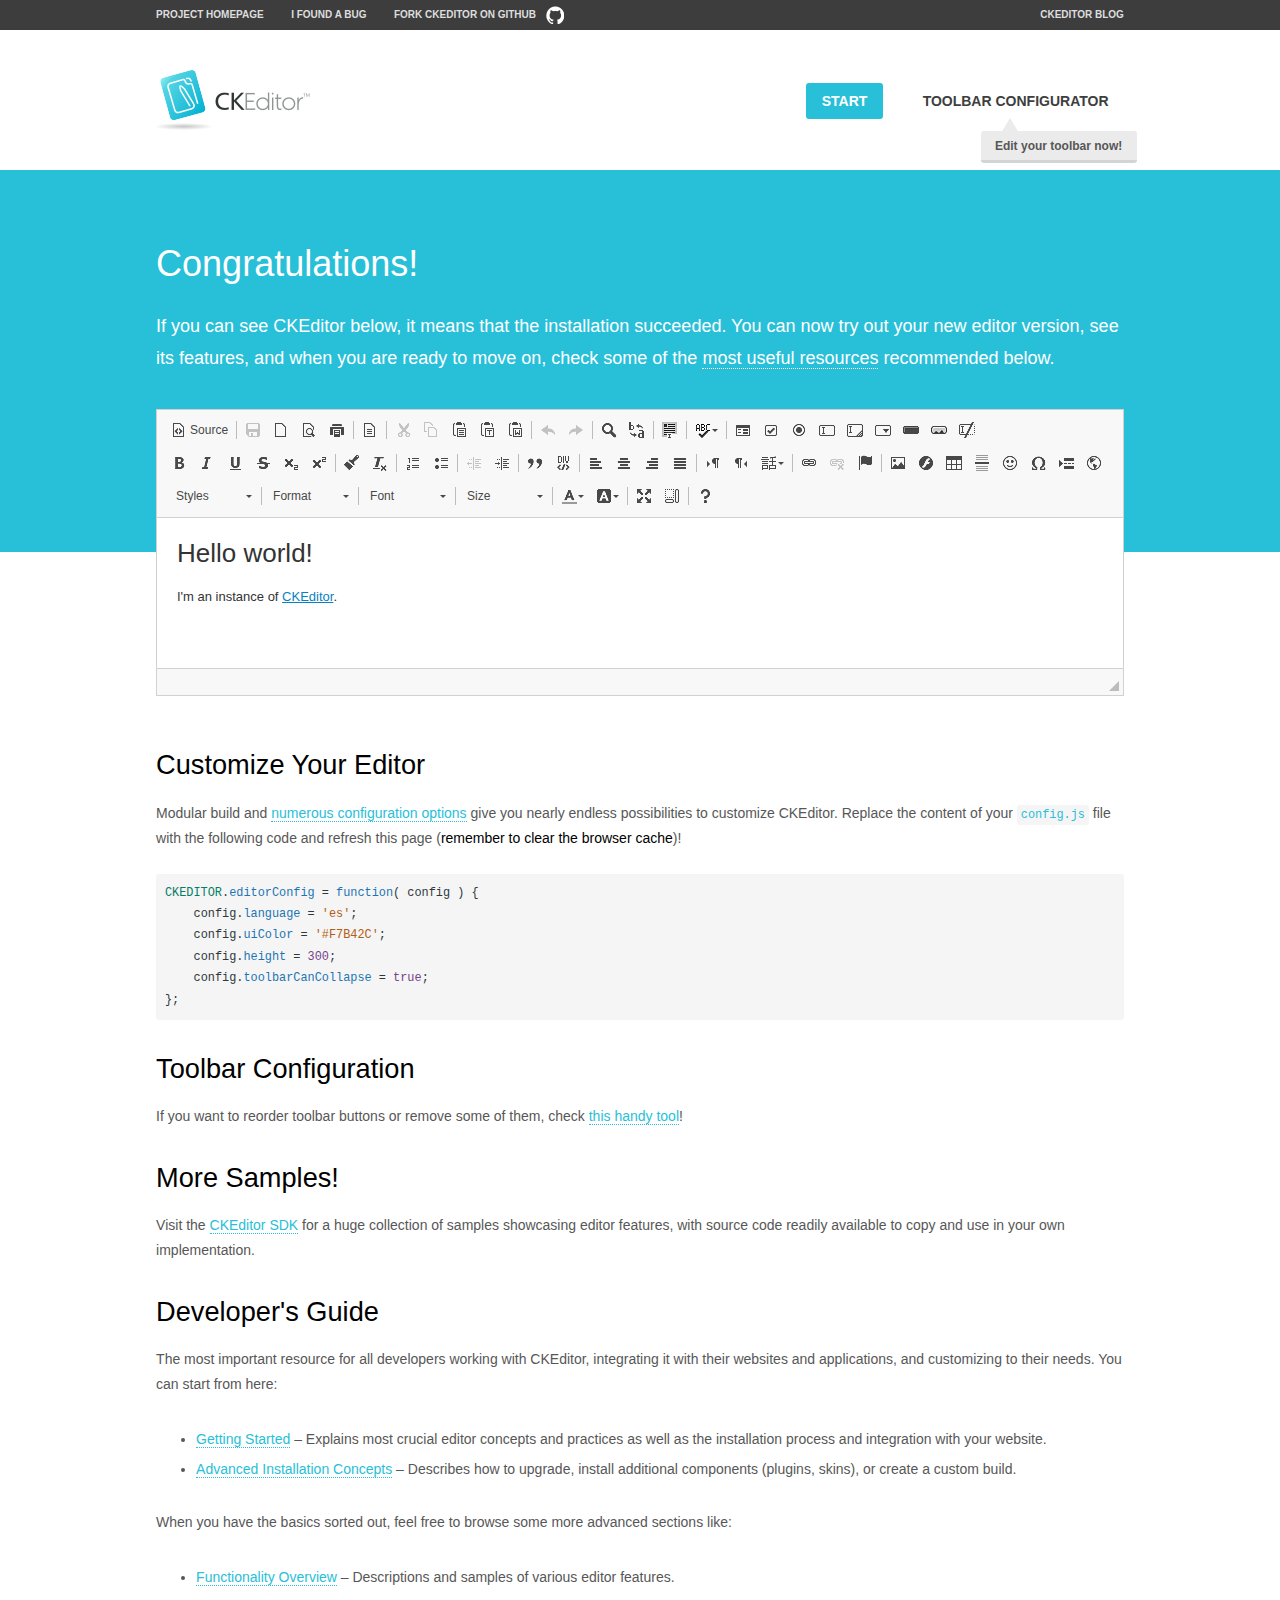
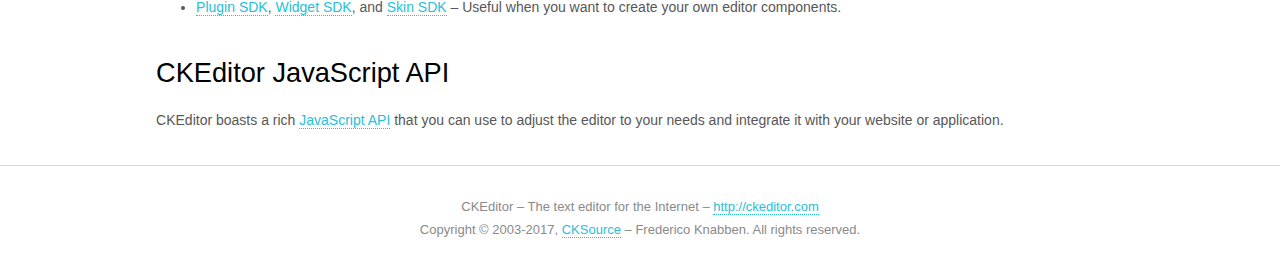
<file: ckeditor/samples/index.html>
<!DOCTYPE html>
<!--
Copyright (c) 2003-2017, CKSource - Frederico Knabben. All rights reserved.
For licensing, see LICENSE.md or http://ckeditor.com/license
-->
<html>
<head>
	<meta charset="utf-8">
	<title>CKEditor Sample</title>
	<script src="../ckeditor.js"></script>
	<script src="js/sample.js"></script>
	<link rel="stylesheet" href="css/samples.css">
	<link rel="stylesheet" href="toolbarconfigurator/lib/codemirror/neo.css">
</head>
<body id="main">

<nav class="navigation-a">
	<div class="grid-container">
		<ul class="navigation-a-left grid-width-70">
			<li><a href="http://ckeditor.com">Project Homepage</a></li>
			<li><a href="http://dev.ckeditor.com/">I found a bug</a></li>
			<li><a href="http://github.com/ckeditor/ckeditor-dev" class="icon-pos-right icon-navigation-a-github">Fork CKEditor on GitHub</a></li>
		</ul>
		<ul class="navigation-a-right grid-width-30">
			<li><a href="http://ckeditor.com/blog-list">CKEditor Blog</a></li>
		</ul>
	</div>
</nav>

<header class="header-a">
	<div class="grid-container">
		<h1 class="header-a-logo grid-width-30">
			<a href="index.html"><img src="img/logo.png" alt="CKEditor Sample"></a>
		</h1>

		<nav class="navigation-b grid-width-70">
			<ul>
				<li><a href="index.html" class="button-a button-a-background">Start</a></li>
				<li><a href="toolbarconfigurator/index.html" class="button-a">Toolbar configurator <span class="balloon-a balloon-a-nw">Edit your toolbar now!</span></a></li>
			</ul>
		</nav>
	</div>
</header>

<main>
	<div class="adjoined-top">
		<div class="grid-container">
			<div class="content grid-width-100">
				<h1>Congratulations!</h1>
				<p>
					If you can see CKEditor below, it means that the installation succeeded.
					You can now try out your new editor version, see its features, and when you are ready to move on, check some of the <a href="#sample-customize">most useful resources</a> recommended below.
				</p>
			</div>
		</div>
	</div>
	<div class="adjoined-bottom">
		<div class="grid-container">
			<div class="grid-width-100">
				<div id="editor">
					<h1>Hello world!</h1>
					<p>I'm an instance of <a href="http://ckeditor.com">CKEditor</a>.</p>
				</div>
			</div>
		</div>
	</div>

	<div class="grid-container">
		<div class="content grid-width-100">
			<section id="sample-customize">
				<h2>Customize Your Editor</h2>
				<p>Modular build and <a href="http://docs.ckeditor.com/#!/guide/dev_configuration">numerous configuration options</a> give you nearly endless possibilities to customize CKEditor. Replace the content of your <code><a href="../config.js">config.js</a></code> file with the following code and refresh this page (<strong>remember to clear the browser cache</strong>)!</p>
		<pre class="cm-s-neo CodeMirror"><code><span style="padding-right: 0.1px;"><span class="cm-variable">CKEDITOR</span>.<span class="cm-property">editorConfig</span> <span class="cm-operator">=</span> <span class="cm-keyword">function</span>( <span class="cm-def">config</span> ) {</span>
<span style="padding-right: 0.1px;"><span class="cm-tab">	</span><span class="cm-variable-2">config</span>.<span class="cm-property">language</span> <span class="cm-operator">=</span> <span class="cm-string">'es'</span>;</span>
<span style="padding-right: 0.1px;"><span class="cm-tab">	</span><span class="cm-variable-2">config</span>.<span class="cm-property">uiColor</span> <span class="cm-operator">=</span> <span class="cm-string">'#F7B42C'</span>;</span>
<span style="padding-right: 0.1px;"><span class="cm-tab">	</span><span class="cm-variable-2">config</span>.<span class="cm-property">height</span> <span class="cm-operator">=</span> <span class="cm-number">300</span>;</span>
<span style="padding-right: 0.1px;"><span class="cm-tab">	</span><span class="cm-variable-2">config</span>.<span class="cm-property">toolbarCanCollapse</span> <span class="cm-operator">=</span> <span class="cm-atom">true</span>;</span>
<span style="padding-right: 0.1px;">};</span></code></pre>
			</section>

			<section>
				<h2>Toolbar Configuration</h2>
				<p>If you want to reorder toolbar buttons or remove some of them, check <a href="toolbarconfigurator/index.html">this handy tool</a>!</p>
			</section>

			<section>
				<h2>More Samples!</h2>
				<p>Visit the <a href="http://sdk.ckeditor.com">CKEditor SDK</a> for a huge collection of samples showcasing editor features, with source code readily available to copy and use in your own implementation.</p>
			</section>

			<section>
				<h2>Developer's Guide</h2>
				<p>The most important resource for all developers working with CKEditor, integrating it with their websites and applications, and customizing to their needs. You can start from here:</p>
				<ul>
					<li><a href="http://docs.ckeditor.com/#!/guide/dev_installation">Getting Started</a> &ndash; Explains most crucial editor concepts and practices as well as the installation process and integration with your website.</li>
					<li><a href="http://docs.ckeditor.com/#!/guide/dev_advanced_installation">Advanced Installation Concepts</a> &ndash; Describes how to upgrade, install additional components (plugins, skins), or create a custom build.</li>
				</ul>
					<p>When you have the basics sorted out, feel free to browse some more advanced sections like:</p>
				<ul>
					<li><a href="http://docs.ckeditor.com/#!/guide/dev_features">Functionality Overview</a> &ndash; Descriptions and samples of various editor features.</li>
					<li><a href="http://docs.ckeditor.com/#!/guide/plugin_sdk_intro">Plugin SDK</a>, <a href="http://docs.ckeditor.com/#!/guide/widget_sdk_intro">Widget SDK</a>, and <a href="http://docs.ckeditor.com/#!/guide/skin_sdk_intro">Skin SDK</a> &ndash; Useful when you want to create your own editor components.</li>
				</ul>
			</section>

			<section>
				<h2>CKEditor JavaScript API</h2>
				<p>CKEditor boasts a rich <a href="http://docs.ckeditor.com/#!/api">JavaScript API</a> that you can use to adjust the editor to your needs and integrate it with your website or application.</p>
			</section>
		</div>
	</div>
</main>

<footer class="footer-a grid-container">
	<div class="grid-container">
		<p class="grid-width-100">
			CKEditor &ndash; The text editor for the Internet &ndash; <a class="samples" href="http://ckeditor.com/">http://ckeditor.com</a>
		</p>
		<p class="grid-width-100" id="copy">
			Copyright &copy; 2003-2017, <a class="samples" href="http://cksource.com/">CKSource</a> &ndash; Frederico Knabben. All rights reserved.
		</p>
	</div>
</footer>
<script>
	initSample();
</script>

</body>
</html>
</file>
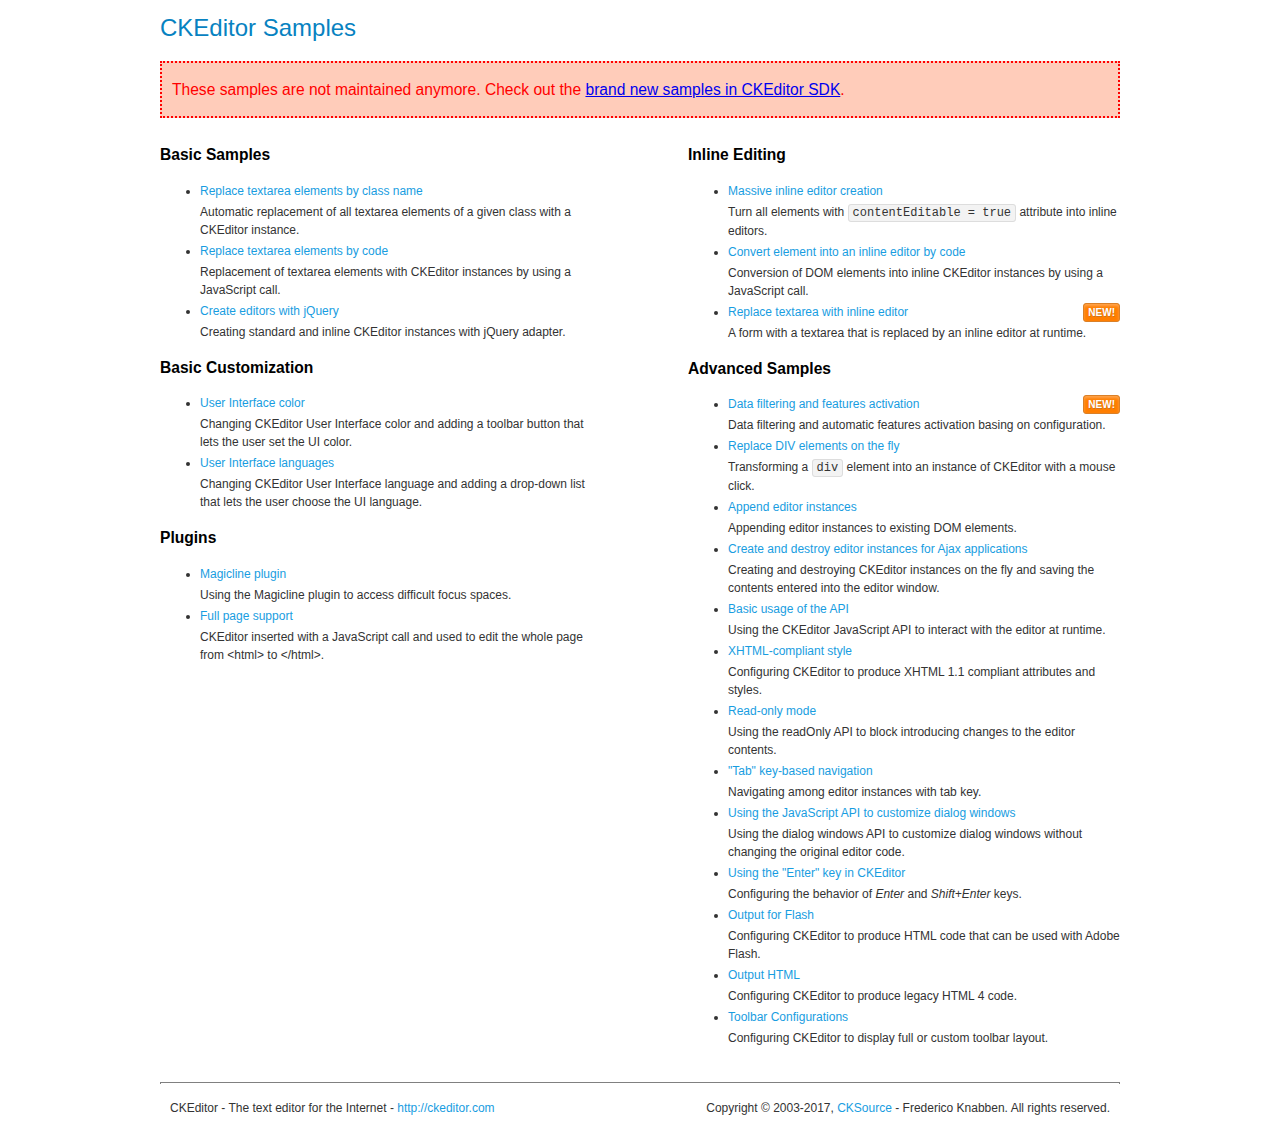
<file: ckeditor/samples/old/index.html>
<!DOCTYPE html>
<!--
Copyright (c) 2003-2017, CKSource - Frederico Knabben. All rights reserved.
For licensing, see LICENSE.md or http://ckeditor.com/license
-->
<html>
<head>
	<meta charset="utf-8">
	<title>CKEditor Samples</title>
	<link rel="stylesheet" href="sample.css">
</head>
<body>
	<h1 class="samples">
		CKEditor Samples
	</h1>
	<div class="warning deprecated">
		These samples are not maintained anymore. Check out the <a href="http://sdk.ckeditor.com/">brand new samples in CKEditor SDK</a>.
	</div>
	<div class="twoColumns">
		<div class="twoColumnsLeft">
			<h2 class="samples">
				Basic Samples
			</h2>
			<dl class="samples">
				<dt><a class="samples" href="replacebyclass.html">Replace textarea elements by class name</a></dt>
				<dd>Automatic replacement of all textarea elements of a given class with a CKEditor instance.</dd>

				<dt><a class="samples" href="replacebycode.html">Replace textarea elements by code</a></dt>
				<dd>Replacement of textarea elements with CKEditor instances by using a JavaScript call.</dd>

				<dt><a class="samples" href="jquery.html">Create editors with jQuery</a></dt>
				<dd>Creating standard and inline CKEditor instances with jQuery adapter.</dd>
			</dl>

			<h2 class="samples">
				Basic Customization
			</h2>
			<dl class="samples">
				<dt><a class="samples" href="uicolor.html">User Interface color</a></dt>
				<dd>Changing CKEditor User Interface color and adding a toolbar button that lets the user set the UI color.</dd>

				<dt><a class="samples" href="uilanguages.html">User Interface languages</a></dt>
				<dd>Changing CKEditor User Interface language and adding a drop-down list that lets the user choose the UI language.</dd>
			</dl>


			<h2 class="samples">Plugins</h2>
<dl class="samples">
<dt><a class="samples" href="magicline/magicline.html">Magicline plugin</a></dt>
<dd>Using the Magicline plugin to access difficult focus spaces.</dd>

<dt><a class="samples" href="wysiwygarea/fullpage.html">Full page support</a></dt>
<dd>CKEditor inserted with a JavaScript call and used to edit the whole page from &lt;html&gt; to &lt;/html&gt;.</dd>
</dl>
		</div>
		<div class="twoColumnsRight">
			<h2 class="samples">
				Inline Editing
			</h2>
			<dl class="samples">
				<dt><a class="samples" href="inlineall.html">Massive inline editor creation</a></dt>
				<dd>Turn all elements with <code>contentEditable = true</code> attribute into inline editors.</dd>

				<dt><a class="samples" href="inlinebycode.html">Convert element into an inline editor by code</a></dt>
				<dd>Conversion of DOM elements into inline CKEditor instances by using a JavaScript call.</dd>

				<dt><a class="samples" href="inlinetextarea.html">Replace textarea with inline editor</a> <span class="new">New!</span></dt>
				<dd>A form with a textarea that is replaced by an inline editor at runtime.</dd>

				
			</dl>

			<h2 class="samples">
				Advanced Samples
			</h2>
			<dl class="samples">
				<dt><a class="samples" href="datafiltering.html">Data filtering and features activation</a> <span class="new">New!</span></dt>
				<dd>Data filtering and automatic features activation basing on configuration.</dd>

				<dt><a class="samples" href="divreplace.html">Replace DIV elements on the fly</a></dt>
				<dd>Transforming a <code>div</code> element into an instance of CKEditor with a mouse click.</dd>

				<dt><a class="samples" href="appendto.html">Append editor instances</a></dt>
				<dd>Appending editor instances to existing DOM elements.</dd>

				<dt><a class="samples" href="ajax.html">Create and destroy editor instances for Ajax applications</a></dt>
				<dd>Creating and destroying CKEditor instances on the fly and saving the contents entered into the editor window.</dd>

				<dt><a class="samples" href="api.html">Basic usage of the API</a></dt>
				<dd>Using the CKEditor JavaScript API to interact with the editor at runtime.</dd>

				<dt><a class="samples" href="xhtmlstyle.html">XHTML-compliant style</a></dt>
				<dd>Configuring CKEditor to produce XHTML 1.1 compliant attributes and styles.</dd>

				<dt><a class="samples" href="readonly.html">Read-only mode</a></dt>
				<dd>Using the readOnly API to block introducing changes to the editor contents.</dd>

				<dt><a class="samples" href="tabindex.html">"Tab" key-based navigation</a></dt>
				<dd>Navigating among editor instances with tab key.</dd>


				
<dt><a class="samples" href="dialog/dialog.html">Using the JavaScript API to customize dialog windows</a></dt>
<dd>Using the dialog windows API to customize dialog windows without changing the original editor code.</dd>

<dt><a class="samples" href="enterkey/enterkey.html">Using the &quot;Enter&quot; key in CKEditor</a></dt>
<dd>Configuring the behavior of <em>Enter</em> and <em>Shift+Enter</em> keys.</dd>

<dt><a class="samples" href="htmlwriter/outputforflash.html">Output for Flash</a></dt>
<dd>Configuring CKEditor to produce HTML code that can be used with Adobe Flash.</dd>

<dt><a class="samples" href="htmlwriter/outputhtml.html">Output HTML</a></dt>
<dd>Configuring CKEditor to produce legacy HTML 4 code.</dd>

<dt><a class="samples" href="toolbar/toolbar.html">Toolbar Configurations</a></dt>
<dd>Configuring CKEditor to display full or custom toolbar layout.</dd>

			</dl>
		</div>
	</div>
	<div id="footer">
		<hr>
		<p>
			CKEditor - The text editor for the Internet - <a class="samples" href="http://ckeditor.com/">http://ckeditor.com</a>
		</p>
		<p id="copy">
			Copyright &copy; 2003-2017, <a class="samples" href="http://cksource.com/">CKSource</a> - Frederico Knabben. All rights reserved.
		</p>
	</div>
</body>
</html>
</file>
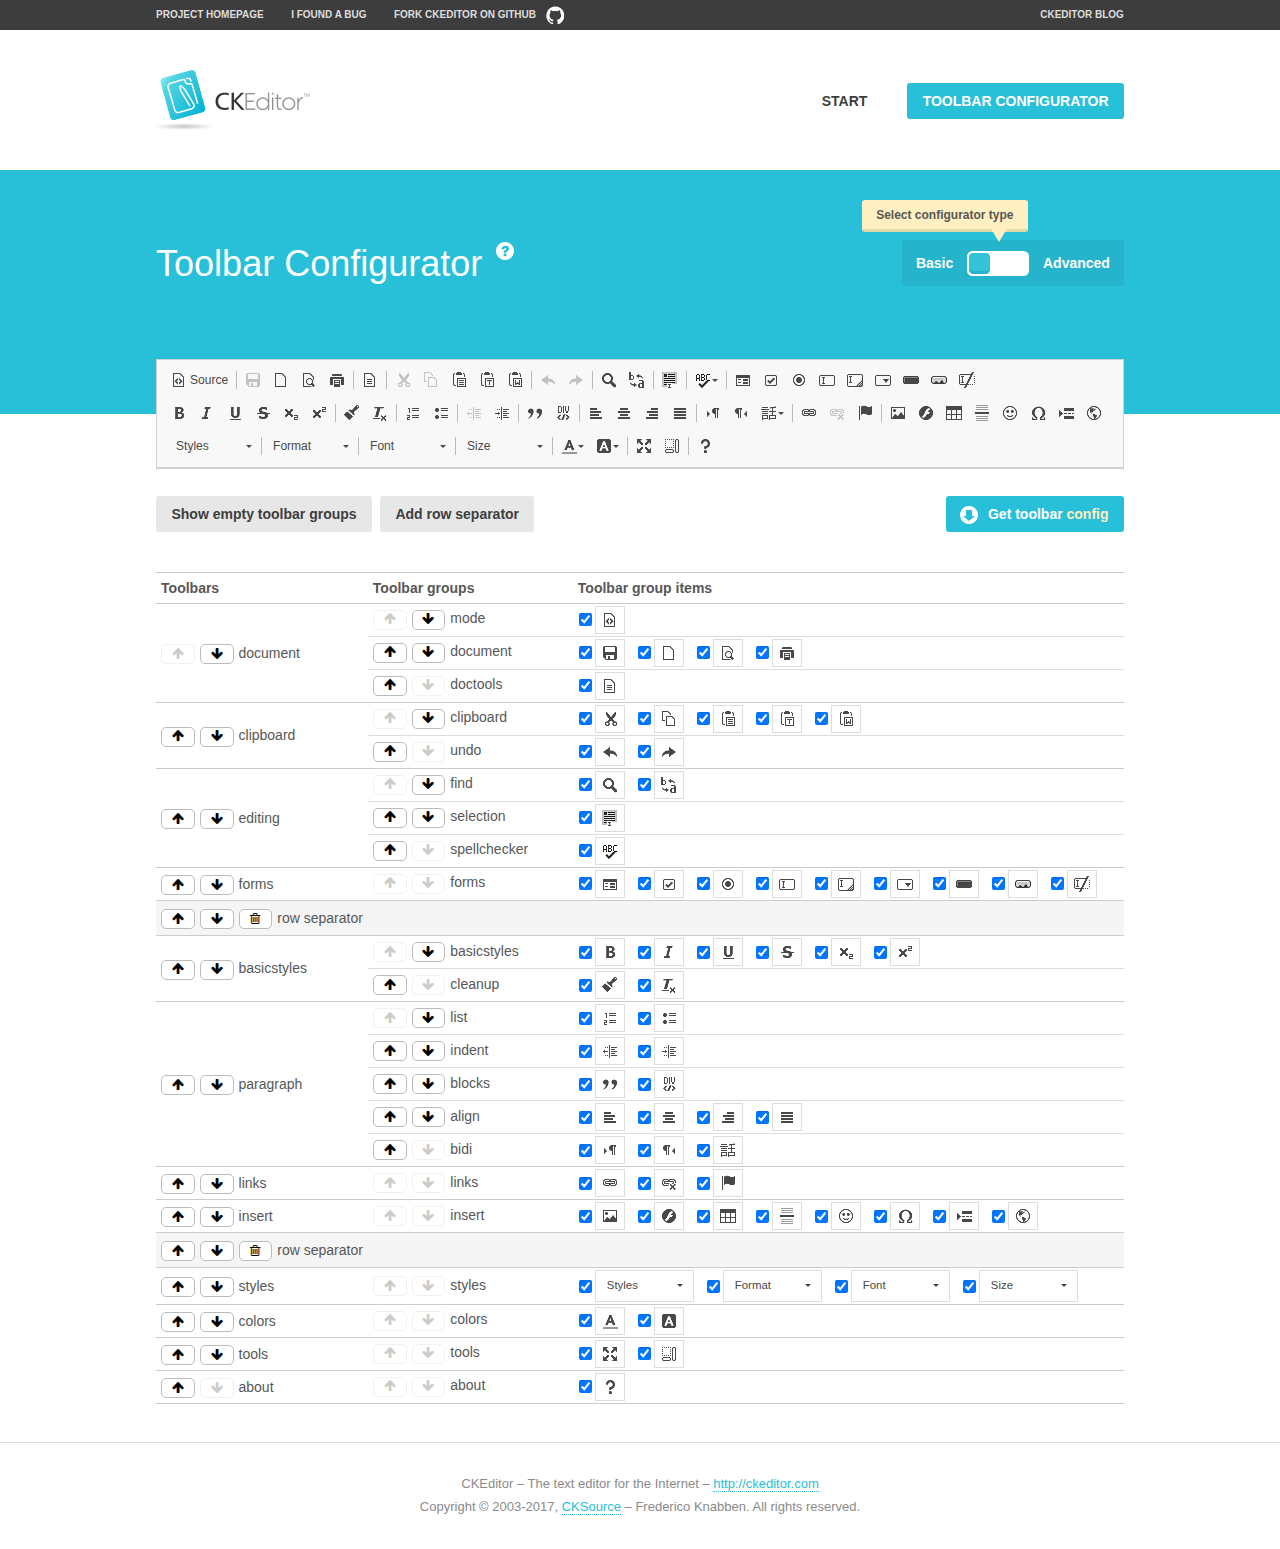
<file: ckeditor/samples/toolbarconfigurator/index.html>
<!DOCTYPE html>
<!--
Copyright (c) 2003-2017, CKSource - Frederico Knabben. All rights reserved.
For licensing, see LICENSE.md or http://ckeditor.com/license
-->
<!--[if IE 8]><html class="ie8"><![endif]-->
<!--[if gt IE 8]><html><![endif]-->
<!--[if !IE]><!--><html><!--<![endif]-->
<head>
	<meta charset="utf-8">
	<title>Toolbar Configurator</title>
	<script src="../../ckeditor.js"></script>
	<script>
		if ( CKEDITOR.env.ie && CKEDITOR.env.version < 9 )
			CKEDITOR.tools.enableHtml5Elements( document );
	</script>
	<link rel="stylesheet" href="lib/codemirror/codemirror.css">
	<link rel="stylesheet" href="lib/codemirror/show-hint.css">
	<link rel="stylesheet" href="lib/codemirror/neo.css">
	<link rel="stylesheet" href="css/fontello.css">
	<link rel="stylesheet" href="../css/samples.css">
</head>
<body id="toolbar">

<nav class="navigation-a">
	<div class="grid-container">
		<ul class="navigation-a-left grid-width-70">
			<li><a href="http://ckeditor.com">Project Homepage</a></li>
			<li><a href="http://dev.ckeditor.com/">I found a bug</a></li>
			<li><a href="http://github.com/ckeditor/ckeditor-dev" class="icon-pos-right icon-navigation-a-github">Fork CKEditor on GitHub</a></li>
		</ul>
		<ul class="navigation-a-right grid-width-30">
			<li><a href="http://ckeditor.com/blog-list">CKEditor Blog</a></li>
		</ul>
	</div>
</nav>

<header class="header-a">
	<div class="grid-container">
		<h1 class="header-a-logo grid-width-30">
			<a href="../index.html"><img src="../img/logo.png" alt="CKEditor Logo"></a>
		</h1>
		<nav class="navigation-b grid-width-70">
			<ul>
				<li><a href="../index.html"  class="button-a">Start</a></li>
				<li><a href="index.html"  class="button-a button-a-background">Toolbar configurator</a></li>
			</ul>
		</nav>
	</div>
</header>

<main>
	<div class="adjoined-top">
		<div class="grid-container">
			<div class="content grid-width-100">
				<div class="grid-container-nested">
					<h1 class="grid-width-60">
						Toolbar Configurator
						<a href="#help-content" type="button" title="Configurator help" id="help" class="button-a button-a-background button-a-no-text icon-pos-left icon-question-mark">Help</a>
					</h1>

					<div class="grid-width-40 grid-switch-magic">
						<div class="switch">
							<span class="balloon-a balloon-a-se">Select configurator type</span>
							<input type="radio" name="radio" data-num="1" id="radio-basic" />
							<input type="radio" name="radio" data-num="2" id="radio-advanced" />
							<label data-for="1" for="radio-basic">Basic</label>
							<span class="switch-inner">
								<span class="handler"></span>
							</span>
							<label data-for="2" for="radio-advanced">Advanced</label>
						</div>
					</div>
				</div>
			</div>
		</div>
	</div>
	<div class="adjoined-bottom">
		<div class="grid-container">
			<div class="grid-width-100">
				<div class="editors-container">
					<div id="editor-basic"></div>
					<div id="editor-advanced"></div>
				</div>
			</div>
		</div>
	</div>

	<div class="grid-container configurator">
		<div class="content grid-width-100">
			<div class="configurator">
				<div>
					<div id="toolbarModifierWrapper"></div>
				</div>
			</div>
		</div>
	</div>

	<div id="help-content">
		<div class="grid-container">
			<div class="grid-width-100">
				<h2>What Am I Doing Here?</h2>

				<div class="grid-container grid-container-nested">
					<div class="basic">
						<div class="grid-width-50">
							<p>Arrange <a href="http://docs.ckeditor.com/#!/api/CKEDITOR.config-cfg-toolbarGroups">toolbar groups</a>, toggle <a href="http://docs.ckeditor.com/#!/api/CKEDITOR.config-cfg-removeButtons">button visibility</a> according to your needs and get your toolbar configuration.</p>
							<p>You can replace the content of the <a href="../../config.js"><code>config.js</code></a> file with the generated configuration. If you already set some configuration options you will need to merge both configurations.</p>
						</div>
						<div class="grid-width-50">
							<p>Read more about different ways of <a href="http://docs.ckeditor.com/#!/guide/dev_configuration">setting configuration</a> and do not forget about <strong>clearing browser cache</strong>.</p>
							<p>Arranging toolbar groups is the recommended way of configuring the toolbar, but if you need more freedom you can use the <a href="#advanced">advanced configurator</a>.</p>
						</div>
					</div>
					<div class="advanced" style="display: none;">
						<div class="grid-width-50">
							<p>With this code editor you can edit your <a href="http://docs.ckeditor.com/#!/api/CKEDITOR.config-cfg-toolbar">toolbar configuration</a> live.</p>
							<p>You can replace the content of the <a href="../../config.js"><code>config.js</code></a> file with the generated configuration. If you already set some configuration options you will need to merge both configurations.</p>
						</div>
						<div class="grid-width-50">
							<p>Read more about different ways of <a href="http://docs.ckeditor.com/#!/guide/dev_configuration">setting configuration</a> and do not forget about <strong>clearing browser cache</strong>.</p>
						</div>
					</div>
				</div>

				<p class="grid-container grid-container-nested">
					<button type="button" class="help-content-close grid-width-100 button-a button-a-background">Got it. Let's play!</button>
				</p>
			</div>
		</div>
	</div>
</main>

<footer class="footer-a grid-container">
	<p class="grid-width-100">
		CKEditor &ndash; The text editor for the Internet &ndash; <a class="samples" href="http://ckeditor.com/">http://ckeditor.com</a>
	</p>
	<p class="grid-width-100" id="copy">
		Copyright &copy; 2003-2017, <a class="samples" href="http://cksource.com/">CKSource</a> &ndash; Frederico Knabben. All rights reserved.
	</p>
</footer>

<script src="lib/codemirror/codemirror.js"></script>
<script src="lib/codemirror/javascript.js"></script>
<script src="lib/codemirror/show-hint.js"></script>

<script src="js/fulltoolbareditor.js"></script>
<script src="js/abstracttoolbarmodifier.js"></script>
<script src="js/toolbarmodifier.js"></script>
<script src="js/toolbartextmodifier.js"></script>
<script src="../js/sf.js"></script>

<script>
	( function() {
		'use strict';

		var mode = ( window.location.hash.substr( 1 ) === 'advanced' ) ? 'advanced' : 'basic',
			configuratorSection = CKEDITOR.document.findOne( 'main > .grid-container.configurator' ),
			basicInstruction = CKEDITOR.document.findOne( '#help-content .basic' ),
			advancedInstruction = CKEDITOR.document.findOne( '#help-content .advanced' ),

			// Configurator mode switcher.
			modeSwitchBasic = CKEDITOR.document.getById( 'radio-basic' ),
			modeSwitchAdvanced = CKEDITOR.document.getById( 'radio-advanced' );

		// Initial setup
		function updateSwitcher() {
			if ( mode === 'advanced' ) {
				modeSwitchAdvanced.$.checked = true;
			} else {
				modeSwitchBasic.$.checked = true;
			}
		}

		updateSwitcher();

		CKEDITOR.document.getWindow().on( 'hashchange', function( e ) {
			var hash = window.location.hash.substr( 1 );
			if ( !( hash === 'advanced' || hash === 'basic' ) ) {
				return;
			}
			mode = hash;
			onToolbarsDone( mode );
		} );

		CKEDITOR.document.getWindow().on( 'resize', function() {
			updateToolbar( ( mode === 'basic' ? toolbarModifier : toolbarTextModifier )[ 'editorInstance' ] );
		} );

		function onRefresh( modifier ) {
			modifier = modifier || this;

			if ( mode === 'basic' && modifier instanceof ToolbarConfigurator.ToolbarTextModifier ) {
				return;
			}

			// CodeMirror container becomes visible, so we need to refresh and to avoid rendering problems.
			if ( mode === 'advanced' && modifier instanceof ToolbarConfigurator.ToolbarTextModifier ) {
				modifier.codeContainer.refresh();
			}

			updateToolbar( modifier.editorInstance );
		}

		function updateToolbar( editor ) {
			var editorContainer = editor.container;

			// Not always editor is loaded.
			if ( !editorContainer ) {
				return;
			}

			var displayStyle = editorContainer.getStyle( 'display' );

			editorContainer.setStyle( 'display', 'block' );

			var newHeight = editorContainer.getSize( 'height' );

			var newMarginTop = parseInt( editorContainer.getComputedStyle( 'margin-top' ), 10 );
			newMarginTop = ( isNaN( newMarginTop ) ? 0 : Number( newMarginTop ) );

			var newMarginBottom = parseInt( editorContainer.getComputedStyle( 'margin-bottom' ), 10 );
			newMarginBottom = ( isNaN( newMarginBottom ) ? 0 : Number( newMarginBottom ) );

			var result = newHeight + newMarginTop + newMarginBottom;

			editorContainer.setStyle( 'display', displayStyle );

			editor.container.getAscendant( 'div' ).setStyle( 'height', result + 'px' );
		}

		var toolbarModifier = new ToolbarConfigurator.ToolbarModifier( 'editor-basic' );

		var done = 0;
		toolbarModifier.init( onToolbarInit );
		toolbarModifier.onRefresh = onRefresh;

		CKEDITOR.document.getById( 'toolbarModifierWrapper' ).append( toolbarModifier.mainContainer );

		var toolbarTextModifier = new ToolbarConfigurator.ToolbarTextModifier( 'editor-advanced' );
		toolbarTextModifier.init( onToolbarInit );
		toolbarTextModifier.onRefresh = onRefresh;

		function onToolbarInit() {
			if ( ++done === 2 ) {
				onToolbarsDone();

				positionSticky.watch( CKEDITOR.document.findOne( '.toolbar' ), function() {
					return mode === 'advanced';
				} );
			}
		}

		function onToolbarsDone() {
			if ( mode === 'basic' ) {
				toggleModeBasic( false );
			} else {
				toggleModeAdvanced( false );
			}

			updateSwitcher();

			setTimeout( function() {
				CKEDITOR.document.findOne( '.editors-container' ).addClass( 'active' );
				CKEDITOR.document.findOne( '#toolbarModifierWrapper' ).addClass( 'active' );
			}, 200 );
		}

		CKEDITOR.document.getById( 'toolbarModifierWrapper' ).append( toolbarTextModifier.mainContainer );

		function toogleModeSwitch( onElement, offElement, onModifier, offModifier ) {
			onElement.addClass( 'fancy-button-active' );
			offElement.removeClass( 'fancy-button-active' );

			onModifier.showUI();
			offModifier.hideUI();
		}

		function toggleModeBasic( callOnRefresh ) {
			callOnRefresh = ( callOnRefresh !== false );
			mode = 'basic';
			window.location.hash = '#basic';
			toogleModeSwitch( modeSwitchBasic, modeSwitchAdvanced, toolbarModifier, toolbarTextModifier );

			configuratorSection.removeClass( 'freed-width' );
			basicInstruction.show();
			advancedInstruction.hide();

			callOnRefresh && onRefresh( toolbarModifier );
		}

		function toggleModeAdvanced( callOnRefresh ) {
			callOnRefresh = ( callOnRefresh !== false );
			mode = 'advanced';
			window.location.hash = '#advanced';
			toogleModeSwitch( modeSwitchAdvanced, modeSwitchBasic, toolbarTextModifier, toolbarModifier );

			configuratorSection.addClass( 'freed-width' );
			advancedInstruction.show();
			basicInstruction.hide();

			callOnRefresh && onRefresh( toolbarTextModifier );
		}

		modeSwitchBasic.on( 'click', toggleModeBasic );
		modeSwitchAdvanced.on( 'click', toggleModeAdvanced );

		//
		// Position:sticky for the toolbar.
		//

		// Will make elements behave like they were styled with position:sticky.
		var positionSticky = {
			// Store object: {
			// 		element: CKEDITOR.dom.element, // Element which will float.
			// 		placeholder: CKEDITOR.dom.element, // Placeholder which is place to prevent page bounce.
			// 		isFixed: boolean // Whether element float now.
			// }
			watched: [],

			active: [],

			staticContainer: null,

			init: function() {
				var element = CKEDITOR.dom.element.createFromHtml(
					'<div class="staticContainer">' +
						'<div class="grid-container" >' +
							'<div class="grid-width-100">' +
								'<div class="inner"></div>' +
							'</div>' +
						'</div>' +
					'</div>' );

				this.staticContainer = element.findOne( '.inner' );

				CKEDITOR.document.getBody().append( element );
			},

			watch: function( element, preventFunc ) {
				this.watched.push( {
					element: element,
					placeholder: new CKEDITOR.dom.element( 'div' ),
					isFixed: false,
					preventFunc: preventFunc
				} );
			},

			checkAll: function() {
				for ( var i = 0; i < this.watched.length; i++ ) {
					this.check( this.watched[ i ] );
				}
			},

			check: function( element ) {
				var isFixed = element.isFixed;
				var shouldBeFixed = this.shouldBeFixed( element );

				// Nothing to be done.
				if ( isFixed === shouldBeFixed ) {
					return;
				}

				var placeholder = element.placeholder;

				if ( isFixed ) {
					// Unfixing.

					element.element.insertBefore( placeholder );
					placeholder.remove();

					element.element.removeStyle( 'margin' );

					this.active.splice( CKEDITOR.tools.indexOf( this.active, element ), 1 );

				} else {
					// Fixing.
					placeholder.setStyle( 'width', element.element.getSize( 'width' ) + 'px' );
					placeholder.setStyle( 'height', element.element.getSize( 'height' ) + 'px' );
					placeholder.setStyle( 'margin-bottom', element.element.getComputedStyle( 'margin-bottom' ) );
					placeholder.setStyle( 'display', element.element.getComputedStyle( 'display' ) );
					placeholder.insertAfter( element.element );

					this.staticContainer.append( element.element );

					this.active.push( element );
				}

				element.isFixed = !element.isFixed;
			},

			shouldBeFixed: function( element ) {
				if ( element.preventFunc && element.preventFunc() ) {
					return false;
				}

				// If element is already fixed we are checking it's placeholder.
				var related = ( element.isFixed ? element.placeholder : element.element ),
					clientRect = related.$.getBoundingClientRect(),
					staticHeight = this.staticContainer.getSize('height' ),
					elemHeight = element.element.getSize( 'height' );

				if ( element.isFixed ) {
					return ( clientRect.top + elemHeight < staticHeight );
				} else {
					return ( clientRect.top < staticHeight );
				}
			}
		};

		positionSticky.init();

		CKEDITOR.document.getWindow().on( 'scroll',
			new CKEDITOR.tools.eventsBuffer( 100, positionSticky.checkAll, positionSticky ).input
		);

		// Make the toolbar sticky.
		positionSticky.watch( CKEDITOR.document.findOne( '.editors-container' ) );

		// Help button and help-content.
		( function() {
			var helpButton = CKEDITOR.document.getById( 'help' ),
				helpContent = CKEDITOR.document.getById( 'help-content' );

			// Don't show help button on IE8 because it's unsupported by Pico Modal.
			if ( CKEDITOR.env.ie && CKEDITOR.env.version == 8 ) {
				helpButton.hide();
			} else {
				// Display help modal when the button is clicked.
				helpButton.on( 'click', function( evt ) {
					SF.modal( {
						// Clone modal content from DOM.
						content: helpContent.getHtml(),

						afterCreate: function( modal ) {
							// Enable modal content button to close the modal.
							new CKEDITOR.dom.element( modal.modalElem() ).findOne( '.help-content-close' ).once( 'click', modal.close );
						}
					} ).show();
				} );
			}
		} )();
	} )();
</script>
</body>
</html>
</file>
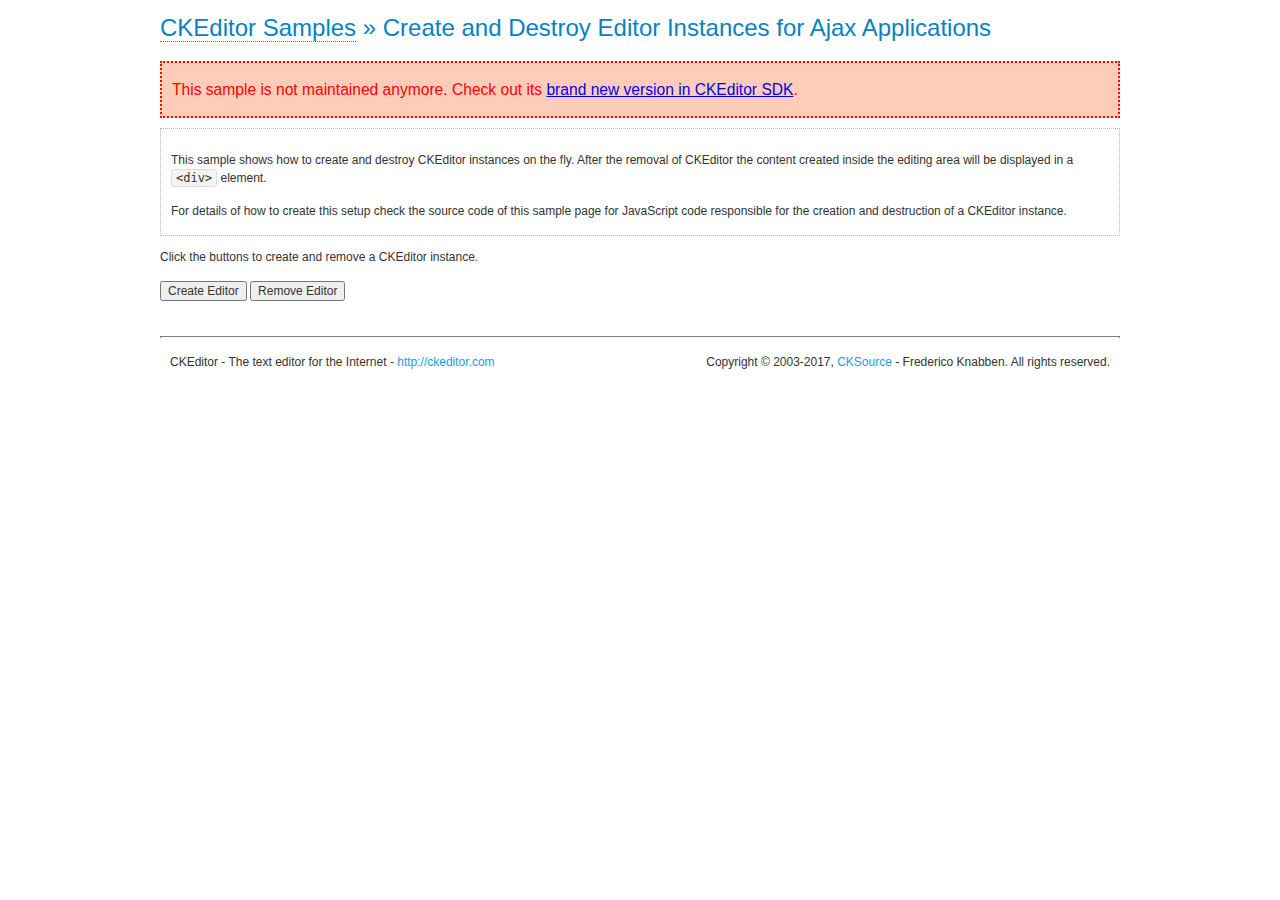
<file: ckeditor/samples/old/ajax.html>
<!DOCTYPE html>
<!--
Copyright (c) 2003-2017, CKSource - Frederico Knabben. All rights reserved.
For licensing, see LICENSE.md or http://ckeditor.com/license
-->
<html>
<head>
	<meta charset="utf-8">
	<title>Ajax &mdash; CKEditor Sample</title>
	<script src="../../ckeditor.js"></script>
	<link rel="stylesheet" href="sample.css">
	<script>

		var editor, html = '';

		function createEditor() {
			if ( editor )
				return;

			// Create a new editor inside the <div id="editor">, setting its value to html
			var config = {};
			editor = CKEDITOR.appendTo( 'editor', config, html );
		}

		function removeEditor() {
			if ( !editor )
				return;

			// Retrieve the editor contents. In an Ajax application, this data would be
			// sent to the server or used in any other way.
			document.getElementById( 'editorcontents' ).innerHTML = html = editor.getData();
			document.getElementById( 'contents' ).style.display = '';

			// Destroy the editor.
			editor.destroy();
			editor = null;
		}

	</script>
</head>
<body>
	<h1 class="samples">
		<a href="index.html">CKEditor Samples</a> &raquo; Create and Destroy Editor Instances for Ajax Applications
	</h1>
	<div class="warning deprecated">
		This sample is not maintained anymore. Check out its <a href="http://sdk.ckeditor.com/samples/saveajax.html">brand new version in CKEditor SDK</a>.
	</div>
	<div class="description">
		<p>
			This sample shows how to create and destroy CKEditor instances on the fly. After the removal of CKEditor the content created inside the editing
			area will be displayed in a <code>&lt;div&gt;</code> element.
		</p>
		<p>
			For details of how to create this setup check the source code of this sample page
			for JavaScript code responsible for the creation and destruction of a CKEditor instance.
		</p>
	</div>
	<p>Click the buttons to create and remove a CKEditor instance.</p>
	<p>
		<input onclick="createEditor();" type="button" value="Create Editor">
		<input onclick="removeEditor();" type="button" value="Remove Editor">
	</p>
	<!-- This div will hold the editor. -->
	<div id="editor">
	</div>
	<div id="contents" style="display: none">
		<p>
			Edited Contents:
		</p>
		<!-- This div will be used to display the editor contents. -->
		<div id="editorcontents">
		</div>
	</div>
	<div id="footer">
		<hr>
		<p>
			CKEditor - The text editor for the Internet - <a class="samples" href="http://ckeditor.com/">http://ckeditor.com</a>
		</p>
		<p id="copy">
			Copyright &copy; 2003-2017, <a class="samples" href="http://cksource.com/">CKSource</a> - Frederico
			Knabben. All rights reserved.
		</p>
	</div>
</body>
</html>
</file>
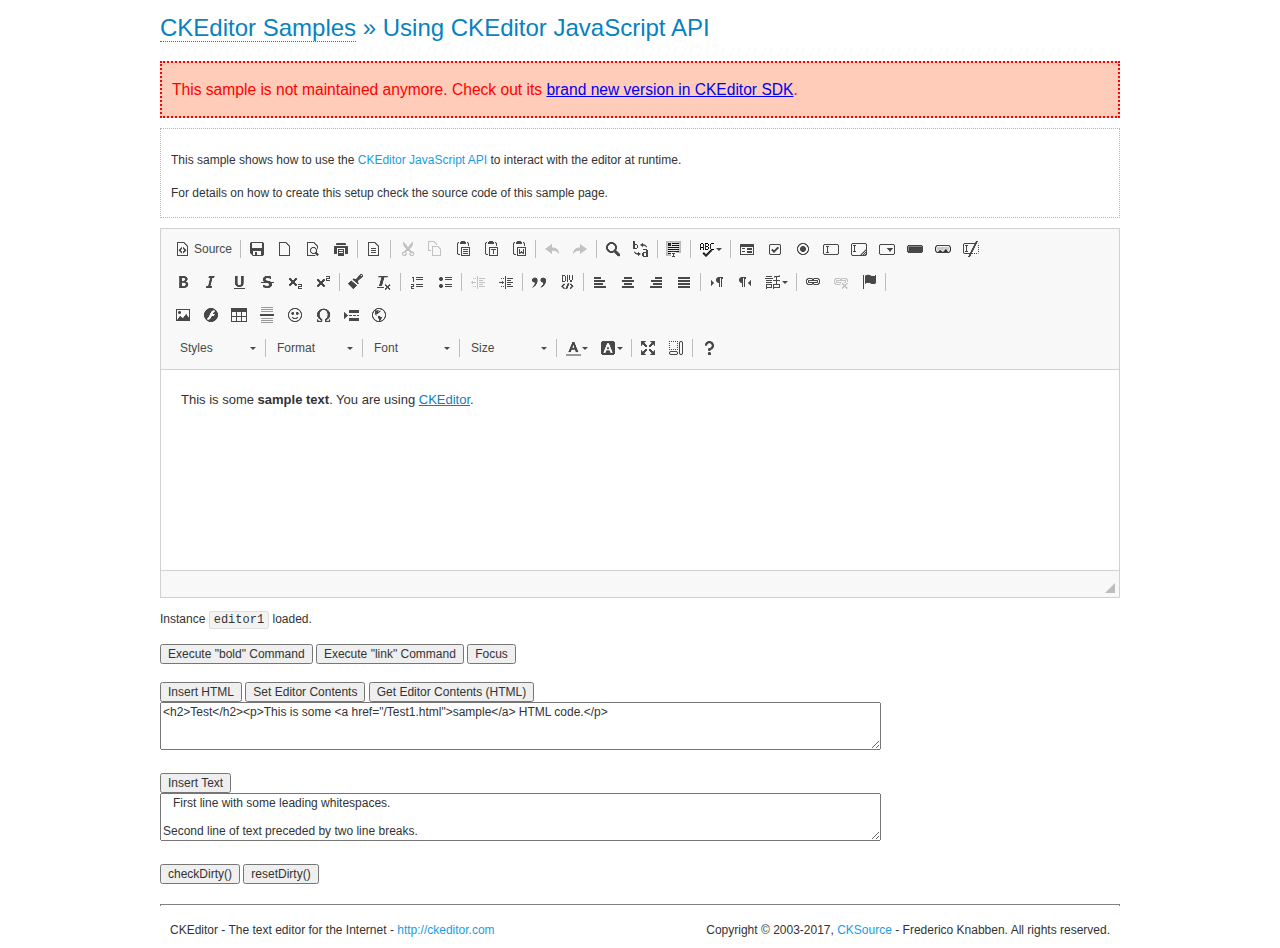
<file: ckeditor/samples/old/api.html>
<!DOCTYPE html>
<!--
Copyright (c) 2003-2017, CKSource - Frederico Knabben. All rights reserved.
For licensing, see LICENSE.md or http://ckeditor.com/license
-->
<html>
<head>
	<meta charset="utf-8">
	<title>API Usage &mdash; CKEditor Sample</title>
	<script src="../../ckeditor.js"></script>
	<link href="sample.css" rel="stylesheet">
	<script>

// The instanceReady event is fired, when an instance of CKEditor has finished
// its initialization.
CKEDITOR.on( 'instanceReady', function( ev ) {
	// Show the editor name and description in the browser status bar.
	document.getElementById( 'eMessage' ).innerHTML = 'Instance <code>' + ev.editor.name + '<\/code> loaded.';

	// Show this sample buttons.
	document.getElementById( 'eButtons' ).style.display = 'block';
});

function InsertHTML() {
	// Get the editor instance that we want to interact with.
	var editor = CKEDITOR.instances.editor1;
	var value = document.getElementById( 'htmlArea' ).value;

	// Check the active editing mode.
	if ( editor.mode == 'wysiwyg' )
	{
		// Insert HTML code.
		// http://docs.ckeditor.com/#!/api/CKEDITOR.editor-method-insertHtml
		editor.insertHtml( value );
	}
	else
		alert( 'You must be in WYSIWYG mode!' );
}

function InsertText() {
	// Get the editor instance that we want to interact with.
	var editor = CKEDITOR.instances.editor1;
	var value = document.getElementById( 'txtArea' ).value;

	// Check the active editing mode.
	if ( editor.mode == 'wysiwyg' )
	{
		// Insert as plain text.
		// http://docs.ckeditor.com/#!/api/CKEDITOR.editor-method-insertText
		editor.insertText( value );
	}
	else
		alert( 'You must be in WYSIWYG mode!' );
}

function SetContents() {
	// Get the editor instance that we want to interact with.
	var editor = CKEDITOR.instances.editor1;
	var value = document.getElementById( 'htmlArea' ).value;

	// Set editor contents (replace current contents).
	// http://docs.ckeditor.com/#!/api/CKEDITOR.editor-method-setData
	editor.setData( value );
}

function GetContents() {
	// Get the editor instance that you want to interact with.
	var editor = CKEDITOR.instances.editor1;

	// Get editor contents
	// http://docs.ckeditor.com/#!/api/CKEDITOR.editor-method-getData
	alert( editor.getData() );
}

function ExecuteCommand( commandName ) {
	// Get the editor instance that we want to interact with.
	var editor = CKEDITOR.instances.editor1;

	// Check the active editing mode.
	if ( editor.mode == 'wysiwyg' )
	{
		// Execute the command.
		// http://docs.ckeditor.com/#!/api/CKEDITOR.editor-method-execCommand
		editor.execCommand( commandName );
	}
	else
		alert( 'You must be in WYSIWYG mode!' );
}

function CheckDirty() {
	// Get the editor instance that we want to interact with.
	var editor = CKEDITOR.instances.editor1;
	// Checks whether the current editor contents present changes when compared
	// to the contents loaded into the editor at startup
	// http://docs.ckeditor.com/#!/api/CKEDITOR.editor-method-checkDirty
	alert( editor.checkDirty() );
}

function ResetDirty() {
	// Get the editor instance that we want to interact with.
	var editor = CKEDITOR.instances.editor1;
	// Resets the "dirty state" of the editor (see CheckDirty())
	// http://docs.ckeditor.com/#!/api/CKEDITOR.editor-method-resetDirty
	editor.resetDirty();
	alert( 'The "IsDirty" status has been reset' );
}

function Focus() {
	CKEDITOR.instances.editor1.focus();
}

function onFocus() {
	document.getElementById( 'eMessage' ).innerHTML = '<b>' + this.name + ' is focused </b>';
}

function onBlur() {
	document.getElementById( 'eMessage' ).innerHTML = this.name + ' lost focus';
}

	</script>

</head>
<body>
	<h1 class="samples">
		<a href="index.html">CKEditor Samples</a> &raquo; Using CKEditor JavaScript API
	</h1>
	<div class="warning deprecated">
		This sample is not maintained anymore. Check out its <a href="http://sdk.ckeditor.com/samples/api.html">brand new version in CKEditor SDK</a>.
	</div>
	<div class="description">
	<p>
		This sample shows how to use the
		<a class="samples" href="http://docs.ckeditor.com/#!/api/CKEDITOR.editor">CKEditor JavaScript API</a>
		to interact with the editor at runtime.
	</p>
	<p>
		For details on how to create this setup check the source code of this sample page.
	</p>
	</div>

	<!-- This <div> holds alert messages to be display in the sample page. -->
	<div id="alerts">
		<noscript>
			<p>
				<strong>CKEditor requires JavaScript to run</strong>. In a browser with no JavaScript
				support, like yours, you should still see the contents (HTML data) and you should
				be able to edit it normally, without a rich editor interface.
			</p>
		</noscript>
	</div>
	<form action="../../../samples/sample_posteddata.php" method="post">
		<textarea cols="100" id="editor1" name="editor1" rows="10">&lt;p&gt;This is some &lt;strong&gt;sample text&lt;/strong&gt;. You are using &lt;a href="http://ckeditor.com/"&gt;CKEditor&lt;/a&gt;.&lt;/p&gt;</textarea>

		<script>
			// Replace the <textarea id="editor1"> with an CKEditor instance.
			CKEDITOR.replace( 'editor1', {
				on: {
					focus: onFocus,
					blur: onBlur,

					// Check for availability of corresponding plugins.
					pluginsLoaded: function( evt ) {
						var doc = CKEDITOR.document, ed = evt.editor;
						if ( !ed.getCommand( 'bold' ) )
							doc.getById( 'exec-bold' ).hide();
						if ( !ed.getCommand( 'link' ) )
							doc.getById( 'exec-link' ).hide();
					}
				}
			});
		</script>

		<p id="eMessage">
		</p>

		<div id="eButtons" style="display: none">
			<input id="exec-bold" onclick="ExecuteCommand('bold');" type="button" value="Execute &quot;bold&quot; Command">
			<input id="exec-link" onclick="ExecuteCommand('link');" type="button" value="Execute &quot;link&quot; Command">
			<input onclick="Focus();" type="button" value="Focus">
			<br><br>
			<input onclick="InsertHTML();" type="button" value="Insert HTML">
			<input onclick="SetContents();" type="button" value="Set Editor Contents">
			<input onclick="GetContents();" type="button" value="Get Editor Contents (HTML)">
			<br>
			<textarea cols="100" id="htmlArea" rows="3">&lt;h2&gt;Test&lt;/h2&gt;&lt;p&gt;This is some &lt;a href="/Test1.html"&gt;sample&lt;/a&gt; HTML code.&lt;/p&gt;</textarea>
			<br>
			<br>
			<input onclick="InsertText();" type="button" value="Insert Text">
			<br>
			<textarea cols="100" id="txtArea" rows="3">   First line with some leading whitespaces.

Second line of text preceded by two line breaks.</textarea>
			<br>
			<br>
			<input onclick="CheckDirty();" type="button" value="checkDirty()">
			<input onclick="ResetDirty();" type="button" value="resetDirty()">
		</div>
	</form>
	<div id="footer">
		<hr>
		<p>
			CKEditor - The text editor for the Internet - <a class="samples" href="http://ckeditor.com/">http://ckeditor.com</a>
		</p>
		<p id="copy">
			Copyright &copy; 2003-2017, <a class="samples" href="http://cksource.com/">CKSource</a> - Frederico
			Knabben. All rights reserved.
		</p>
	</div>
</body>
</html>
</file>
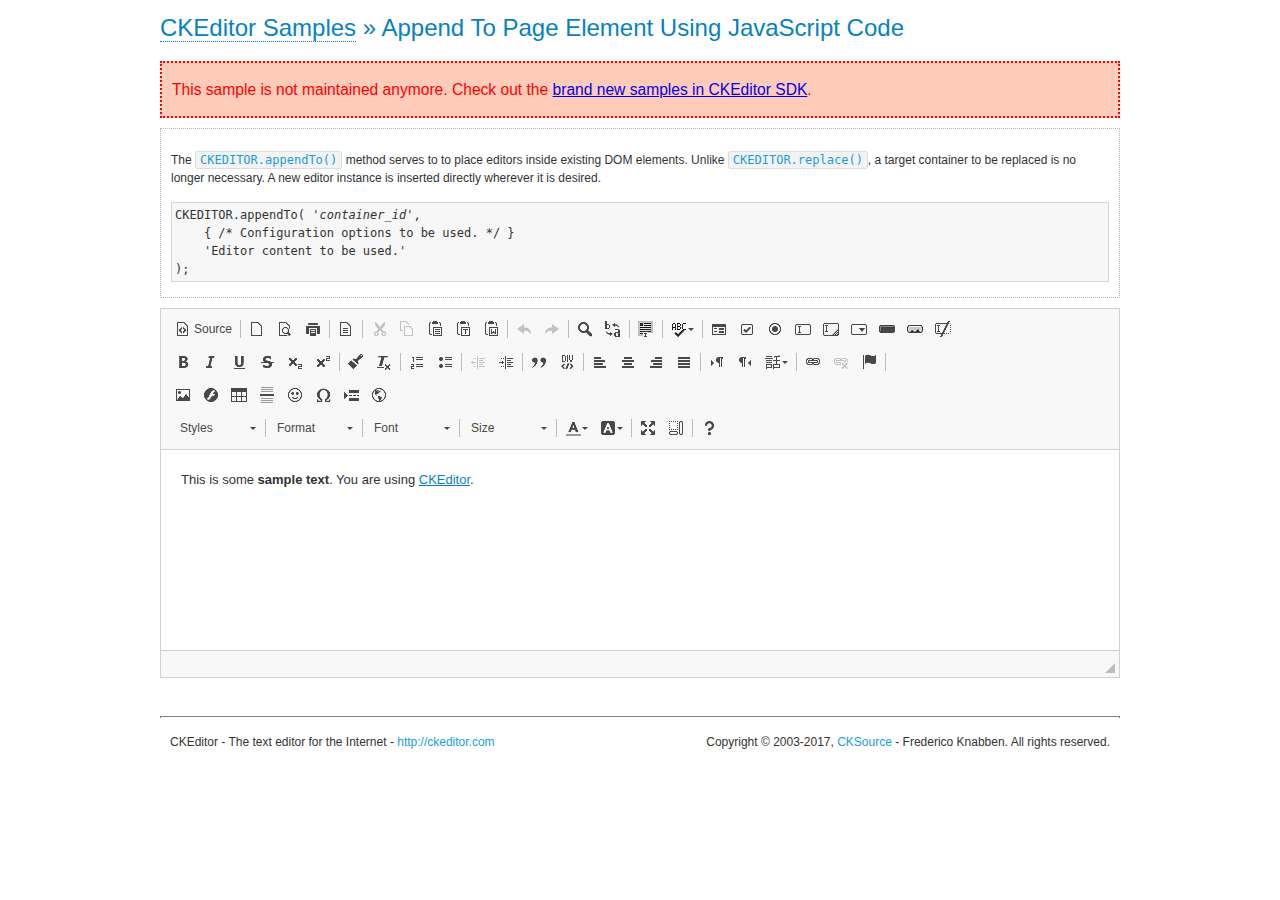
<file: ckeditor/samples/old/appendto.html>
<!DOCTYPE html>
<!--
Copyright (c) 2003-2017, CKSource - Frederico Knabben. All rights reserved.
For licensing, see LICENSE.md or http://ckeditor.com/license
-->
<html>
<head>
	<meta charset="utf-8">
	<title>Append To Page Element Using JavaScript Code &mdash; CKEditor Sample</title>
	<script src="../../ckeditor.js"></script>
	<link rel="stylesheet" href="sample.css">
</head>
<body>
	<h1 class="samples">
		<a href="index.html">CKEditor Samples</a> &raquo; Append To Page Element Using JavaScript Code
	</h1>
	<div class="warning deprecated">
		This sample is not maintained anymore. Check out the <a href="http://sdk.ckeditor.com/">brand new samples in CKEditor SDK</a>.
	</div>
	<div id="section1">
		<div class="description">
			<p>
				The <code><a class="samples" href="http://docs.ckeditor.com/#!/api/CKEDITOR-method-appendTo">CKEDITOR.appendTo()</a></code> method serves to to place editors inside existing DOM elements. Unlike <code><a class="samples" href="http://docs.ckeditor.com/#!/api/CKEDITOR-method-replace">CKEDITOR.replace()</a></code>,
				a target container to be replaced is no longer necessary. A new editor
				instance is inserted directly wherever it is desired.
			</p>
<pre class="samples">CKEDITOR.appendTo( '<em>container_id</em>',
	{ /* Configuration options to be used. */ }
	'Editor content to be used.'
);</pre>
		</div>
		<script>

			// This call can be placed at any point after the
			// DOM element to append CKEditor to or inside the <head><script>
			// in a window.onload event handler.

			// Append a CKEditor instance using the default configuration and the
			// provided content to the <div> element of ID "section1".
			CKEDITOR.appendTo( 'section1',
				null,
				'<p>This is some <strong>sample text</strong>. You are using <a href="http://ckeditor.com/">CKEditor</a>.</p>'
			);

		</script>
	</div>
	<br>
	<div id="footer">
		<hr>
		<p>
			CKEditor - The text editor for the Internet - <a class="samples" href="http://ckeditor.com/">http://ckeditor.com</a>
		</p>
		<p id="copy">
			Copyright &copy; 2003-2017, <a class="samples" href="http://cksource.com/">CKSource</a> - Frederico
			Knabben. All rights reserved.
		</p>
	</div>
</body>
</html>
</file>
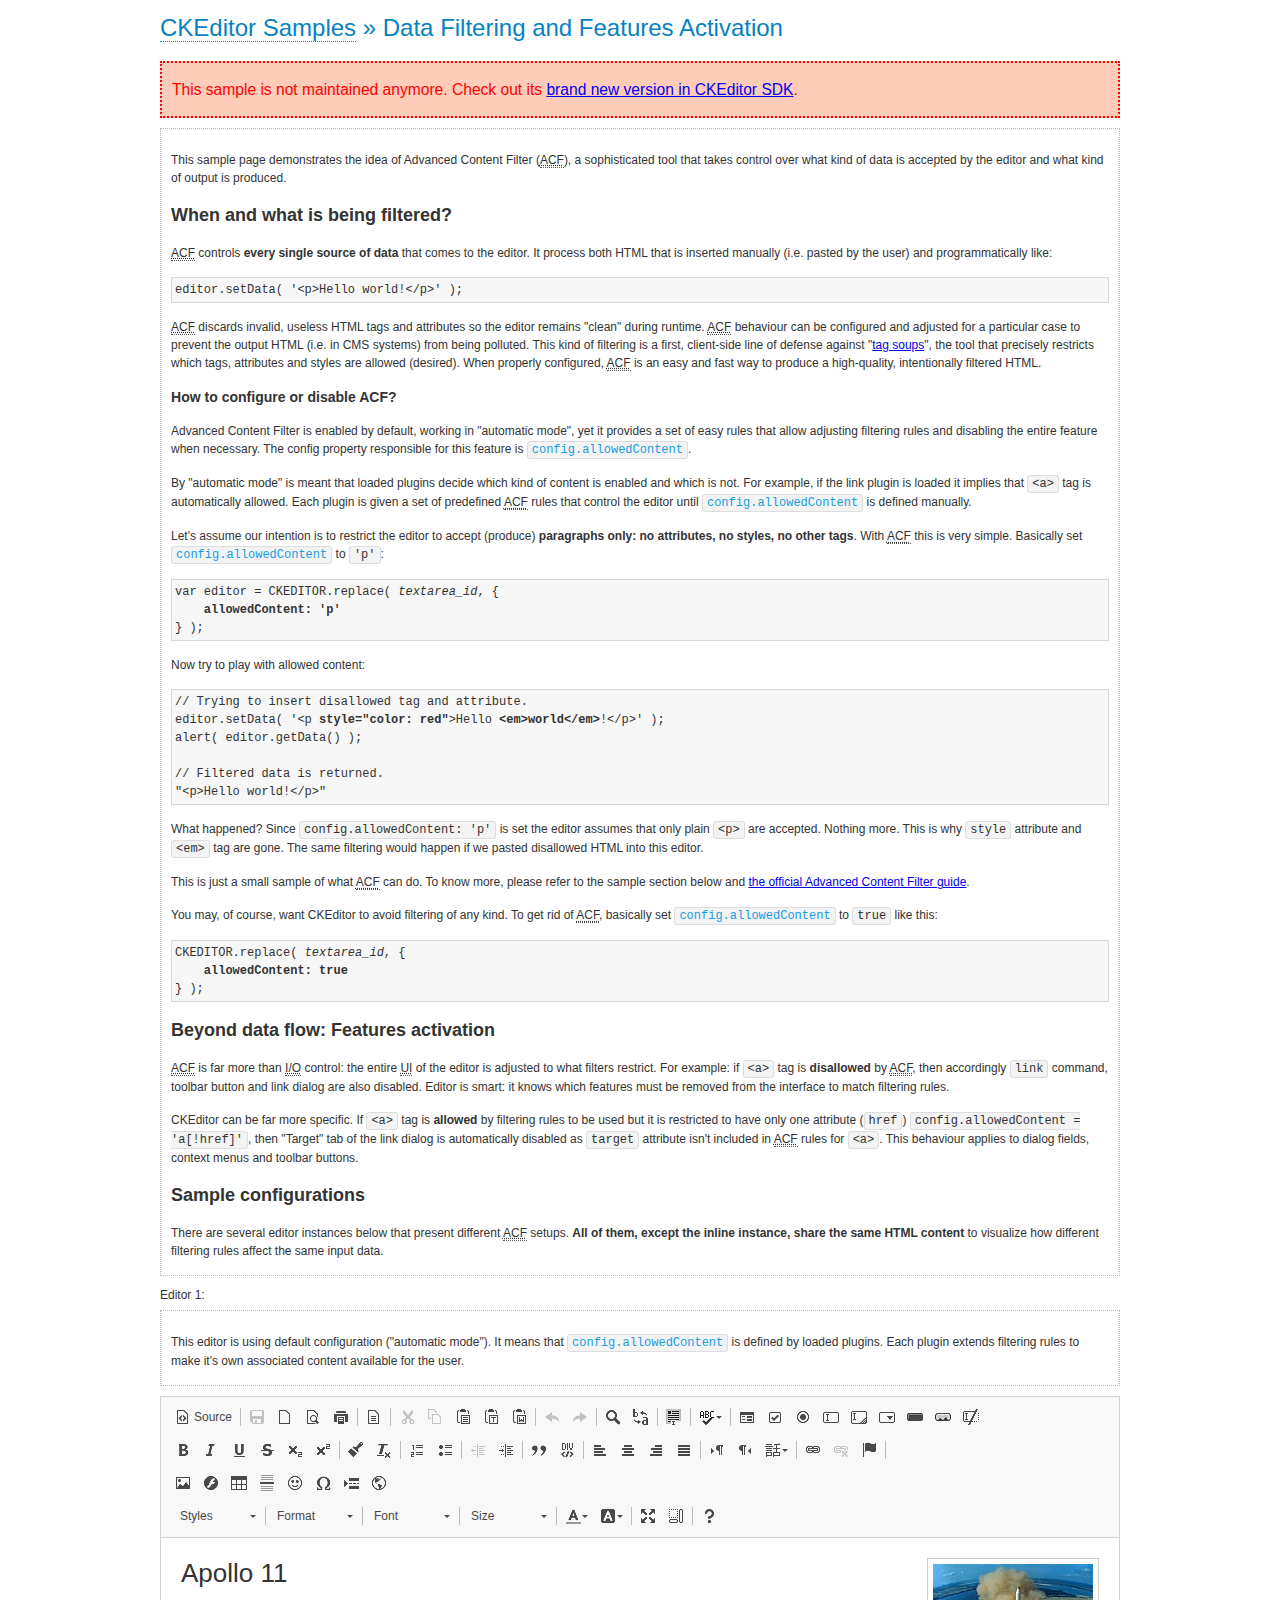
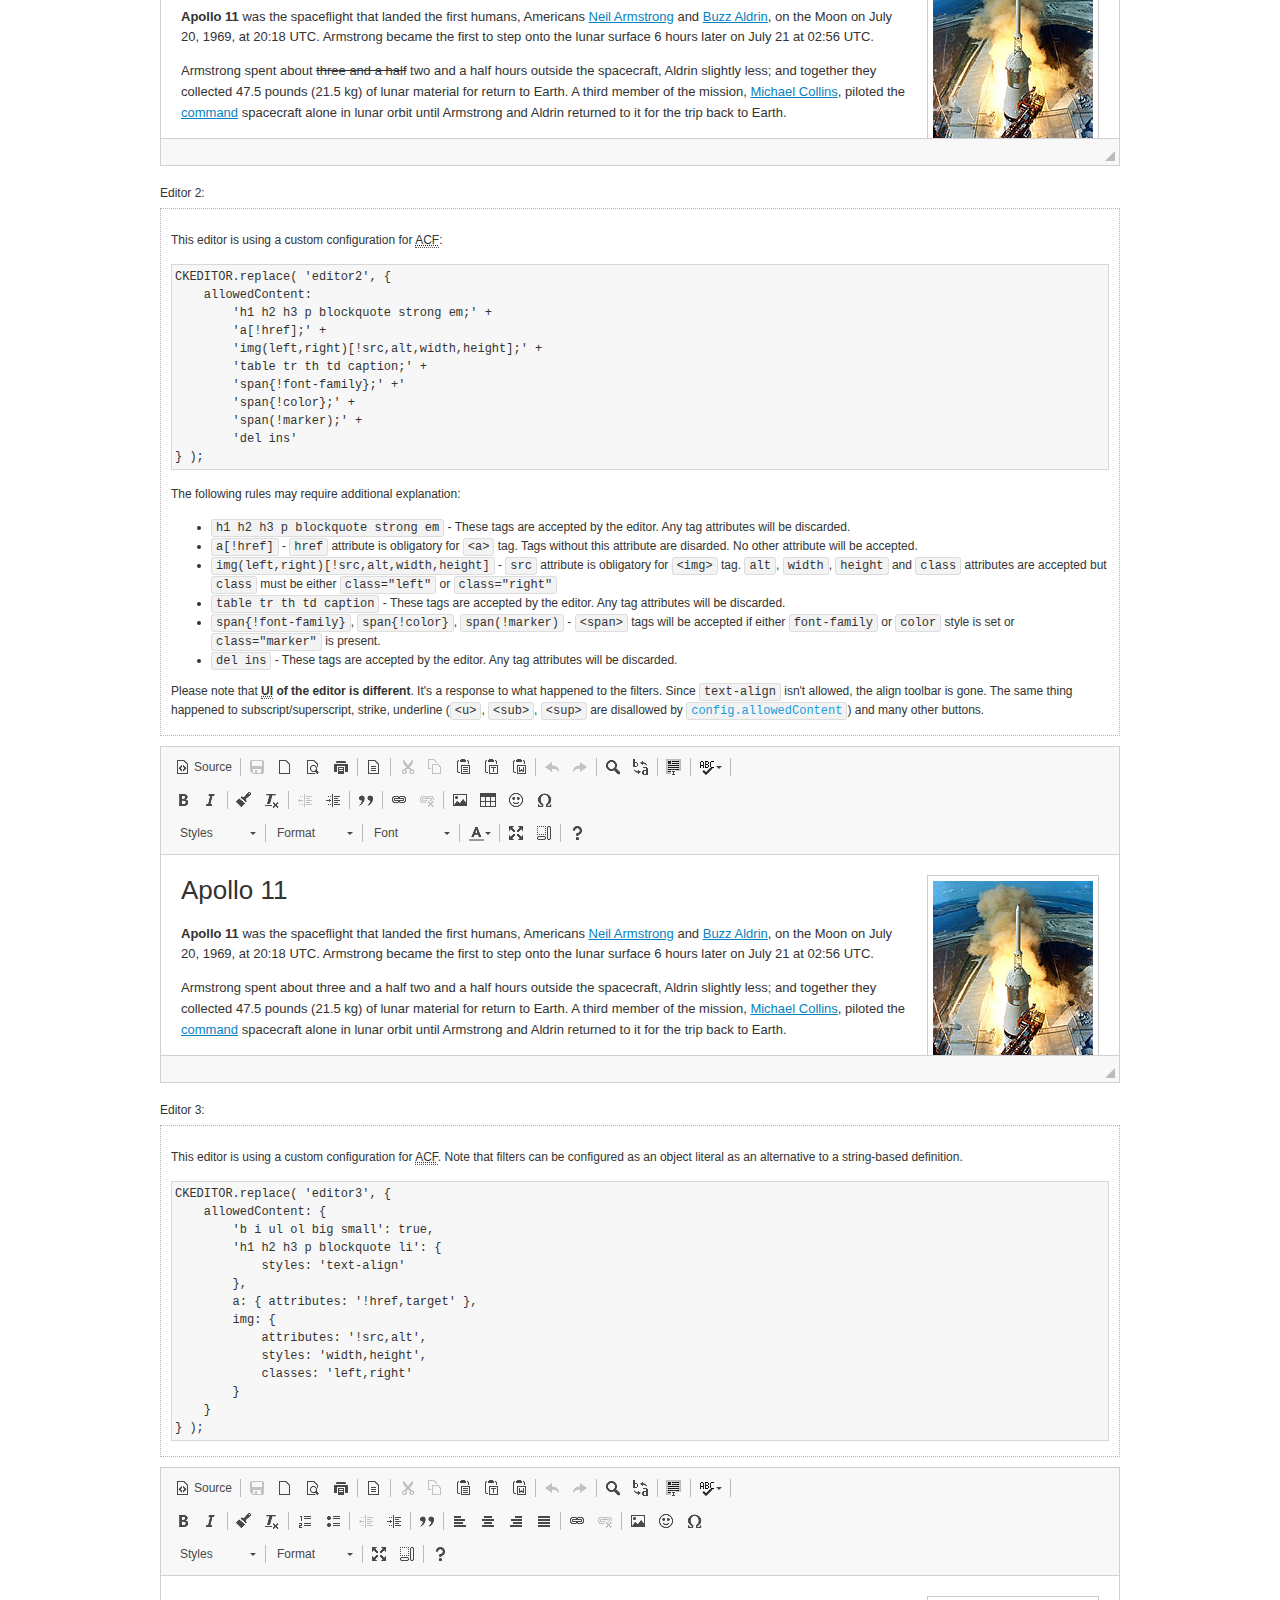
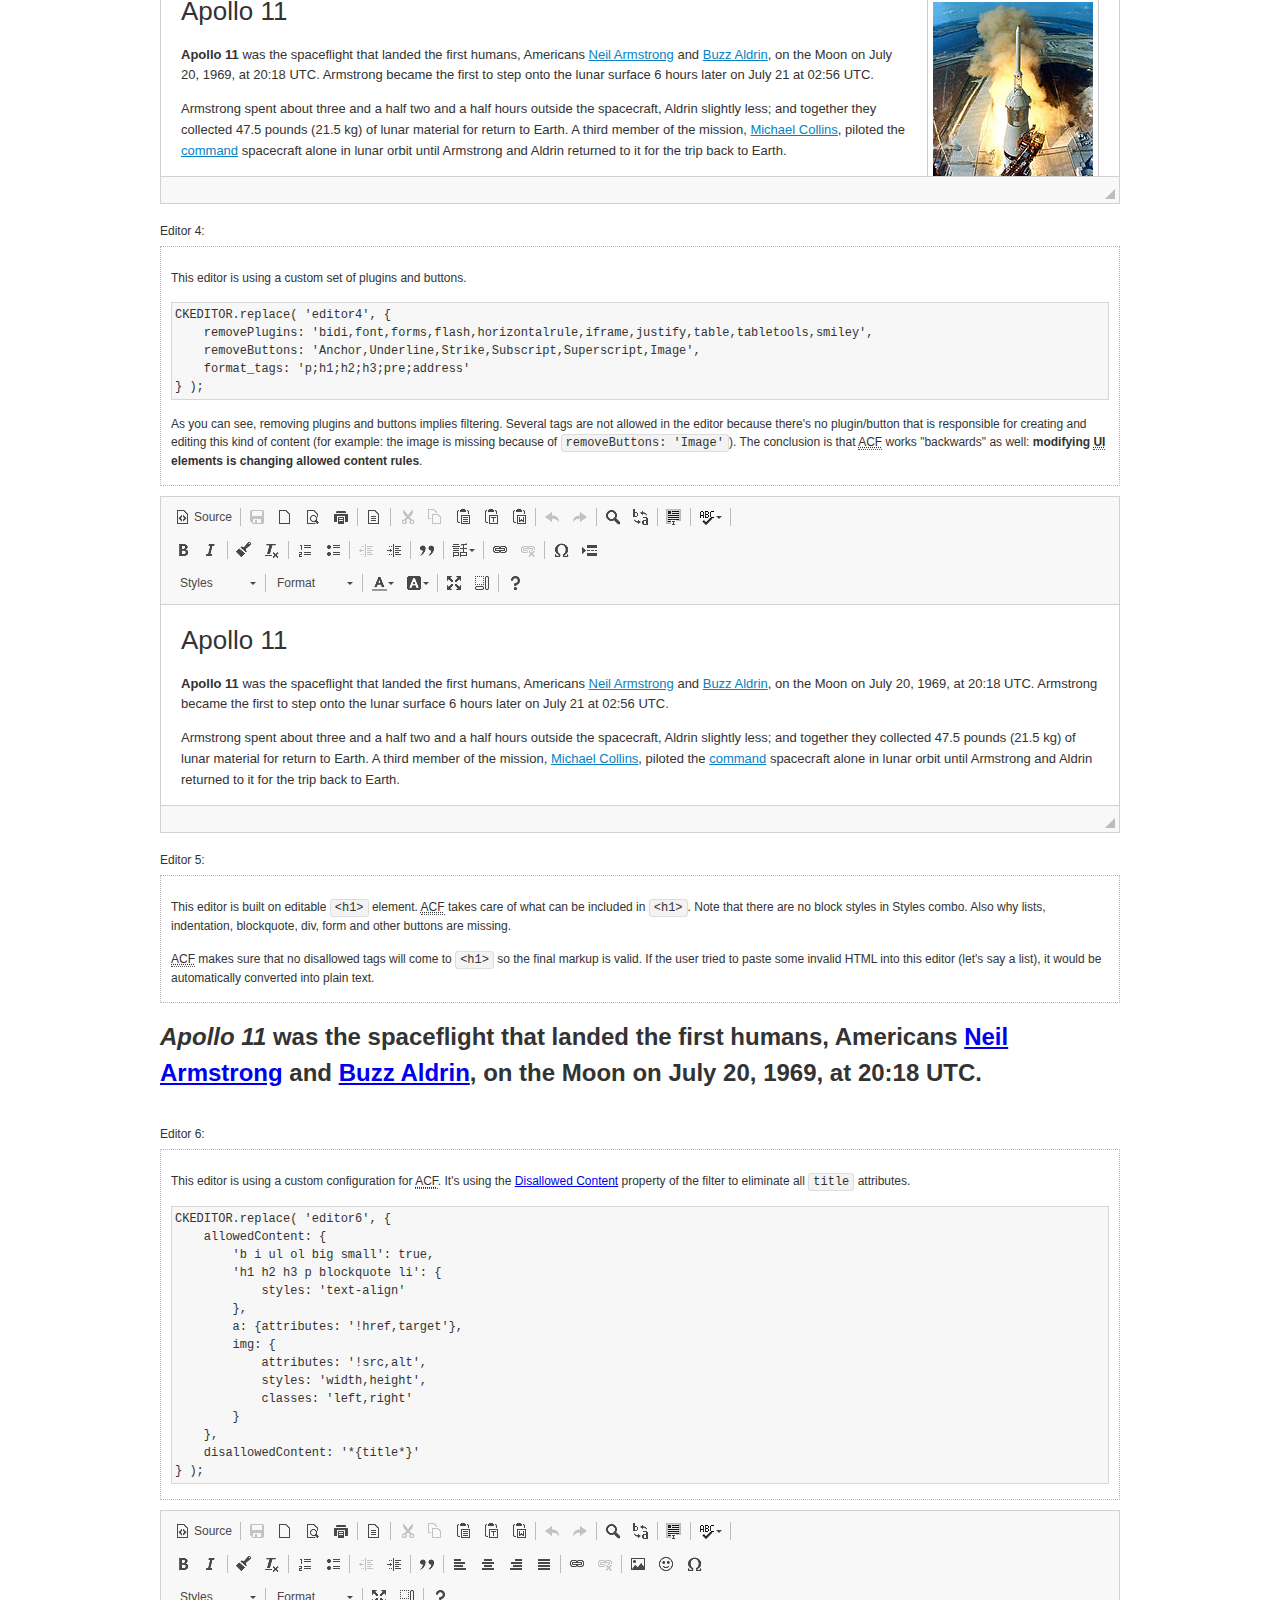
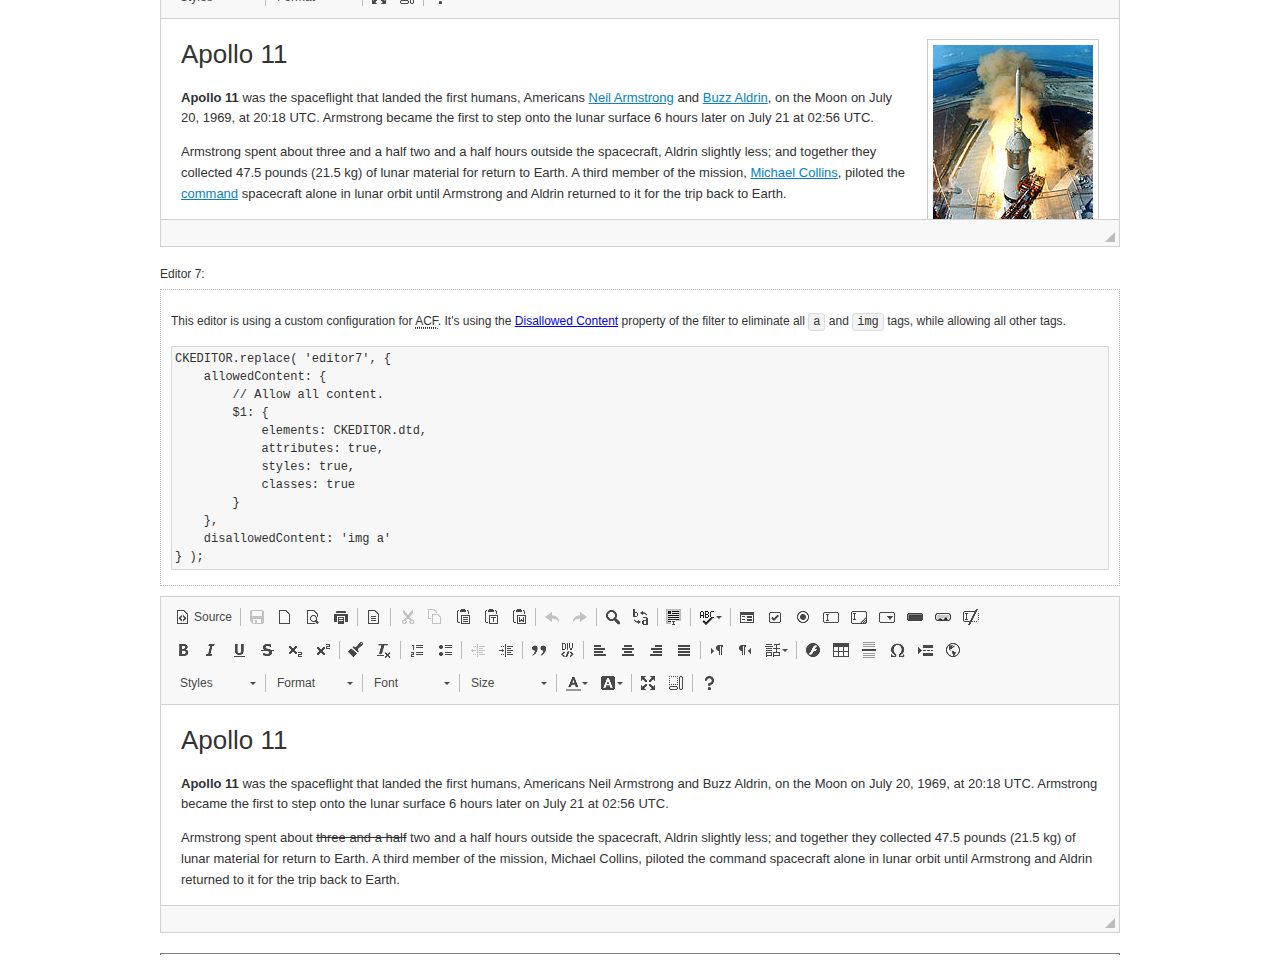
<file: ckeditor/samples/old/datafiltering.html>
<!DOCTYPE html>
<!--
Copyright (c) 2003-2017, CKSource - Frederico Knabben. All rights reserved.
For licensing, see LICENSE.md or http://ckeditor.com/license
-->
<html>
<head>
	<meta charset="utf-8">
	<title>Data Filtering &mdash; CKEditor Sample</title>
	<script src="../../ckeditor.js"></script>
	<link rel="stylesheet" href="sample.css">
	<script>
		// Remove advanced tabs for all editors.
		CKEDITOR.config.removeDialogTabs = 'image:advanced;link:advanced;flash:advanced;creatediv:advanced;editdiv:advanced';
	</script>
</head>
<body>
	<h1 class="samples">
		<a href="index.html">CKEditor Samples</a> &raquo; Data Filtering and Features Activation
	</h1>
	<div class="warning deprecated">
		This sample is not maintained anymore. Check out its <a href="http://sdk.ckeditor.com/samples/acf.html">brand new version in CKEditor SDK</a>.
	</div>
	<div class="description">
		<p>
			This sample page demonstrates the idea of Advanced Content Filter
			(<abbr title="Advanced Content Filter">ACF</abbr>), a sophisticated
			tool that takes control over what kind of data is accepted by the editor and what
			kind of output is produced.
		</p>
		<h2>When and what is being filtered?</h2>
		<p>
			<abbr title="Advanced Content Filter">ACF</abbr> controls
			<strong>every single source of data</strong> that comes to the editor.
			It process both HTML that is inserted manually (i.e. pasted by the user)
			and programmatically like:
		</p>
<pre class="samples">
editor.setData( '&lt;p&gt;Hello world!&lt;/p&gt;' );
</pre>
		<p>
			<abbr title="Advanced Content Filter">ACF</abbr> discards invalid,
			useless HTML tags and attributes so the editor remains "clean" during
			runtime. <abbr title="Advanced Content Filter">ACF</abbr> behaviour
			can be configured and adjusted for a particular case to prevent the
			output HTML (i.e. in CMS systems) from being polluted.

			This kind of filtering is a first, client-side line of defense
			against "<a href="http://en.wikipedia.org/wiki/Tag_soup">tag soups</a>",
			the tool that precisely restricts which tags, attributes and styles
			are allowed (desired). When properly configured, <abbr title="Advanced Content Filter">ACF</abbr>
			is an easy and fast way to produce a high-quality, intentionally filtered HTML.
		</p>

		<h3>How to configure or disable ACF?</h3>
		<p>
			Advanced Content Filter is enabled by default, working in "automatic mode", yet
			it provides a set of easy rules that allow adjusting filtering rules
			and disabling the entire feature when necessary. The config property
			responsible for this feature is <code><a class="samples"
			href="http://docs.ckeditor.com/#!/api/CKEDITOR.config-cfg-allowedContent">config.allowedContent</a></code>.
		</p>
		<p>
			By "automatic mode" is meant that loaded plugins decide which kind
			of content is enabled and which is not. For example, if the link
			plugin is loaded it implies that <code>&lt;a&gt;</code> tag is
			automatically allowed. Each plugin is given a set
			of predefined <abbr title="Advanced Content Filter">ACF</abbr> rules
			that control the editor until <code><a class="samples"
			href="http://docs.ckeditor.com/#!/api/CKEDITOR.config-cfg-allowedContent">
			config.allowedContent</a></code>
			is defined manually.
		</p>
		<p>
			Let's assume our intention is to restrict the editor to accept (produce) <strong>paragraphs
			only: no attributes, no styles, no other tags</strong>.
			With <abbr title="Advanced Content Filter">ACF</abbr>
			this is very simple. Basically set <code><a class="samples"
			href="http://docs.ckeditor.com/#!/api/CKEDITOR.config-cfg-allowedContent">
			config.allowedContent</a></code> to <code>'p'</code>:
		</p>
<pre class="samples">
var editor = CKEDITOR.replace( <em>textarea_id</em>, {
	<strong>allowedContent: 'p'</strong>
} );
</pre>
		<p>
			Now try to play with allowed content:
		</p>
<pre class="samples">
// Trying to insert disallowed tag and attribute.
editor.setData( '&lt;p <strong>style="color: red"</strong>&gt;Hello <strong>&lt;em&gt;world&lt;/em&gt;</strong>!&lt;/p&gt;' );
alert( editor.getData() );

// Filtered data is returned.
"&lt;p&gt;Hello world!&lt;/p&gt;"
</pre>
		<p>
			What happened? Since <code>config.allowedContent: 'p'</code> is set the editor assumes
			that only plain <code>&lt;p&gt;</code> are accepted. Nothing more. This is why
			<code>style</code> attribute and <code>&lt;em&gt;</code> tag are gone. The same
			filtering would happen if we pasted disallowed HTML into this editor.
		</p>
		<p>
			This is just a small sample of what <abbr title="Advanced Content Filter">ACF</abbr>
			can do. To know more, please refer to the sample section below and
			<a href="http://docs.ckeditor.com/#!/guide/dev_advanced_content_filter">the official Advanced Content Filter guide</a>.
		</p>
		<p>
			You may, of course, want CKEditor to avoid filtering of any kind.
			To get rid of <abbr title="Advanced Content Filter">ACF</abbr>,
			basically set <code><a class="samples"
			href="http://docs.ckeditor.com/#!/api/CKEDITOR.config-cfg-allowedContent">
			config.allowedContent</a></code> to <code>true</code> like this:
		</p>
<pre class="samples">
CKEDITOR.replace( <em>textarea_id</em>, {
	<strong>allowedContent: true</strong>
} );
</pre>

		<h2>Beyond data flow: Features activation</h2>
		<p>
			<abbr title="Advanced Content Filter">ACF</abbr> is far more than
			<abbr title="Input/Output">I/O</abbr> control: the entire
			<abbr title="User Interface">UI</abbr> of the editor is adjusted to what
			filters restrict. For example: if <code>&lt;a&gt;</code> tag is
			<strong>disallowed</strong>
			by <abbr title="Advanced Content Filter">ACF</abbr>,
			then accordingly <code>link</code> command, toolbar button and link dialog
			are also disabled. Editor is smart: it knows which features must be
			removed from the interface to match filtering rules.
		</p>
		<p>
			CKEditor can be far more specific. If <code>&lt;a&gt;</code> tag is
			<strong>allowed</strong> by filtering rules to be used but it is restricted
			to have only one attribute (<code>href</code>)
			<code>config.allowedContent = 'a[!href]'</code>, then
			"Target" tab of the link dialog is automatically disabled as <code>target</code>
			attribute isn't included in <abbr title="Advanced Content Filter">ACF</abbr> rules
			for <code>&lt;a&gt;</code>. This behaviour applies to dialog fields, context
			menus and toolbar buttons.
		</p>

		<h2>Sample configurations</h2>
		<p>
			There are several editor instances below that present different
			<abbr title="Advanced Content Filter">ACF</abbr> setups. <strong>All of them,
			except the inline instance, share the same HTML content</strong> to visualize
			how different filtering rules affect the same input data.
		</p>
	</div>

	<div>
		<label for="editor1">
			Editor 1:
		</label>
		<div class="description">
			<p>
				This editor is using default configuration ("automatic mode"). It means that
				<code><a class="samples"
				href="http://docs.ckeditor.com/#!/api/CKEDITOR.config-cfg-allowedContent">
				config.allowedContent</a></code> is defined by loaded plugins.
				Each plugin extends filtering rules to make it's own associated content
				available for the user.
			</p>
		</div>
		<textarea cols="80" id="editor1" name="editor1" rows="10">
			&lt;h1&gt;&lt;img alt=&quot;Saturn V carrying Apollo 11&quot; class=&quot;right&quot; src=&quot;assets/sample.jpg&quot;/&gt; Apollo 11&lt;/h1&gt; &lt;p&gt;&lt;b&gt;Apollo 11&lt;/b&gt; was the spaceflight that landed the first humans, Americans &lt;a href=&quot;http://en.wikipedia.org/wiki/Neil_Armstrong&quot; title=&quot;Neil Armstrong&quot;&gt;Neil Armstrong&lt;/a&gt; and &lt;a href=&quot;http://en.wikipedia.org/wiki/Buzz_Aldrin&quot; title=&quot;Buzz Aldrin&quot;&gt;Buzz Aldrin&lt;/a&gt;, on the Moon on July 20, 1969, at 20:18 UTC. Armstrong became the first to step onto the lunar surface 6 hours later on July 21 at 02:56 UTC.&lt;/p&gt; &lt;p&gt;Armstrong spent about &lt;s&gt;three and a half&lt;/s&gt; two and a half hours outside the spacecraft, Aldrin slightly less; and together they collected 47.5 pounds (21.5&amp;nbsp;kg) of lunar material for return to Earth. A third member of the mission, &lt;a href=&quot;http://en.wikipedia.org/wiki/Michael_Collins_(astronaut)&quot; title=&quot;Michael Collins (astronaut)&quot;&gt;Michael Collins&lt;/a&gt;, piloted the &lt;a href=&quot;http://en.wikipedia.org/wiki/Apollo_Command/Service_Module&quot; title=&quot;Apollo Command/Service Module&quot;&gt;command&lt;/a&gt; spacecraft alone in lunar orbit until Armstrong and Aldrin returned to it for the trip back to Earth.&lt;/p&gt; &lt;h2&gt;Broadcasting and &lt;em&gt;quotes&lt;/em&gt; &lt;a id=&quot;quotes&quot; name=&quot;quotes&quot;&gt;&lt;/a&gt;&lt;/h2&gt; &lt;p&gt;Broadcast on live TV to a world-wide audience, Armstrong stepped onto the lunar surface and described the event as:&lt;/p&gt; &lt;blockquote&gt;&lt;p&gt;One small step for [a] man, one giant leap for mankind.&lt;/p&gt;&lt;/blockquote&gt; &lt;p&gt;Apollo 11 effectively ended the &lt;a href=&quot;http://en.wikipedia.org/wiki/Space_Race&quot; title=&quot;Space Race&quot;&gt;Space Race&lt;/a&gt; and fulfilled a national goal proposed in 1961 by the late U.S. President &lt;a href=&quot;http://en.wikipedia.org/wiki/John_F._Kennedy&quot; title=&quot;John F. Kennedy&quot;&gt;John F. Kennedy&lt;/a&gt; in a speech before the United States Congress:&lt;/p&gt; &lt;blockquote&gt;&lt;p&gt;[...] before this decade is out, of landing a man on the Moon and returning him safely to the Earth.&lt;/p&gt;&lt;/blockquote&gt; &lt;h2&gt;Technical details &lt;a id=&quot;tech-details&quot; name=&quot;tech-details&quot;&gt;&lt;/a&gt;&lt;/h2&gt; &lt;table align=&quot;right&quot; border=&quot;1&quot; bordercolor=&quot;#ccc&quot; cellpadding=&quot;5&quot; cellspacing=&quot;0&quot; style=&quot;border-collapse:collapse;margin:10px 0 10px 15px;&quot;&gt; &lt;caption&gt;&lt;strong&gt;Mission crew&lt;/strong&gt;&lt;/caption&gt; &lt;thead&gt; &lt;tr&gt; &lt;th scope=&quot;col&quot;&gt;Position&lt;/th&gt; &lt;th scope=&quot;col&quot;&gt;Astronaut&lt;/th&gt; &lt;/tr&gt; &lt;/thead&gt; &lt;tbody&gt; &lt;tr&gt; &lt;td&gt;Commander&lt;/td&gt; &lt;td&gt;Neil A. Armstrong&lt;/td&gt; &lt;/tr&gt; &lt;tr&gt; &lt;td&gt;Command Module Pilot&lt;/td&gt; &lt;td&gt;Michael Collins&lt;/td&gt; &lt;/tr&gt; &lt;tr&gt; &lt;td&gt;Lunar Module Pilot&lt;/td&gt; &lt;td&gt;Edwin &amp;quot;Buzz&amp;quot; E. Aldrin, Jr.&lt;/td&gt; &lt;/tr&gt; &lt;/tbody&gt; &lt;/table&gt; &lt;p&gt;Launched by a &lt;strong&gt;Saturn V&lt;/strong&gt; rocket from &lt;a href=&quot;http://en.wikipedia.org/wiki/Kennedy_Space_Center&quot; title=&quot;Kennedy Space Center&quot;&gt;Kennedy Space Center&lt;/a&gt; in Merritt Island, Florida on July 16, Apollo 11 was the fifth manned mission of &lt;a href=&quot;http://en.wikipedia.org/wiki/NASA&quot; title=&quot;NASA&quot;&gt;NASA&lt;/a&gt;&amp;#39;s Apollo program. The Apollo spacecraft had three parts:&lt;/p&gt; &lt;ol&gt; &lt;li&gt;&lt;strong&gt;Command Module&lt;/strong&gt; with a cabin for the three astronauts which was the only part which landed back on Earth&lt;/li&gt; &lt;li&gt;&lt;strong&gt;Service Module&lt;/strong&gt; which supported the Command Module with propulsion, electrical power, oxygen and water&lt;/li&gt; &lt;li&gt;&lt;strong&gt;Lunar Module&lt;/strong&gt; for landing on the Moon.&lt;/li&gt; &lt;/ol&gt; &lt;p&gt;After being sent to the Moon by the Saturn V&amp;#39;s upper stage, the astronauts separated the spacecraft from it and travelled for three days until they entered into lunar orbit. Armstrong and Aldrin then moved into the Lunar Module and landed in the &lt;a href=&quot;http://en.wikipedia.org/wiki/Mare_Tranquillitatis&quot; title=&quot;Mare Tranquillitatis&quot;&gt;Sea of Tranquility&lt;/a&gt;. They stayed a total of about 21 and a half hours on the lunar surface. After lifting off in the upper part of the Lunar Module and rejoining Collins in the Command Module, they returned to Earth and landed in the &lt;a href=&quot;http://en.wikipedia.org/wiki/Pacific_Ocean&quot; title=&quot;Pacific Ocean&quot;&gt;Pacific Ocean&lt;/a&gt; on July 24.&lt;/p&gt; &lt;hr/&gt; &lt;p style=&quot;text-align: right;&quot;&gt;&lt;small&gt;Source: &lt;a href=&quot;http://en.wikipedia.org/wiki/Apollo_11&quot;&gt;Wikipedia.org&lt;/a&gt;&lt;/small&gt;&lt;/p&gt;
		</textarea>

		<script>

			CKEDITOR.replace( 'editor1' );

		</script>
	</div>

	<br>

	<div>
		<label for="editor2">
			Editor 2:
		</label>
		<div class="description">
			<p>
				This editor is using a custom configuration for
				<abbr title="Advanced Content Filter">ACF</abbr>:
			</p>
<pre class="samples">
CKEDITOR.replace( 'editor2', {
	allowedContent:
		'h1 h2 h3 p blockquote strong em;' +
		'a[!href];' +
		'img(left,right)[!src,alt,width,height];' +
		'table tr th td caption;' +
		'span{!font-family};' +'
		'span{!color};' +
		'span(!marker);' +
		'del ins'
} );
</pre>
			<p>
				The following rules may require additional explanation:
			</p>
			<ul>
				<li>
					<code>h1 h2 h3 p blockquote strong em</code> - These tags
					are accepted by the editor. Any tag attributes will be discarded.
				</li>
				<li>
					<code>a[!href]</code> - <code>href</code> attribute is obligatory
					for <code>&lt;a&gt;</code> tag. Tags without this attribute
					are disarded. No other attribute will be accepted.
				</li>
				<li>
					<code>img(left,right)[!src,alt,width,height]</code> - <code>src</code>
					attribute is obligatory for <code>&lt;img&gt;</code> tag.
					<code>alt</code>, <code>width</code>, <code>height</code>
					and <code>class</code> attributes are accepted but
					<code>class</code> must be either <code>class="left"</code>
					or <code>class="right"</code>
				</li>
				<li>
					<code>table tr th td caption</code> - These tags
					are accepted by the editor. Any tag attributes will be discarded.
				</li>
				<li>
					<code>span{!font-family}</code>, <code>span{!color}</code>,
					<code>span(!marker)</code> - <code>&lt;span&gt;</code> tags
					will be accepted if either <code>font-family</code> or
					<code>color</code> style is set or <code>class="marker"</code>
					is present.
				</li>
				<li>
					<code>del ins</code> - These tags
					are accepted by the editor. Any tag attributes will be discarded.
				</li>
			</ul>
			<p>
				Please note that <strong><abbr title="User Interface">UI</abbr> of the
				editor is different</strong>. It's a response to what happened to the filters.
				Since <code>text-align</code> isn't allowed, the align toolbar is gone.
				The same thing happened to subscript/superscript, strike, underline
				(<code>&lt;u&gt;</code>, <code>&lt;sub&gt;</code>, <code>&lt;sup&gt;</code>
				are disallowed by <code><a class="samples"
				href="http://docs.ckeditor.com/#!/api/CKEDITOR.config-cfg-allowedContent">
				config.allowedContent</a></code>) and many other buttons.
			</p>
		</div>
		<textarea cols="80" id="editor2" name="editor2" rows="10">
			&lt;h1&gt;&lt;img alt=&quot;Saturn V carrying Apollo 11&quot; class=&quot;right&quot; src=&quot;assets/sample.jpg&quot;/&gt; Apollo 11&lt;/h1&gt; &lt;p&gt;&lt;b&gt;Apollo 11&lt;/b&gt; was the spaceflight that landed the first humans, Americans &lt;a href=&quot;http://en.wikipedia.org/wiki/Neil_Armstrong&quot; title=&quot;Neil Armstrong&quot;&gt;Neil Armstrong&lt;/a&gt; and &lt;a href=&quot;http://en.wikipedia.org/wiki/Buzz_Aldrin&quot; title=&quot;Buzz Aldrin&quot;&gt;Buzz Aldrin&lt;/a&gt;, on the Moon on July 20, 1969, at 20:18 UTC. Armstrong became the first to step onto the lunar surface 6 hours later on July 21 at 02:56 UTC.&lt;/p&gt; &lt;p&gt;Armstrong spent about &lt;s&gt;three and a half&lt;/s&gt; two and a half hours outside the spacecraft, Aldrin slightly less; and together they collected 47.5 pounds (21.5&amp;nbsp;kg) of lunar material for return to Earth. A third member of the mission, &lt;a href=&quot;http://en.wikipedia.org/wiki/Michael_Collins_(astronaut)&quot; title=&quot;Michael Collins (astronaut)&quot;&gt;Michael Collins&lt;/a&gt;, piloted the &lt;a href=&quot;http://en.wikipedia.org/wiki/Apollo_Command/Service_Module&quot; title=&quot;Apollo Command/Service Module&quot;&gt;command&lt;/a&gt; spacecraft alone in lunar orbit until Armstrong and Aldrin returned to it for the trip back to Earth.&lt;/p&gt; &lt;h2&gt;Broadcasting and &lt;em&gt;quotes&lt;/em&gt; &lt;a id=&quot;quotes&quot; name=&quot;quotes&quot;&gt;&lt;/a&gt;&lt;/h2&gt; &lt;p&gt;Broadcast on live TV to a world-wide audience, Armstrong stepped onto the lunar surface and described the event as:&lt;/p&gt; &lt;blockquote&gt;&lt;p&gt;One small step for [a] man, one giant leap for mankind.&lt;/p&gt;&lt;/blockquote&gt; &lt;p&gt;Apollo 11 effectively ended the &lt;a href=&quot;http://en.wikipedia.org/wiki/Space_Race&quot; title=&quot;Space Race&quot;&gt;Space Race&lt;/a&gt; and fulfilled a national goal proposed in 1961 by the late U.S. President &lt;a href=&quot;http://en.wikipedia.org/wiki/John_F._Kennedy&quot; title=&quot;John F. Kennedy&quot;&gt;John F. Kennedy&lt;/a&gt; in a speech before the United States Congress:&lt;/p&gt; &lt;blockquote&gt;&lt;p&gt;[...] before this decade is out, of landing a man on the Moon and returning him safely to the Earth.&lt;/p&gt;&lt;/blockquote&gt; &lt;h2&gt;Technical details &lt;a id=&quot;tech-details&quot; name=&quot;tech-details&quot;&gt;&lt;/a&gt;&lt;/h2&gt; &lt;table align=&quot;right&quot; border=&quot;1&quot; bordercolor=&quot;#ccc&quot; cellpadding=&quot;5&quot; cellspacing=&quot;0&quot; style=&quot;border-collapse:collapse;margin:10px 0 10px 15px;&quot;&gt; &lt;caption&gt;&lt;strong&gt;Mission crew&lt;/strong&gt;&lt;/caption&gt; &lt;thead&gt; &lt;tr&gt; &lt;th scope=&quot;col&quot;&gt;Position&lt;/th&gt; &lt;th scope=&quot;col&quot;&gt;Astronaut&lt;/th&gt; &lt;/tr&gt; &lt;/thead&gt; &lt;tbody&gt; &lt;tr&gt; &lt;td&gt;Commander&lt;/td&gt; &lt;td&gt;Neil A. Armstrong&lt;/td&gt; &lt;/tr&gt; &lt;tr&gt; &lt;td&gt;Command Module Pilot&lt;/td&gt; &lt;td&gt;Michael Collins&lt;/td&gt; &lt;/tr&gt; &lt;tr&gt; &lt;td&gt;Lunar Module Pilot&lt;/td&gt; &lt;td&gt;Edwin &amp;quot;Buzz&amp;quot; E. Aldrin, Jr.&lt;/td&gt; &lt;/tr&gt; &lt;/tbody&gt; &lt;/table&gt; &lt;p&gt;Launched by a &lt;strong&gt;Saturn V&lt;/strong&gt; rocket from &lt;a href=&quot;http://en.wikipedia.org/wiki/Kennedy_Space_Center&quot; title=&quot;Kennedy Space Center&quot;&gt;Kennedy Space Center&lt;/a&gt; in Merritt Island, Florida on July 16, Apollo 11 was the fifth manned mission of &lt;a href=&quot;http://en.wikipedia.org/wiki/NASA&quot; title=&quot;NASA&quot;&gt;NASA&lt;/a&gt;&amp;#39;s Apollo program. The Apollo spacecraft had three parts:&lt;/p&gt; &lt;ol&gt; &lt;li&gt;&lt;strong&gt;Command Module&lt;/strong&gt; with a cabin for the three astronauts which was the only part which landed back on Earth&lt;/li&gt; &lt;li&gt;&lt;strong&gt;Service Module&lt;/strong&gt; which supported the Command Module with propulsion, electrical power, oxygen and water&lt;/li&gt; &lt;li&gt;&lt;strong&gt;Lunar Module&lt;/strong&gt; for landing on the Moon.&lt;/li&gt; &lt;/ol&gt; &lt;p&gt;After being sent to the Moon by the Saturn V&amp;#39;s upper stage, the astronauts separated the spacecraft from it and travelled for three days until they entered into lunar orbit. Armstrong and Aldrin then moved into the Lunar Module and landed in the &lt;a href=&quot;http://en.wikipedia.org/wiki/Mare_Tranquillitatis&quot; title=&quot;Mare Tranquillitatis&quot;&gt;Sea of Tranquility&lt;/a&gt;. They stayed a total of about 21 and a half hours on the lunar surface. After lifting off in the upper part of the Lunar Module and rejoining Collins in the Command Module, they returned to Earth and landed in the &lt;a href=&quot;http://en.wikipedia.org/wiki/Pacific_Ocean&quot; title=&quot;Pacific Ocean&quot;&gt;Pacific Ocean&lt;/a&gt; on July 24.&lt;/p&gt; &lt;hr/&gt; &lt;p style=&quot;text-align: right;&quot;&gt;&lt;small&gt;Source: &lt;a href=&quot;http://en.wikipedia.org/wiki/Apollo_11&quot;&gt;Wikipedia.org&lt;/a&gt;&lt;/small&gt;&lt;/p&gt;
		</textarea>
		<script>

			CKEDITOR.replace( 'editor2', {
				allowedContent:
					'h1 h2 h3 p blockquote strong em;' +
					'a[!href];' +
					'img(left,right)[!src,alt,width,height];' +
					'table tr th td caption;' +
					'span{!font-family};' +
					'span{!color};' +
					'span(!marker);' +
					'del ins'
			} );

		</script>
	</div>

	<br>

	<div>
		<label for="editor3">
			Editor 3:
		</label>
		<div class="description">
			<p>
				This editor is using a custom configuration for
				<abbr title="Advanced Content Filter">ACF</abbr>.
				Note that filters can be configured as an object literal
				as an alternative to a string-based definition.
			</p>
<pre class="samples">
CKEDITOR.replace( 'editor3', {
	allowedContent: {
		'b i ul ol big small': true,
		'h1 h2 h3 p blockquote li': {
			styles: 'text-align'
		},
		a: { attributes: '!href,target' },
		img: {
			attributes: '!src,alt',
			styles: 'width,height',
			classes: 'left,right'
		}
	}
} );
</pre>
		</div>
		<textarea cols="80" id="editor3" name="editor3" rows="10">
			&lt;h1&gt;&lt;img alt=&quot;Saturn V carrying Apollo 11&quot; class=&quot;right&quot; src=&quot;assets/sample.jpg&quot;/&gt; Apollo 11&lt;/h1&gt; &lt;p&gt;&lt;b&gt;Apollo 11&lt;/b&gt; was the spaceflight that landed the first humans, Americans &lt;a href=&quot;http://en.wikipedia.org/wiki/Neil_Armstrong&quot; title=&quot;Neil Armstrong&quot;&gt;Neil Armstrong&lt;/a&gt; and &lt;a href=&quot;http://en.wikipedia.org/wiki/Buzz_Aldrin&quot; title=&quot;Buzz Aldrin&quot;&gt;Buzz Aldrin&lt;/a&gt;, on the Moon on July 20, 1969, at 20:18 UTC. Armstrong became the first to step onto the lunar surface 6 hours later on July 21 at 02:56 UTC.&lt;/p&gt; &lt;p&gt;Armstrong spent about &lt;s&gt;three and a half&lt;/s&gt; two and a half hours outside the spacecraft, Aldrin slightly less; and together they collected 47.5 pounds (21.5&amp;nbsp;kg) of lunar material for return to Earth. A third member of the mission, &lt;a href=&quot;http://en.wikipedia.org/wiki/Michael_Collins_(astronaut)&quot; title=&quot;Michael Collins (astronaut)&quot;&gt;Michael Collins&lt;/a&gt;, piloted the &lt;a href=&quot;http://en.wikipedia.org/wiki/Apollo_Command/Service_Module&quot; title=&quot;Apollo Command/Service Module&quot;&gt;command&lt;/a&gt; spacecraft alone in lunar orbit until Armstrong and Aldrin returned to it for the trip back to Earth.&lt;/p&gt; &lt;h2&gt;Broadcasting and &lt;em&gt;quotes&lt;/em&gt; &lt;a id=&quot;quotes&quot; name=&quot;quotes&quot;&gt;&lt;/a&gt;&lt;/h2&gt; &lt;p&gt;Broadcast on live TV to a world-wide audience, Armstrong stepped onto the lunar surface and described the event as:&lt;/p&gt; &lt;blockquote&gt;&lt;p&gt;One small step for [a] man, one giant leap for mankind.&lt;/p&gt;&lt;/blockquote&gt; &lt;p&gt;Apollo 11 effectively ended the &lt;a href=&quot;http://en.wikipedia.org/wiki/Space_Race&quot; title=&quot;Space Race&quot;&gt;Space Race&lt;/a&gt; and fulfilled a national goal proposed in 1961 by the late U.S. President &lt;a href=&quot;http://en.wikipedia.org/wiki/John_F._Kennedy&quot; title=&quot;John F. Kennedy&quot;&gt;John F. Kennedy&lt;/a&gt; in a speech before the United States Congress:&lt;/p&gt; &lt;blockquote&gt;&lt;p&gt;[...] before this decade is out, of landing a man on the Moon and returning him safely to the Earth.&lt;/p&gt;&lt;/blockquote&gt; &lt;h2&gt;Technical details &lt;a id=&quot;tech-details&quot; name=&quot;tech-details&quot;&gt;&lt;/a&gt;&lt;/h2&gt; &lt;table align=&quot;right&quot; border=&quot;1&quot; bordercolor=&quot;#ccc&quot; cellpadding=&quot;5&quot; cellspacing=&quot;0&quot; style=&quot;border-collapse:collapse;margin:10px 0 10px 15px;&quot;&gt; &lt;caption&gt;&lt;strong&gt;Mission crew&lt;/strong&gt;&lt;/caption&gt; &lt;thead&gt; &lt;tr&gt; &lt;th scope=&quot;col&quot;&gt;Position&lt;/th&gt; &lt;th scope=&quot;col&quot;&gt;Astronaut&lt;/th&gt; &lt;/tr&gt; &lt;/thead&gt; &lt;tbody&gt; &lt;tr&gt; &lt;td&gt;Commander&lt;/td&gt; &lt;td&gt;Neil A. Armstrong&lt;/td&gt; &lt;/tr&gt; &lt;tr&gt; &lt;td&gt;Command Module Pilot&lt;/td&gt; &lt;td&gt;Michael Collins&lt;/td&gt; &lt;/tr&gt; &lt;tr&gt; &lt;td&gt;Lunar Module Pilot&lt;/td&gt; &lt;td&gt;Edwin &amp;quot;Buzz&amp;quot; E. Aldrin, Jr.&lt;/td&gt; &lt;/tr&gt; &lt;/tbody&gt; &lt;/table&gt; &lt;p&gt;Launched by a &lt;strong&gt;Saturn V&lt;/strong&gt; rocket from &lt;a href=&quot;http://en.wikipedia.org/wiki/Kennedy_Space_Center&quot; title=&quot;Kennedy Space Center&quot;&gt;Kennedy Space Center&lt;/a&gt; in Merritt Island, Florida on July 16, Apollo 11 was the fifth manned mission of &lt;a href=&quot;http://en.wikipedia.org/wiki/NASA&quot; title=&quot;NASA&quot;&gt;NASA&lt;/a&gt;&amp;#39;s Apollo program. The Apollo spacecraft had three parts:&lt;/p&gt; &lt;ol&gt; &lt;li&gt;&lt;strong&gt;Command Module&lt;/strong&gt; with a cabin for the three astronauts which was the only part which landed back on Earth&lt;/li&gt; &lt;li&gt;&lt;strong&gt;Service Module&lt;/strong&gt; which supported the Command Module with propulsion, electrical power, oxygen and water&lt;/li&gt; &lt;li&gt;&lt;strong&gt;Lunar Module&lt;/strong&gt; for landing on the Moon.&lt;/li&gt; &lt;/ol&gt; &lt;p&gt;After being sent to the Moon by the Saturn V&amp;#39;s upper stage, the astronauts separated the spacecraft from it and travelled for three days until they entered into lunar orbit. Armstrong and Aldrin then moved into the Lunar Module and landed in the &lt;a href=&quot;http://en.wikipedia.org/wiki/Mare_Tranquillitatis&quot; title=&quot;Mare Tranquillitatis&quot;&gt;Sea of Tranquility&lt;/a&gt;. They stayed a total of about 21 and a half hours on the lunar surface. After lifting off in the upper part of the Lunar Module and rejoining Collins in the Command Module, they returned to Earth and landed in the &lt;a href=&quot;http://en.wikipedia.org/wiki/Pacific_Ocean&quot; title=&quot;Pacific Ocean&quot;&gt;Pacific Ocean&lt;/a&gt; on July 24.&lt;/p&gt; &lt;hr/&gt; &lt;p style=&quot;text-align: right;&quot;&gt;&lt;small&gt;Source: &lt;a href=&quot;http://en.wikipedia.org/wiki/Apollo_11&quot;&gt;Wikipedia.org&lt;/a&gt;&lt;/small&gt;&lt;/p&gt;
		</textarea>
		<script>

			CKEDITOR.replace( 'editor3', {
				allowedContent: {
					'b i ul ol big small': true,
					'h1 h2 h3 p blockquote li': {
						styles: 'text-align'
					},
					a: { attributes: '!href,target' },
					img: {
						attributes: '!src,alt',
						styles: 'width,height',
						classes: 'left,right'
					}
				}
			} );

		</script>
	</div>

	<br>

	<div>
		<label for="editor4">
			Editor 4:
		</label>
		<div class="description">
			<p>
				This editor is using a custom set of plugins and buttons.
			</p>
<pre class="samples">
CKEDITOR.replace( 'editor4', {
	removePlugins: 'bidi,font,forms,flash,horizontalrule,iframe,justify,table,tabletools,smiley',
	removeButtons: 'Anchor,Underline,Strike,Subscript,Superscript,Image',
	format_tags: 'p;h1;h2;h3;pre;address'
} );
</pre>
			<p>
				As you can see, removing plugins and buttons implies filtering.
				Several tags are not allowed in the editor because there's no
				plugin/button that is responsible for creating and editing this
				kind of content (for example: the image is missing because
				of <code>removeButtons: 'Image'</code>). The conclusion is that
				<abbr title="Advanced Content Filter">ACF</abbr> works "backwards"
				as well: <strong>modifying <abbr title="User Interface">UI</abbr>
				elements is changing allowed content rules</strong>.
			</p>
		</div>
		<textarea cols="80" id="editor4" name="editor4" rows="10">
			&lt;h1&gt;&lt;img alt=&quot;Saturn V carrying Apollo 11&quot; class=&quot;right&quot; src=&quot;assets/sample.jpg&quot;/&gt; Apollo 11&lt;/h1&gt; &lt;p&gt;&lt;b&gt;Apollo 11&lt;/b&gt; was the spaceflight that landed the first humans, Americans &lt;a href=&quot;http://en.wikipedia.org/wiki/Neil_Armstrong&quot; title=&quot;Neil Armstrong&quot;&gt;Neil Armstrong&lt;/a&gt; and &lt;a href=&quot;http://en.wikipedia.org/wiki/Buzz_Aldrin&quot; title=&quot;Buzz Aldrin&quot;&gt;Buzz Aldrin&lt;/a&gt;, on the Moon on July 20, 1969, at 20:18 UTC. Armstrong became the first to step onto the lunar surface 6 hours later on July 21 at 02:56 UTC.&lt;/p&gt; &lt;p&gt;Armstrong spent about &lt;s&gt;three and a half&lt;/s&gt; two and a half hours outside the spacecraft, Aldrin slightly less; and together they collected 47.5 pounds (21.5&amp;nbsp;kg) of lunar material for return to Earth. A third member of the mission, &lt;a href=&quot;http://en.wikipedia.org/wiki/Michael_Collins_(astronaut)&quot; title=&quot;Michael Collins (astronaut)&quot;&gt;Michael Collins&lt;/a&gt;, piloted the &lt;a href=&quot;http://en.wikipedia.org/wiki/Apollo_Command/Service_Module&quot; title=&quot;Apollo Command/Service Module&quot;&gt;command&lt;/a&gt; spacecraft alone in lunar orbit until Armstrong and Aldrin returned to it for the trip back to Earth.&lt;/p&gt; &lt;h2&gt;Broadcasting and &lt;em&gt;quotes&lt;/em&gt; &lt;a id=&quot;quotes&quot; name=&quot;quotes&quot;&gt;&lt;/a&gt;&lt;/h2&gt; &lt;p&gt;Broadcast on live TV to a world-wide audience, Armstrong stepped onto the lunar surface and described the event as:&lt;/p&gt; &lt;blockquote&gt;&lt;p&gt;One small step for [a] man, one giant leap for mankind.&lt;/p&gt;&lt;/blockquote&gt; &lt;p&gt;Apollo 11 effectively ended the &lt;a href=&quot;http://en.wikipedia.org/wiki/Space_Race&quot; title=&quot;Space Race&quot;&gt;Space Race&lt;/a&gt; and fulfilled a national goal proposed in 1961 by the late U.S. President &lt;a href=&quot;http://en.wikipedia.org/wiki/John_F._Kennedy&quot; title=&quot;John F. Kennedy&quot;&gt;John F. Kennedy&lt;/a&gt; in a speech before the United States Congress:&lt;/p&gt; &lt;blockquote&gt;&lt;p&gt;[...] before this decade is out, of landing a man on the Moon and returning him safely to the Earth.&lt;/p&gt;&lt;/blockquote&gt; &lt;h2&gt;Technical details &lt;a id=&quot;tech-details&quot; name=&quot;tech-details&quot;&gt;&lt;/a&gt;&lt;/h2&gt; &lt;table align=&quot;right&quot; border=&quot;1&quot; bordercolor=&quot;#ccc&quot; cellpadding=&quot;5&quot; cellspacing=&quot;0&quot; style=&quot;border-collapse:collapse;margin:10px 0 10px 15px;&quot;&gt; &lt;caption&gt;&lt;strong&gt;Mission crew&lt;/strong&gt;&lt;/caption&gt; &lt;thead&gt; &lt;tr&gt; &lt;th scope=&quot;col&quot;&gt;Position&lt;/th&gt; &lt;th scope=&quot;col&quot;&gt;Astronaut&lt;/th&gt; &lt;/tr&gt; &lt;/thead&gt; &lt;tbody&gt; &lt;tr&gt; &lt;td&gt;Commander&lt;/td&gt; &lt;td&gt;Neil A. Armstrong&lt;/td&gt; &lt;/tr&gt; &lt;tr&gt; &lt;td&gt;Command Module Pilot&lt;/td&gt; &lt;td&gt;Michael Collins&lt;/td&gt; &lt;/tr&gt; &lt;tr&gt; &lt;td&gt;Lunar Module Pilot&lt;/td&gt; &lt;td&gt;Edwin &amp;quot;Buzz&amp;quot; E. Aldrin, Jr.&lt;/td&gt; &lt;/tr&gt; &lt;/tbody&gt; &lt;/table&gt; &lt;p&gt;Launched by a &lt;strong&gt;Saturn V&lt;/strong&gt; rocket from &lt;a href=&quot;http://en.wikipedia.org/wiki/Kennedy_Space_Center&quot; title=&quot;Kennedy Space Center&quot;&gt;Kennedy Space Center&lt;/a&gt; in Merritt Island, Florida on July 16, Apollo 11 was the fifth manned mission of &lt;a href=&quot;http://en.wikipedia.org/wiki/NASA&quot; title=&quot;NASA&quot;&gt;NASA&lt;/a&gt;&amp;#39;s Apollo program. The Apollo spacecraft had three parts:&lt;/p&gt; &lt;ol&gt; &lt;li&gt;&lt;strong&gt;Command Module&lt;/strong&gt; with a cabin for the three astronauts which was the only part which landed back on Earth&lt;/li&gt; &lt;li&gt;&lt;strong&gt;Service Module&lt;/strong&gt; which supported the Command Module with propulsion, electrical power, oxygen and water&lt;/li&gt; &lt;li&gt;&lt;strong&gt;Lunar Module&lt;/strong&gt; for landing on the Moon.&lt;/li&gt; &lt;/ol&gt; &lt;p&gt;After being sent to the Moon by the Saturn V&amp;#39;s upper stage, the astronauts separated the spacecraft from it and travelled for three days until they entered into lunar orbit. Armstrong and Aldrin then moved into the Lunar Module and landed in the &lt;a href=&quot;http://en.wikipedia.org/wiki/Mare_Tranquillitatis&quot; title=&quot;Mare Tranquillitatis&quot;&gt;Sea of Tranquility&lt;/a&gt;. They stayed a total of about 21 and a half hours on the lunar surface. After lifting off in the upper part of the Lunar Module and rejoining Collins in the Command Module, they returned to Earth and landed in the &lt;a href=&quot;http://en.wikipedia.org/wiki/Pacific_Ocean&quot; title=&quot;Pacific Ocean&quot;&gt;Pacific Ocean&lt;/a&gt; on July 24.&lt;/p&gt; &lt;hr/&gt; &lt;p style=&quot;text-align: right;&quot;&gt;&lt;small&gt;Source: &lt;a href=&quot;http://en.wikipedia.org/wiki/Apollo_11&quot;&gt;Wikipedia.org&lt;/a&gt;&lt;/small&gt;&lt;/p&gt;
		</textarea>
		<script>

			CKEDITOR.replace( 'editor4', {
				removePlugins: 'bidi,div,font,forms,flash,horizontalrule,iframe,justify,table,tabletools,smiley',
				removeButtons: 'Anchor,Underline,Strike,Subscript,Superscript,Image',
				format_tags: 'p;h1;h2;h3;pre;address'
			} );

		</script>
	</div>

	<br>

	<div>
		<label for="editor5">
			Editor 5:
		</label>
		<div class="description">
			<p>
				This editor is built on editable <code>&lt;h1&gt;</code> element.
				<abbr title="Advanced Content Filter">ACF</abbr> takes care of
				what can be included in <code>&lt;h1&gt;</code>. Note that there
				are no block styles in Styles combo. Also why lists, indentation,
				blockquote, div, form and other buttons are missing.
			</p>
			<p>
				<abbr title="Advanced Content Filter">ACF</abbr> makes sure that
				no disallowed tags will come to <code>&lt;h1&gt;</code> so the final
				markup is valid. If the user tried to paste some invalid HTML
				into this editor (let's say a list), it would be automatically
				converted into plain text.
			</p>
		</div>
		<h1 id="editor5" contenteditable="true">
			<em>Apollo 11</em> was the spaceflight that landed the first humans, Americans <a href="http://en.wikipedia.org/wiki/Neil_Armstrong" title="Neil Armstrong">Neil Armstrong</a> and <a href="http://en.wikipedia.org/wiki/Buzz_Aldrin" title="Buzz Aldrin">Buzz Aldrin</a>, on the Moon on July 20, 1969, at 20:18 UTC.
		</h1>
	</div>

	<br>

	<div>
		<label for="editor3">
			Editor 6:
		</label>
		<div class="description">
			<p>
				This editor is using a custom configuration for <abbr title="Advanced Content Filter">ACF</abbr>.
				It's using the <a href="http://docs.ckeditor.com/#!/guide/dev_disallowed_content" rel="noopener noreferrer" target="_blank">
				Disallowed Content</a> property of the filter to eliminate all <code>title</code> attributes.
			</p>

<pre class="samples">
CKEDITOR.replace( 'editor6', {
	allowedContent: {
		'b i ul ol big small': true,
		'h1 h2 h3 p blockquote li': {
			styles: 'text-align'
		},
		a: {attributes: '!href,target'},
		img: {
			attributes: '!src,alt',
			styles: 'width,height',
			classes: 'left,right'
		}
	},
	disallowedContent: '*{title*}'
} );
</pre>
		</div>
		<textarea cols="80" id="editor6" name="editor6" rows="10">
			&lt;h1&gt;&lt;img alt=&quot;Saturn V carrying Apollo 11&quot; class=&quot;right&quot; src=&quot;assets/sample.jpg&quot;/&gt; Apollo 11&lt;/h1&gt; &lt;p&gt;&lt;b&gt;Apollo 11&lt;/b&gt; was the spaceflight that landed the first humans, Americans &lt;a href=&quot;http://en.wikipedia.org/wiki/Neil_Armstrong&quot; title=&quot;Neil Armstrong&quot;&gt;Neil Armstrong&lt;/a&gt; and &lt;a href=&quot;http://en.wikipedia.org/wiki/Buzz_Aldrin&quot; title=&quot;Buzz Aldrin&quot;&gt;Buzz Aldrin&lt;/a&gt;, on the Moon on July 20, 1969, at 20:18 UTC. Armstrong became the first to step onto the lunar surface 6 hours later on July 21 at 02:56 UTC.&lt;/p&gt; &lt;p&gt;Armstrong spent about &lt;s&gt;three and a half&lt;/s&gt; two and a half hours outside the spacecraft, Aldrin slightly less; and together they collected 47.5 pounds (21.5&amp;nbsp;kg) of lunar material for return to Earth. A third member of the mission, &lt;a href=&quot;http://en.wikipedia.org/wiki/Michael_Collins_(astronaut)&quot; title=&quot;Michael Collins (astronaut)&quot;&gt;Michael Collins&lt;/a&gt;, piloted the &lt;a href=&quot;http://en.wikipedia.org/wiki/Apollo_Command/Service_Module&quot; title=&quot;Apollo Command/Service Module&quot;&gt;command&lt;/a&gt; spacecraft alone in lunar orbit until Armstrong and Aldrin returned to it for the trip back to Earth.&lt;/p&gt; &lt;h2&gt;Broadcasting and &lt;em&gt;quotes&lt;/em&gt; &lt;a id=&quot;quotes&quot; name=&quot;quotes&quot;&gt;&lt;/a&gt;&lt;/h2&gt; &lt;p&gt;Broadcast on live TV to a world-wide audience, Armstrong stepped onto the lunar surface and described the event as:&lt;/p&gt; &lt;blockquote&gt;&lt;p&gt;One small step for [a] man, one giant leap for mankind.&lt;/p&gt;&lt;/blockquote&gt; &lt;p&gt;Apollo 11 effectively ended the &lt;a href=&quot;http://en.wikipedia.org/wiki/Space_Race&quot; title=&quot;Space Race&quot;&gt;Space Race&lt;/a&gt; and fulfilled a national goal proposed in 1961 by the late U.S. President &lt;a href=&quot;http://en.wikipedia.org/wiki/John_F._Kennedy&quot; title=&quot;John F. Kennedy&quot;&gt;John F. Kennedy&lt;/a&gt; in a speech before the United States Congress:&lt;/p&gt; &lt;blockquote&gt;&lt;p&gt;[...] before this decade is out, of landing a man on the Moon and returning him safely to the Earth.&lt;/p&gt;&lt;/blockquote&gt; &lt;h2&gt;Technical details &lt;a id=&quot;tech-details&quot; name=&quot;tech-details&quot;&gt;&lt;/a&gt;&lt;/h2&gt; &lt;table align=&quot;right&quot; border=&quot;1&quot; bordercolor=&quot;#ccc&quot; cellpadding=&quot;5&quot; cellspacing=&quot;0&quot; style=&quot;border-collapse:collapse;margin:10px 0 10px 15px;&quot;&gt; &lt;caption&gt;&lt;strong&gt;Mission crew&lt;/strong&gt;&lt;/caption&gt; &lt;thead&gt; &lt;tr&gt; &lt;th scope=&quot;col&quot;&gt;Position&lt;/th&gt; &lt;th scope=&quot;col&quot;&gt;Astronaut&lt;/th&gt; &lt;/tr&gt; &lt;/thead&gt; &lt;tbody&gt; &lt;tr&gt; &lt;td&gt;Commander&lt;/td&gt; &lt;td&gt;Neil A. Armstrong&lt;/td&gt; &lt;/tr&gt; &lt;tr&gt; &lt;td&gt;Command Module Pilot&lt;/td&gt; &lt;td&gt;Michael Collins&lt;/td&gt; &lt;/tr&gt; &lt;tr&gt; &lt;td&gt;Lunar Module Pilot&lt;/td&gt; &lt;td&gt;Edwin &amp;quot;Buzz&amp;quot; E. Aldrin, Jr.&lt;/td&gt; &lt;/tr&gt; &lt;/tbody&gt; &lt;/table&gt; &lt;p&gt;Launched by a &lt;strong&gt;Saturn V&lt;/strong&gt; rocket from &lt;a href=&quot;http://en.wikipedia.org/wiki/Kennedy_Space_Center&quot; title=&quot;Kennedy Space Center&quot;&gt;Kennedy Space Center&lt;/a&gt; in Merritt Island, Florida on July 16, Apollo 11 was the fifth manned mission of &lt;a href=&quot;http://en.wikipedia.org/wiki/NASA&quot; title=&quot;NASA&quot;&gt;NASA&lt;/a&gt;&amp;#39;s Apollo program. The Apollo spacecraft had three parts:&lt;/p&gt; &lt;ol&gt; &lt;li&gt;&lt;strong&gt;Command Module&lt;/strong&gt; with a cabin for the three astronauts which was the only part which landed back on Earth&lt;/li&gt; &lt;li&gt;&lt;strong&gt;Service Module&lt;/strong&gt; which supported the Command Module with propulsion, electrical power, oxygen and water&lt;/li&gt; &lt;li&gt;&lt;strong&gt;Lunar Module&lt;/strong&gt; for landing on the Moon.&lt;/li&gt; &lt;/ol&gt; &lt;p&gt;After being sent to the Moon by the Saturn V&amp;#39;s upper stage, the astronauts separated the spacecraft from it and travelled for three days until they entered into lunar orbit. Armstrong and Aldrin then moved into the Lunar Module and landed in the &lt;a href=&quot;http://en.wikipedia.org/wiki/Mare_Tranquillitatis&quot; title=&quot;Mare Tranquillitatis&quot;&gt;Sea of Tranquility&lt;/a&gt;. They stayed a total of about 21 and a half hours on the lunar surface. After lifting off in the upper part of the Lunar Module and rejoining Collins in the Command Module, they returned to Earth and landed in the &lt;a href=&quot;http://en.wikipedia.org/wiki/Pacific_Ocean&quot; title=&quot;Pacific Ocean&quot;&gt;Pacific Ocean&lt;/a&gt; on July 24.&lt;/p&gt; &lt;hr/&gt; &lt;p style=&quot;text-align: right;&quot;&gt;&lt;small&gt;Source: &lt;a href=&quot;http://en.wikipedia.org/wiki/Apollo_11&quot;&gt;Wikipedia.org&lt;/a&gt;&lt;/small&gt;&lt;/p&gt;
		</textarea>
		<script>

			CKEDITOR.replace( 'editor6', {
				allowedContent: {
					'b i ul ol big small': true,
					'h1 h2 h3 p blockquote li': {
						styles: 'text-align'
					},
					a: {attributes: '!href,target'},
					img: {
						attributes: '!src,alt',
						styles: 'width,height',
						classes: 'left,right'
					}
				},
				disallowedContent: '*{title*}'
			} );

		</script>
	</div>

	<br>

	<div>
		<label for="editor7">
			Editor 7:
		</label>
		<div class="description">
			<p>
				This editor is using a custom configuration for <abbr title="Advanced Content Filter">ACF</abbr>.
				It's using the <a href="http://docs.ckeditor.com/#!/guide/dev_disallowed_content" rel="noopener noreferrer" target="_blank">
				Disallowed Content</a> property of the filter to eliminate all <code>a</code> and <code>img</code> tags,
				while allowing all other tags.
			</p>
<pre class="samples">
CKEDITOR.replace( 'editor7', {
	allowedContent: {
		// Allow all content.
		$1: {
			elements: CKEDITOR.dtd,
			attributes: true,
			styles: true,
			classes: true
		}
	},
	disallowedContent: 'img a'
} );
</pre>
		</div>
		<textarea cols="80" id="editor7" name="editor7" rows="10">
			&lt;h1&gt;&lt;img alt=&quot;Saturn V carrying Apollo 11&quot; class=&quot;right&quot; src=&quot;assets/sample.jpg&quot;/&gt; Apollo 11&lt;/h1&gt; &lt;p&gt;&lt;b&gt;Apollo 11&lt;/b&gt; was the spaceflight that landed the first humans, Americans &lt;a href=&quot;http://en.wikipedia.org/wiki/Neil_Armstrong&quot; title=&quot;Neil Armstrong&quot;&gt;Neil Armstrong&lt;/a&gt; and &lt;a href=&quot;http://en.wikipedia.org/wiki/Buzz_Aldrin&quot; title=&quot;Buzz Aldrin&quot;&gt;Buzz Aldrin&lt;/a&gt;, on the Moon on July 20, 1969, at 20:18 UTC. Armstrong became the first to step onto the lunar surface 6 hours later on July 21 at 02:56 UTC.&lt;/p&gt; &lt;p&gt;Armstrong spent about &lt;s&gt;three and a half&lt;/s&gt; two and a half hours outside the spacecraft, Aldrin slightly less; and together they collected 47.5 pounds (21.5&amp;nbsp;kg) of lunar material for return to Earth. A third member of the mission, &lt;a href=&quot;http://en.wikipedia.org/wiki/Michael_Collins_(astronaut)&quot; title=&quot;Michael Collins (astronaut)&quot;&gt;Michael Collins&lt;/a&gt;, piloted the &lt;a href=&quot;http://en.wikipedia.org/wiki/Apollo_Command/Service_Module&quot; title=&quot;Apollo Command/Service Module&quot;&gt;command&lt;/a&gt; spacecraft alone in lunar orbit until Armstrong and Aldrin returned to it for the trip back to Earth.&lt;/p&gt; &lt;h2&gt;Broadcasting and &lt;em&gt;quotes&lt;/em&gt; &lt;a id=&quot;quotes&quot; name=&quot;quotes&quot;&gt;&lt;/a&gt;&lt;/h2&gt; &lt;p&gt;Broadcast on live TV to a world-wide audience, Armstrong stepped onto the lunar surface and described the event as:&lt;/p&gt; &lt;blockquote&gt;&lt;p&gt;One small step for [a] man, one giant leap for mankind.&lt;/p&gt;&lt;/blockquote&gt; &lt;p&gt;Apollo 11 effectively ended the &lt;a href=&quot;http://en.wikipedia.org/wiki/Space_Race&quot; title=&quot;Space Race&quot;&gt;Space Race&lt;/a&gt; and fulfilled a national goal proposed in 1961 by the late U.S. President &lt;a href=&quot;http://en.wikipedia.org/wiki/John_F._Kennedy&quot; title=&quot;John F. Kennedy&quot;&gt;John F. Kennedy&lt;/a&gt; in a speech before the United States Congress:&lt;/p&gt; &lt;blockquote&gt;&lt;p&gt;[...] before this decade is out, of landing a man on the Moon and returning him safely to the Earth.&lt;/p&gt;&lt;/blockquote&gt; &lt;h2&gt;Technical details &lt;a id=&quot;tech-details&quot; name=&quot;tech-details&quot;&gt;&lt;/a&gt;&lt;/h2&gt; &lt;table align=&quot;right&quot; border=&quot;1&quot; bordercolor=&quot;#ccc&quot; cellpadding=&quot;5&quot; cellspacing=&quot;0&quot; style=&quot;border-collapse:collapse;margin:10px 0 10px 15px;&quot;&gt; &lt;caption&gt;&lt;strong&gt;Mission crew&lt;/strong&gt;&lt;/caption&gt; &lt;thead&gt; &lt;tr&gt; &lt;th scope=&quot;col&quot;&gt;Position&lt;/th&gt; &lt;th scope=&quot;col&quot;&gt;Astronaut&lt;/th&gt; &lt;/tr&gt; &lt;/thead&gt; &lt;tbody&gt; &lt;tr&gt; &lt;td&gt;Commander&lt;/td&gt; &lt;td&gt;Neil A. Armstrong&lt;/td&gt; &lt;/tr&gt; &lt;tr&gt; &lt;td&gt;Command Module Pilot&lt;/td&gt; &lt;td&gt;Michael Collins&lt;/td&gt; &lt;/tr&gt; &lt;tr&gt; &lt;td&gt;Lunar Module Pilot&lt;/td&gt; &lt;td&gt;Edwin &amp;quot;Buzz&amp;quot; E. Aldrin, Jr.&lt;/td&gt; &lt;/tr&gt; &lt;/tbody&gt; &lt;/table&gt; &lt;p&gt;Launched by a &lt;strong&gt;Saturn V&lt;/strong&gt; rocket from &lt;a href=&quot;http://en.wikipedia.org/wiki/Kennedy_Space_Center&quot; title=&quot;Kennedy Space Center&quot;&gt;Kennedy Space Center&lt;/a&gt; in Merritt Island, Florida on July 16, Apollo 11 was the fifth manned mission of &lt;a href=&quot;http://en.wikipedia.org/wiki/NASA&quot; title=&quot;NASA&quot;&gt;NASA&lt;/a&gt;&amp;#39;s Apollo program. The Apollo spacecraft had three parts:&lt;/p&gt; &lt;ol&gt; &lt;li&gt;&lt;strong&gt;Command Module&lt;/strong&gt; with a cabin for the three astronauts which was the only part which landed back on Earth&lt;/li&gt; &lt;li&gt;&lt;strong&gt;Service Module&lt;/strong&gt; which supported the Command Module with propulsion, electrical power, oxygen and water&lt;/li&gt; &lt;li&gt;&lt;strong&gt;Lunar Module&lt;/strong&gt; for landing on the Moon.&lt;/li&gt; &lt;/ol&gt; &lt;p&gt;After being sent to the Moon by the Saturn V&amp;#39;s upper stage, the astronauts separated the spacecraft from it and travelled for three days until they entered into lunar orbit. Armstrong and Aldrin then moved into the Lunar Module and landed in the &lt;a href=&quot;http://en.wikipedia.org/wiki/Mare_Tranquillitatis&quot; title=&quot;Mare Tranquillitatis&quot;&gt;Sea of Tranquility&lt;/a&gt;. They stayed a total of about 21 and a half hours on the lunar surface. After lifting off in the upper part of the Lunar Module and rejoining Collins in the Command Module, they returned to Earth and landed in the &lt;a href=&quot;http://en.wikipedia.org/wiki/Pacific_Ocean&quot; title=&quot;Pacific Ocean&quot;&gt;Pacific Ocean&lt;/a&gt; on July 24.&lt;/p&gt; &lt;hr/&gt; &lt;p style=&quot;text-align: right;&quot;&gt;&lt;small&gt;Source: &lt;a href=&quot;http://en.wikipedia.org/wiki/Apollo_11&quot;&gt;Wikipedia.org&lt;/a&gt;&lt;/small&gt;&lt;/p&gt;
		</textarea>
		<script>

			CKEDITOR.replace( 'editor7', {
				allowedContent: {
					// allow all content
					$1: {
						elements: CKEDITOR.dtd,
						attributes: true,
						styles: true,
						classes: true
					}
				},
				disallowedContent: 'img a'
			} );

		</script>
	</div>

	<div id="footer">
		<hr>
		<p>
			CKEditor - The text editor for the Internet - <a class="samples" href="http://ckeditor.com/">http://ckeditor.com</a>
		</p>
		<p id="copy">
			Copyright &copy; 2003-2017, <a class="samples" href="http://cksource.com/">CKSource</a> - Frederico
			Knabben. All rights reserved.
		</p>
	</div>
</body>
</html>
</file>
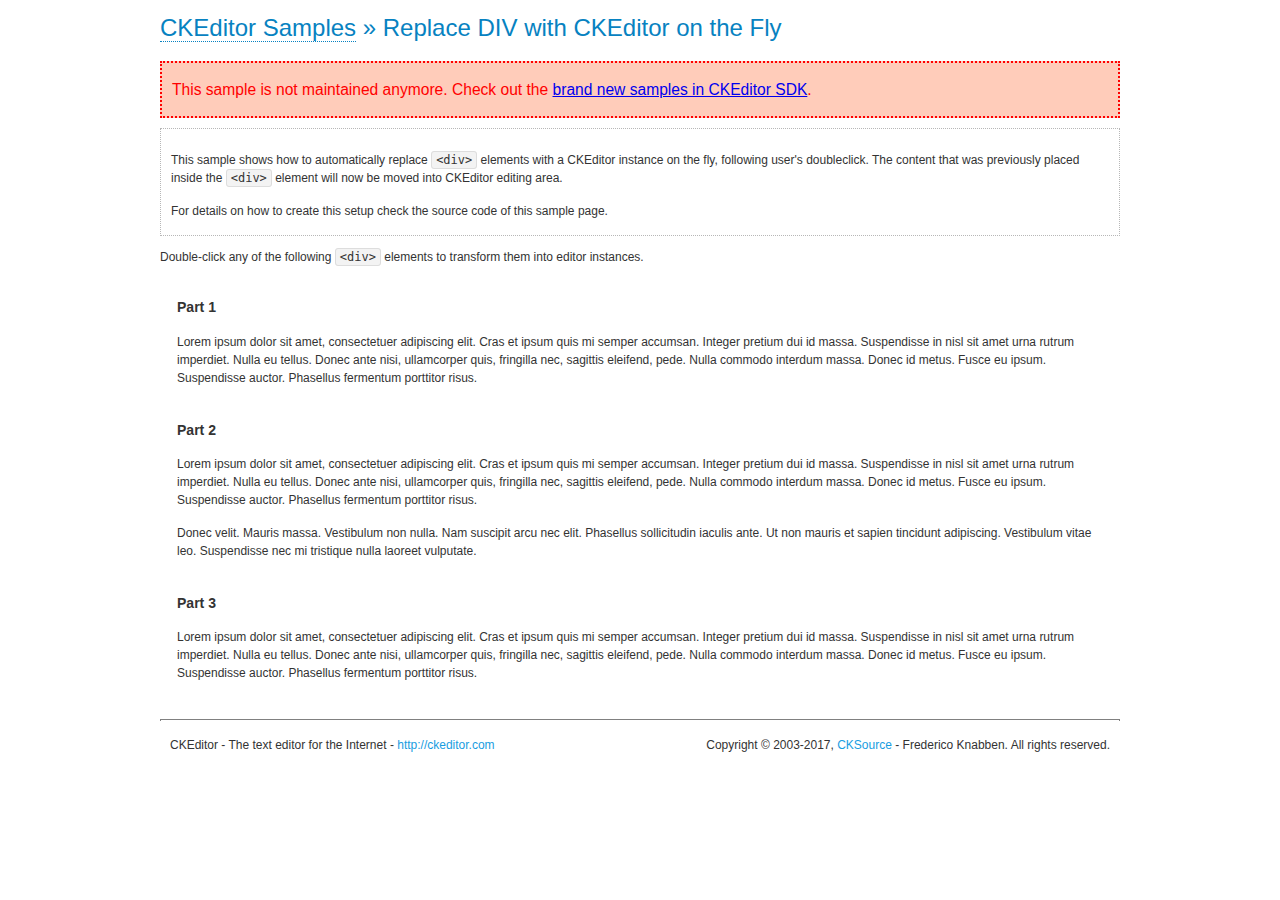
<file: ckeditor/samples/old/divreplace.html>
<!DOCTYPE html>
<!--
Copyright (c) 2003-2017, CKSource - Frederico Knabben. All rights reserved.
For licensing, see LICENSE.md or http://ckeditor.com/license
-->
<html>
<head>
	<meta charset="utf-8">
	<title>Replace DIV &mdash; CKEditor Sample</title>
	<script src="../../ckeditor.js"></script>
	<link href="sample.css" rel="stylesheet">
	<style>

		div.editable
		{
			border: solid 2px transparent;
			padding-left: 15px;
			padding-right: 15px;
		}

		div.editable:hover
		{
			border-color: black;
		}

	</style>
	<script>

		// Uncomment the following code to test the "Timeout Loading Method".
		// CKEDITOR.loadFullCoreTimeout = 5;

		window.onload = function() {
			// Listen to the double click event.
			if ( window.addEventListener )
				document.body.addEventListener( 'dblclick', onDoubleClick, false );
			else if ( window.attachEvent )
				document.body.attachEvent( 'ondblclick', onDoubleClick );

		};

		function onDoubleClick( ev ) {
			// Get the element which fired the event. This is not necessarily the
			// element to which the event has been attached.
			var element = ev.target || ev.srcElement;

			// Find out the div that holds this element.
			var name;

			do {
				element = element.parentNode;
			}
			while ( element && ( name = element.nodeName.toLowerCase() ) &&
				( name != 'div' || element.className.indexOf( 'editable' ) == -1 ) && name != 'body' );

			if ( name == 'div' && element.className.indexOf( 'editable' ) != -1 )
				replaceDiv( element );
		}

		var editor;

		function replaceDiv( div ) {
			if ( editor )
				editor.destroy();

			editor = CKEDITOR.replace( div );
		}

	</script>
</head>
<body>
	<h1 class="samples">
		<a href="index.html">CKEditor Samples</a> &raquo; Replace DIV with CKEditor on the Fly
	</h1>
	<div class="warning deprecated">
		This sample is not maintained anymore. Check out the <a href="http://sdk.ckeditor.com/">brand new samples in CKEditor SDK</a>.
	</div>
	<div class="description">
		<p>
			This sample shows how to automatically replace <code>&lt;div&gt;</code> elements
			with a CKEditor instance on the fly, following user's doubleclick. The content
			that was previously placed inside the <code>&lt;div&gt;</code> element will now
			be moved into CKEditor editing area.
		</p>
		<p>
			For details on how to create this setup check the source code of this sample page.
		</p>
	</div>
	<p>
		Double-click any of the following <code>&lt;div&gt;</code> elements to transform them into
		editor instances.
	</p>
	<div class="editable">
		<h3>
			Part 1
		</h3>
		<p>
			Lorem ipsum dolor sit amet, consectetuer adipiscing elit. Cras et ipsum quis mi
			semper accumsan. Integer pretium dui id massa. Suspendisse in nisl sit amet urna
			rutrum imperdiet. Nulla eu tellus. Donec ante nisi, ullamcorper quis, fringilla
			nec, sagittis eleifend, pede. Nulla commodo interdum massa. Donec id metus. Fusce
			eu ipsum. Suspendisse auctor. Phasellus fermentum porttitor risus.
		</p>
	</div>
	<div class="editable">
		<h3>
			Part 2
		</h3>
		<p>
			Lorem ipsum dolor sit amet, consectetuer adipiscing elit. Cras et ipsum quis mi
			semper accumsan. Integer pretium dui id massa. Suspendisse in nisl sit amet urna
			rutrum imperdiet. Nulla eu tellus. Donec ante nisi, ullamcorper quis, fringilla
			nec, sagittis eleifend, pede. Nulla commodo interdum massa. Donec id metus. Fusce
			eu ipsum. Suspendisse auctor. Phasellus fermentum porttitor risus.
		</p>
		<p>
			Donec velit. Mauris massa. Vestibulum non nulla. Nam suscipit arcu nec elit. Phasellus
			sollicitudin iaculis ante. Ut non mauris et sapien tincidunt adipiscing. Vestibulum
			vitae leo. Suspendisse nec mi tristique nulla laoreet vulputate.
		</p>
	</div>
	<div class="editable">
		<h3>
			Part 3
		</h3>
		<p>
			Lorem ipsum dolor sit amet, consectetuer adipiscing elit. Cras et ipsum quis mi
			semper accumsan. Integer pretium dui id massa. Suspendisse in nisl sit amet urna
			rutrum imperdiet. Nulla eu tellus. Donec ante nisi, ullamcorper quis, fringilla
			nec, sagittis eleifend, pede. Nulla commodo interdum massa. Donec id metus. Fusce
			eu ipsum. Suspendisse auctor. Phasellus fermentum porttitor risus.
		</p>
	</div>
	<div id="footer">
		<hr>
		<p>
			CKEditor - The text editor for the Internet - <a class="samples" href="http://ckeditor.com/">http://ckeditor.com</a>
		</p>
		<p id="copy">
			Copyright &copy; 2003-2017, <a class="samples" href="http://cksource.com/">CKSource</a> - Frederico
			Knabben. All rights reserved.
		</p>
	</div>
</body>
</html>
</file>
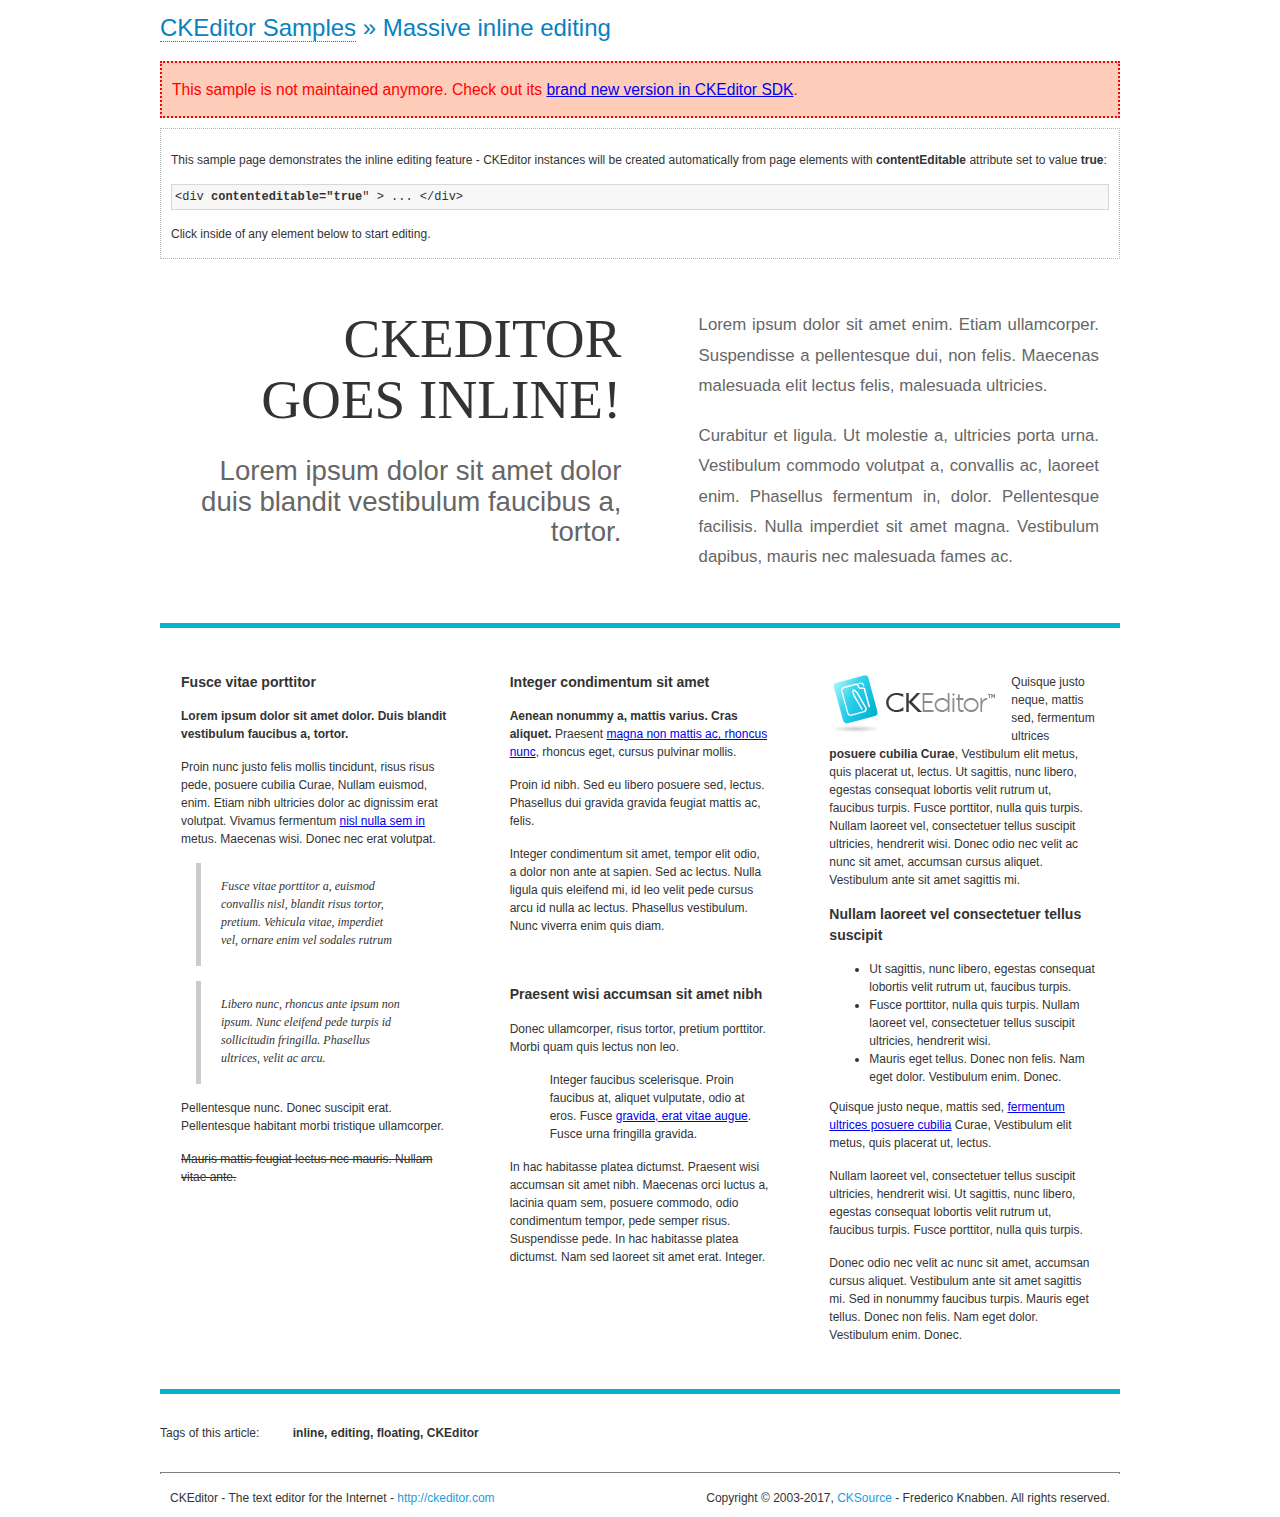
<file: ckeditor/samples/old/inlineall.html>
<!DOCTYPE html>
<!--
Copyright (c) 2003-2017, CKSource - Frederico Knabben. All rights reserved.
For licensing, see LICENSE.md or http://ckeditor.com/license
-->
<html>
<head>
	<meta charset="utf-8">
	<title>Massive inline editing &mdash; CKEditor Sample</title>
	<script src="../../ckeditor.js"></script>
	<script>

		// This code is generally not necessary, but it is here to demonstrate
		// how to customize specific editor instances on the fly. This fits well
		// this demo because we have editable elements (like headers) that
		// require less features.

		// The "instanceCreated" event is fired for every editor instance created.
		CKEDITOR.on( 'instanceCreated', function( event ) {
			var editor = event.editor,
				element = editor.element;

			// Customize editors for headers and tag list.
			// These editors don't need features like smileys, templates, iframes etc.
			if ( element.is( 'h1', 'h2', 'h3' ) || element.getAttribute( 'id' ) == 'taglist' ) {
				// Customize the editor configurations on "configLoaded" event,
				// which is fired after the configuration file loading and
				// execution. This makes it possible to change the
				// configurations before the editor initialization takes place.
				editor.on( 'configLoaded', function() {

					// Remove unnecessary plugins to make the editor simpler.
					editor.config.removePlugins = 'colorbutton,find,flash,font,' +
						'forms,iframe,image,newpage,removeformat,' +
						'smiley,specialchar,stylescombo,templates';

					// Rearrange the layout of the toolbar.
					editor.config.toolbarGroups = [
						{ name: 'editing',		groups: [ 'basicstyles', 'links' ] },
						{ name: 'undo' },
						{ name: 'clipboard',	groups: [ 'selection', 'clipboard' ] },
						{ name: 'about' }
					];
				});
			}
		});

	</script>
	<link href="sample.css" rel="stylesheet">
	<style>

		/* The following styles are just to make the page look nice. */

		/* Workaround to show Arial Black in Firefox. */
		@font-face
		{
			font-family: 'arial-black';
			src: local('Arial Black');
		}

		*[contenteditable="true"]
		{
			padding: 10px;
		}

		#container
		{
			width: 960px;
			margin: 30px auto 0;
		}

		#header
		{
			overflow: hidden;
			padding: 0 0 30px;
			border-bottom: 5px solid #05B2D2;
			position: relative;
		}

		#headerLeft,
		#headerRight
		{
			width: 49%;
			overflow: hidden;
		}

		#headerLeft
		{
			float: left;
			padding: 10px 1px 1px;
		}

		#headerLeft h2,
		#headerLeft h3
		{
			text-align: right;
			margin: 0;
			overflow: hidden;
			font-weight: normal;
		}

		#headerLeft h2
		{
			font-family: "Arial Black",arial-black;
			font-size: 4.6em;
			line-height: 1.1;
			text-transform: uppercase;
		}

		#headerLeft h3
		{
			font-size: 2.3em;
			line-height: 1.1;
			margin: .2em 0 0;
			color: #666;
		}

		#headerRight
		{
			float: right;
			padding: 1px;
		}

		#headerRight p
		{
			line-height: 1.8;
			text-align: justify;
			margin: 0;
		}

		#headerRight p + p
		{
			margin-top: 20px;
		}

		#headerRight > div
		{
			padding: 20px;
			margin: 0 0 0 30px;
			font-size: 1.4em;
			color: #666;
		}

		#columns
		{
			color: #333;
			overflow: hidden;
			padding: 20px 0;
		}

		#columns > div
		{
			float: left;
			width: 33.3%;
		}

		#columns #column1 > div
		{
			margin-left: 1px;
		}

		#columns #column3 > div
		{
			margin-right: 1px;
		}

		#columns > div > div
		{
			margin: 0px 10px;
			padding: 10px 20px;
		}

		#columns blockquote
		{
			margin-left: 15px;
		}

		#tagLine
		{
			border-top: 5px solid #05B2D2;
			padding-top: 20px;
		}

		#taglist {
			display: inline-block;
			margin-left: 20px;
			font-weight: bold;
			margin: 0 0 0 20px;
		}

	</style>
</head>
<body>
<div>
	<h1 class="samples"><a href="index.html">CKEditor Samples</a> &raquo; Massive inline editing</h1>
	<div class="warning deprecated">
		This sample is not maintained anymore. Check out its <a href="http://sdk.ckeditor.com/samples/inline.html">brand new version in CKEditor SDK</a>.
	</div>
	<div class="description">
		<p>This sample page demonstrates the inline editing feature - CKEditor instances will be created automatically from page elements with <strong>contentEditable</strong> attribute set to value <strong>true</strong>:</p>
		<pre class="samples">&lt;div <strong>contenteditable="true</strong>" &gt; ... &lt;/div&gt;</pre>
		<p>Click inside of any element below to start editing.</p>
	</div>
</div>
<div id="container">
	<div id="header">
		<div id="headerLeft">
			<h2 id="sampleTitle" contenteditable="true">
				CKEditor<br> Goes Inline!
			</h2>
			<h3 contenteditable="true">
				Lorem ipsum dolor sit amet dolor duis blandit vestibulum faucibus a, tortor.
			</h3>
		</div>
		<div id="headerRight">
			<div contenteditable="true">
				<p>
					Lorem ipsum dolor sit amet enim. Etiam ullamcorper. Suspendisse a pellentesque dui, non felis. Maecenas malesuada elit lectus felis, malesuada ultricies.
				</p>
				<p>
					Curabitur et ligula. Ut molestie a, ultricies porta urna. Vestibulum commodo volutpat a, convallis ac, laoreet enim. Phasellus fermentum in, dolor. Pellentesque facilisis. Nulla imperdiet sit amet magna. Vestibulum dapibus, mauris nec malesuada fames ac.
				</p>
			</div>
		</div>
	</div>
	<div id="columns">
		<div id="column1">
			<div contenteditable="true">
				<h3>
					Fusce vitae porttitor
				</h3>
				<p>
					<strong>
						Lorem ipsum dolor sit amet dolor. Duis blandit vestibulum faucibus a, tortor.
					</strong>
				</p>
				<p>
					Proin nunc justo felis mollis tincidunt, risus risus pede, posuere cubilia Curae, Nullam euismod, enim. Etiam nibh ultricies dolor ac dignissim erat volutpat. Vivamus fermentum <a href="http://ckeditor.com/">nisl nulla sem in</a> metus. Maecenas wisi. Donec nec erat volutpat.
				</p>
				<blockquote>
					<p>
						Fusce vitae porttitor a, euismod convallis nisl, blandit risus tortor, pretium.
						Vehicula vitae, imperdiet vel, ornare enim vel sodales rutrum
					</p>
				</blockquote>
				<blockquote>
					<p>
						Libero nunc, rhoncus ante ipsum non ipsum. Nunc eleifend pede turpis id sollicitudin fringilla. Phasellus ultrices, velit ac arcu.
					</p>
				</blockquote>
				<p>Pellentesque nunc. Donec suscipit erat. Pellentesque habitant morbi tristique ullamcorper.</p>
				<p><s>Mauris mattis feugiat lectus nec mauris. Nullam vitae ante.</s></p>
			</div>
		</div>
		<div id="column2">
			<div contenteditable="true">
				<h3>
					Integer condimentum sit amet
				</h3>
				<p>
					<strong>Aenean nonummy a, mattis varius. Cras aliquet.</strong>
					Praesent <a href="http://ckeditor.com/">magna non mattis ac, rhoncus nunc</a>, rhoncus eget, cursus pulvinar mollis.</p>
				<p>Proin id nibh. Sed eu libero posuere sed, lectus. Phasellus dui gravida gravida feugiat mattis ac, felis.</p>
				<p>Integer condimentum sit amet, tempor elit odio, a dolor non ante at sapien. Sed ac lectus. Nulla ligula quis eleifend mi, id leo velit pede cursus arcu id nulla ac lectus. Phasellus vestibulum. Nunc viverra enim quis diam.</p>
			</div>
			<div contenteditable="true">
				<h3>
					Praesent wisi accumsan sit amet nibh
				</h3>
				<p>Donec ullamcorper, risus tortor, pretium porttitor. Morbi quam quis lectus non leo.</p>
				<p style="margin-left: 40px; ">Integer faucibus scelerisque. Proin faucibus at, aliquet vulputate, odio at eros. Fusce <a href="http://ckeditor.com/">gravida, erat vitae augue</a>. Fusce urna fringilla gravida.</p>
				<p>In hac habitasse platea dictumst. Praesent wisi accumsan sit amet nibh. Maecenas orci luctus a, lacinia quam sem, posuere commodo, odio condimentum tempor, pede semper risus. Suspendisse pede. In hac habitasse platea dictumst. Nam sed laoreet sit amet erat. Integer.</p>
			</div>
		</div>
		<div id="column3">
			<div contenteditable="true">
				<p>
					<img src="assets/inlineall/logo.png" alt="CKEditor logo" style="float:left">
				</p>
				<p>Quisque justo neque, mattis sed, fermentum ultrices <strong>posuere cubilia Curae</strong>, Vestibulum elit metus, quis placerat ut, lectus. Ut sagittis, nunc libero, egestas consequat lobortis velit rutrum ut, faucibus turpis. Fusce porttitor, nulla quis turpis. Nullam laoreet vel, consectetuer tellus suscipit ultricies, hendrerit wisi. Donec odio nec velit ac nunc sit amet, accumsan cursus aliquet. Vestibulum ante sit amet sagittis mi.</p>
				<h3>
					Nullam laoreet vel consectetuer tellus suscipit
				</h3>
				<ul>
					<li>Ut sagittis, nunc libero, egestas consequat lobortis velit rutrum ut, faucibus turpis.</li>
					<li>Fusce porttitor, nulla quis turpis. Nullam laoreet vel, consectetuer tellus suscipit ultricies, hendrerit wisi.</li>
					<li>Mauris eget tellus. Donec non felis. Nam eget dolor. Vestibulum enim. Donec.</li>
				</ul>
				<p>Quisque justo neque, mattis sed, <a href="http://ckeditor.com/">fermentum ultrices posuere cubilia</a> Curae, Vestibulum elit metus, quis placerat ut, lectus.</p>
				<p>Nullam laoreet vel, consectetuer tellus suscipit ultricies, hendrerit wisi. Ut sagittis, nunc libero, egestas consequat lobortis velit rutrum ut, faucibus turpis. Fusce porttitor, nulla quis turpis.</p>
				<p>Donec odio nec velit ac nunc sit amet, accumsan cursus aliquet. Vestibulum ante sit amet sagittis mi. Sed in nonummy faucibus turpis. Mauris eget tellus. Donec non felis. Nam eget dolor. Vestibulum enim. Donec.</p>
			</div>
		</div>
	</div>
	<div id="tagLine">
		Tags of this article:
		<p id="taglist" contenteditable="true">
			inline, editing, floating, CKEditor
		</p>
	</div>
</div>
<div id="footer">
	<hr>
	<p>
		CKEditor - The text editor for the Internet - <a class="samples" href="http://ckeditor.com/">
			http://ckeditor.com</a>
	</p>
	<p id="copy">
		Copyright &copy; 2003-2017, <a class="samples" href="http://cksource.com/">CKSource</a>
		- Frederico Knabben. All rights reserved.
	</p>
</div>
</body>
</html>
</file>
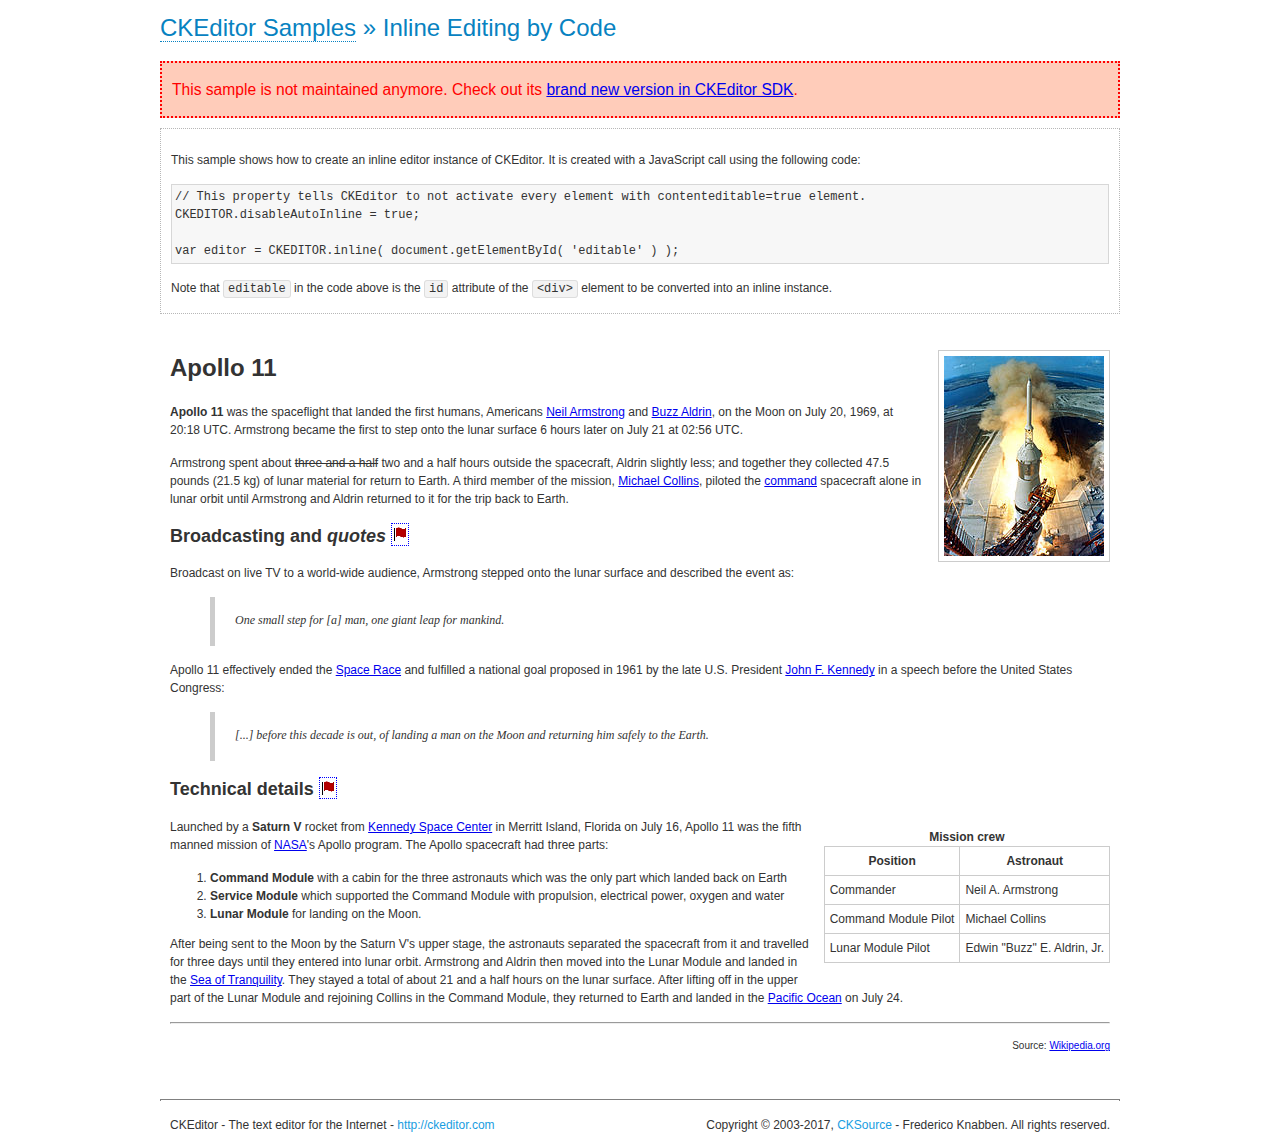
<file: ckeditor/samples/old/inlinebycode.html>
<!DOCTYPE html>
<!--
Copyright (c) 2003-2017, CKSource - Frederico Knabben. All rights reserved.
For licensing, see LICENSE.md or http://ckeditor.com/license
-->
<html>
<head>
	<meta charset="utf-8">
	<title>Inline Editing by Code &mdash; CKEditor Sample</title>
	<script src="../../ckeditor.js"></script>
	<link href="sample.css" rel="stylesheet">
	<style>

		#editable
		{
			padding: 10px;
			float: left;
		}

	</style>
</head>
<body>
	<h1 class="samples">
		<a href="index.html">CKEditor Samples</a> &raquo; Inline Editing by Code
	</h1>
	<div class="warning deprecated">
		This sample is not maintained anymore. Check out its <a href="http://sdk.ckeditor.com/samples/inline.html">brand new version in CKEditor SDK</a>.
	</div>
	<div class="description">
		<p>
			This sample shows how to create an inline editor instance of CKEditor. It is created
			with a JavaScript call using the following code:
		</p>
<pre class="samples">
// This property tells CKEditor to not activate every element with contenteditable=true element.
CKEDITOR.disableAutoInline = true;

var editor = CKEDITOR.inline( document.getElementById( 'editable' ) );
</pre>
		<p>
			Note that <code>editable</code> in the code above is the <code>id</code>
			attribute of the <code>&lt;div&gt;</code> element to be converted into an inline instance.
		</p>
	</div>
	<div id="editable" contenteditable="true">
		<h1><img alt="Saturn V carrying Apollo 11" class="right" src="assets/sample.jpg" /> Apollo 11</h1>

		<p><b>Apollo 11</b> was the spaceflight that landed the first humans, Americans <a href="http://en.wikipedia.org/wiki/Neil_Armstrong" title="Neil Armstrong">Neil Armstrong</a> and <a href="http://en.wikipedia.org/wiki/Buzz_Aldrin" title="Buzz Aldrin">Buzz Aldrin</a>, on the Moon on July 20, 1969, at 20:18 UTC. Armstrong became the first to step onto the lunar surface 6 hours later on July 21 at 02:56 UTC.</p>

		<p>Armstrong spent about <s>three and a half</s> two and a half hours outside the spacecraft, Aldrin slightly less; and together they collected 47.5 pounds (21.5&nbsp;kg) of lunar material for return to Earth. A third member of the mission, <a href="http://en.wikipedia.org/wiki/Michael_Collins_(astronaut)" title="Michael Collins (astronaut)">Michael Collins</a>, piloted the <a href="http://en.wikipedia.org/wiki/Apollo_Command/Service_Module" title="Apollo Command/Service Module">command</a> spacecraft alone in lunar orbit until Armstrong and Aldrin returned to it for the trip back to Earth.</p>

		<h2>Broadcasting and <em>quotes</em> <a id="quotes" name="quotes"></a></h2>

		<p>Broadcast on live TV to a world-wide audience, Armstrong stepped onto the lunar surface and described the event as:</p>

		<blockquote>
			<p>One small step for [a] man, one giant leap for mankind.</p>
		</blockquote>

		<p>Apollo 11 effectively ended the <a href="http://en.wikipedia.org/wiki/Space_Race" title="Space Race">Space Race</a> and fulfilled a national goal proposed in 1961 by the late U.S. President <a href="http://en.wikipedia.org/wiki/John_F._Kennedy" title="John F. Kennedy">John F. Kennedy</a> in a speech before the United States Congress:</p>

		<blockquote>
			<p>[...] before this decade is out, of landing a man on the Moon and returning him safely to the Earth.</p>
		</blockquote>

		<h2>Technical details <a id="tech-details" name="tech-details"></a></h2>

		<table align="right" border="1" bordercolor="#ccc" cellpadding="5" cellspacing="0" style="border-collapse:collapse;margin:10px 0 10px 15px;">
			<caption><strong>Mission crew</strong></caption>
			<thead>
			<tr>
				<th scope="col">Position</th>
				<th scope="col">Astronaut</th>
			</tr>
			</thead>
			<tbody>
			<tr>
				<td>Commander</td>
				<td>Neil A. Armstrong</td>
			</tr>
			<tr>
				<td>Command Module Pilot</td>
				<td>Michael Collins</td>
			</tr>
			<tr>
				<td>Lunar Module Pilot</td>
				<td>Edwin &quot;Buzz&quot; E. Aldrin, Jr.</td>
			</tr>
			</tbody>
		</table>

		<p>Launched by a <strong>Saturn V</strong> rocket from <a href="http://en.wikipedia.org/wiki/Kennedy_Space_Center" title="Kennedy Space Center">Kennedy Space Center</a> in Merritt Island, Florida on July 16, Apollo 11 was the fifth manned mission of <a href="http://en.wikipedia.org/wiki/NASA" title="NASA">NASA</a>&#39;s Apollo program. The Apollo spacecraft had three parts:</p>

		<ol>
			<li><strong>Command Module</strong> with a cabin for the three astronauts which was the only part which landed back on Earth</li>
			<li><strong>Service Module</strong> which supported the Command Module with propulsion, electrical power, oxygen and water</li>
			<li><strong>Lunar Module</strong> for landing on the Moon.</li>
		</ol>

		<p>After being sent to the Moon by the Saturn V&#39;s upper stage, the astronauts separated the spacecraft from it and travelled for three days until they entered into lunar orbit. Armstrong and Aldrin then moved into the Lunar Module and landed in the <a href="http://en.wikipedia.org/wiki/Mare_Tranquillitatis" title="Mare Tranquillitatis">Sea of Tranquility</a>. They stayed a total of about 21 and a half hours on the lunar surface. After lifting off in the upper part of the Lunar Module and rejoining Collins in the Command Module, they returned to Earth and landed in the <a href="http://en.wikipedia.org/wiki/Pacific_Ocean" title="Pacific Ocean">Pacific Ocean</a> on July 24.</p>

		<hr />
		<p style="text-align: right;"><small>Source: <a href="http://en.wikipedia.org/wiki/Apollo_11">Wikipedia.org</a></small></p>
	</div>

	<script>
		// We need to turn off the automatic editor creation first.
		CKEDITOR.disableAutoInline = true;

		var editor = CKEDITOR.inline( 'editable' );
	</script>
	<div id="footer">
		<hr>
		<p contenteditable="true">
			CKEditor - The text editor for the Internet - <a class="samples" href="http://ckeditor.com/">
				http://ckeditor.com</a>
		</p>
		<p id="copy">
			Copyright &copy; 2003-2017, <a class="samples" href="http://cksource.com/">CKSource</a>
			- Frederico Knabben. All rights reserved.
		</p>
	</div>
</body>
</html>
</file>
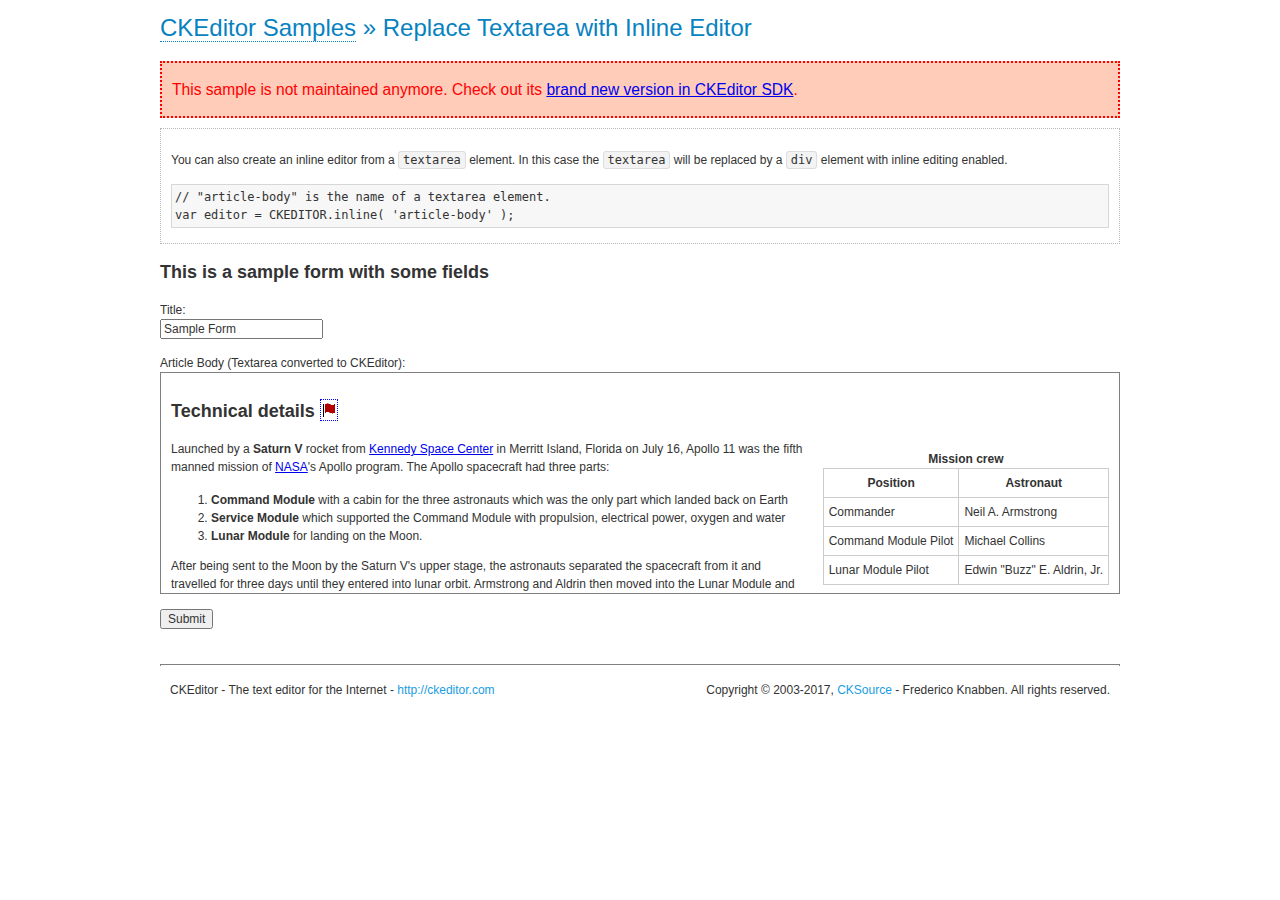
<file: ckeditor/samples/old/inlinetextarea.html>
<!DOCTYPE html>
<!--
Copyright (c) 2003-2017, CKSource - Frederico Knabben. All rights reserved.
For licensing, see LICENSE.md or http://ckeditor.com/license
-->
<html>
<head>
	<meta charset="utf-8">
	<title>Replace Textarea with Inline Editor &mdash; CKEditor Sample</title>
	<script src="../../ckeditor.js"></script>
	<link href="sample.css" rel="stylesheet">
	<style>

		/* Style the CKEditor element to look like a textfield */
		.cke_textarea_inline
		{
			padding: 10px;
			height: 200px;
			overflow: auto;

			border: 1px solid gray;
			-webkit-appearance: textfield;
		}

	</style>
</head>
<body>
	<h1 class="samples">
		<a href="index.html">CKEditor Samples</a> &raquo; Replace Textarea with Inline Editor
	</h1>
	<div class="warning deprecated">
		This sample is not maintained anymore. Check out its <a href="http://sdk.ckeditor.com/samples/inline.html">brand new version in CKEditor SDK</a>.
	</div>
	<div class="description">
		<p>
			You can also create an inline editor from a <code>textarea</code>
			element. In this case the <code>textarea</code> will be replaced
			by a <code>div</code> element with inline editing enabled.
		</p>
<pre class="samples">
// "article-body" is the name of a textarea element.
var editor = CKEDITOR.inline( 'article-body' );
</pre>
	</div>
	<form action="sample_posteddata.php" method="post">
		<h2>This is a sample form with some fields</h2>
		<p>
			Title:<br>
			<input type="text" name="title" value="Sample Form"></p>
		<p>
			Article Body (Textarea converted to CKEditor):<br>
			<textarea name="article-body" style="height: 200px">
				&lt;h2&gt;Technical details &lt;a id="tech-details" name="tech-details"&gt;&lt;/a&gt;&lt;/h2&gt;

				&lt;table align="right" border="1" bordercolor="#ccc" cellpadding="5" cellspacing="0" style="border-collapse:collapse;margin:10px 0 10px 15px;"&gt;
					&lt;caption&gt;&lt;strong&gt;Mission crew&lt;/strong&gt;&lt;/caption&gt;
					&lt;thead&gt;
					&lt;tr&gt;
						&lt;th scope="col"&gt;Position&lt;/th&gt;
						&lt;th scope="col"&gt;Astronaut&lt;/th&gt;
					&lt;/tr&gt;
					&lt;/thead&gt;
					&lt;tbody&gt;
					&lt;tr&gt;
						&lt;td&gt;Commander&lt;/td&gt;
						&lt;td&gt;Neil A. Armstrong&lt;/td&gt;
					&lt;/tr&gt;
					&lt;tr&gt;
						&lt;td&gt;Command Module Pilot&lt;/td&gt;
						&lt;td&gt;Michael Collins&lt;/td&gt;
					&lt;/tr&gt;
					&lt;tr&gt;
						&lt;td&gt;Lunar Module Pilot&lt;/td&gt;
						&lt;td&gt;Edwin &quot;Buzz&quot; E. Aldrin, Jr.&lt;/td&gt;
					&lt;/tr&gt;
					&lt;/tbody&gt;
				&lt;/table&gt;

				&lt;p&gt;Launched by a &lt;strong&gt;Saturn V&lt;/strong&gt; rocket from &lt;a href="http://en.wikipedia.org/wiki/Kennedy_Space_Center" title="Kennedy Space Center"&gt;Kennedy Space Center&lt;/a&gt; in Merritt Island, Florida on July 16, Apollo 11 was the fifth manned mission of &lt;a href="http://en.wikipedia.org/wiki/NASA" title="NASA"&gt;NASA&lt;/a&gt;&#39;s Apollo program. The Apollo spacecraft had three parts:&lt;/p&gt;

				&lt;ol&gt;
					&lt;li&gt;&lt;strong&gt;Command Module&lt;/strong&gt; with a cabin for the three astronauts which was the only part which landed back on Earth&lt;/li&gt;
					&lt;li&gt;&lt;strong&gt;Service Module&lt;/strong&gt; which supported the Command Module with propulsion, electrical power, oxygen and water&lt;/li&gt;
					&lt;li&gt;&lt;strong&gt;Lunar Module&lt;/strong&gt; for landing on the Moon.&lt;/li&gt;
				&lt;/ol&gt;

				&lt;p&gt;After being sent to the Moon by the Saturn V&#39;s upper stage, the astronauts separated the spacecraft from it and travelled for three days until they entered into lunar orbit. Armstrong and Aldrin then moved into the Lunar Module and landed in the &lt;a href="http://en.wikipedia.org/wiki/Mare_Tranquillitatis" title="Mare Tranquillitatis"&gt;Sea of Tranquility&lt;/a&gt;. They stayed a total of about 21 and a half hours on the lunar surface. After lifting off in the upper part of the Lunar Module and rejoining Collins in the Command Module, they returned to Earth and landed in the &lt;a href="http://en.wikipedia.org/wiki/Pacific_Ocean" title="Pacific Ocean"&gt;Pacific Ocean&lt;/a&gt; on July 24.&lt;/p&gt;

				&lt;hr /&gt;
				&lt;p style="text-align: right;"&gt;&lt;small&gt;Source: &lt;a href="http://en.wikipedia.org/wiki/Apollo_11"&gt;Wikipedia.org&lt;/a&gt;&lt;/small&gt;&lt;/p&gt;
			</textarea>
		</p>
		<p>
			<input type="submit" value="Submit">
		</p>
	</form>

	<script>
		CKEDITOR.inline( 'article-body' );
	</script>
	<div id="footer">
		<hr>
		<p>
			CKEditor - The text editor for the Internet - <a class="samples" href="http://ckeditor.com/">
				http://ckeditor.com</a>
		</p>
		<p id="copy">
			Copyright &copy; 2003-2017, <a class="samples" href="http://cksource.com/">CKSource</a>
			- Frederico Knabben. All rights reserved.
		</p>
	</div>
</body>
</html>
</file>
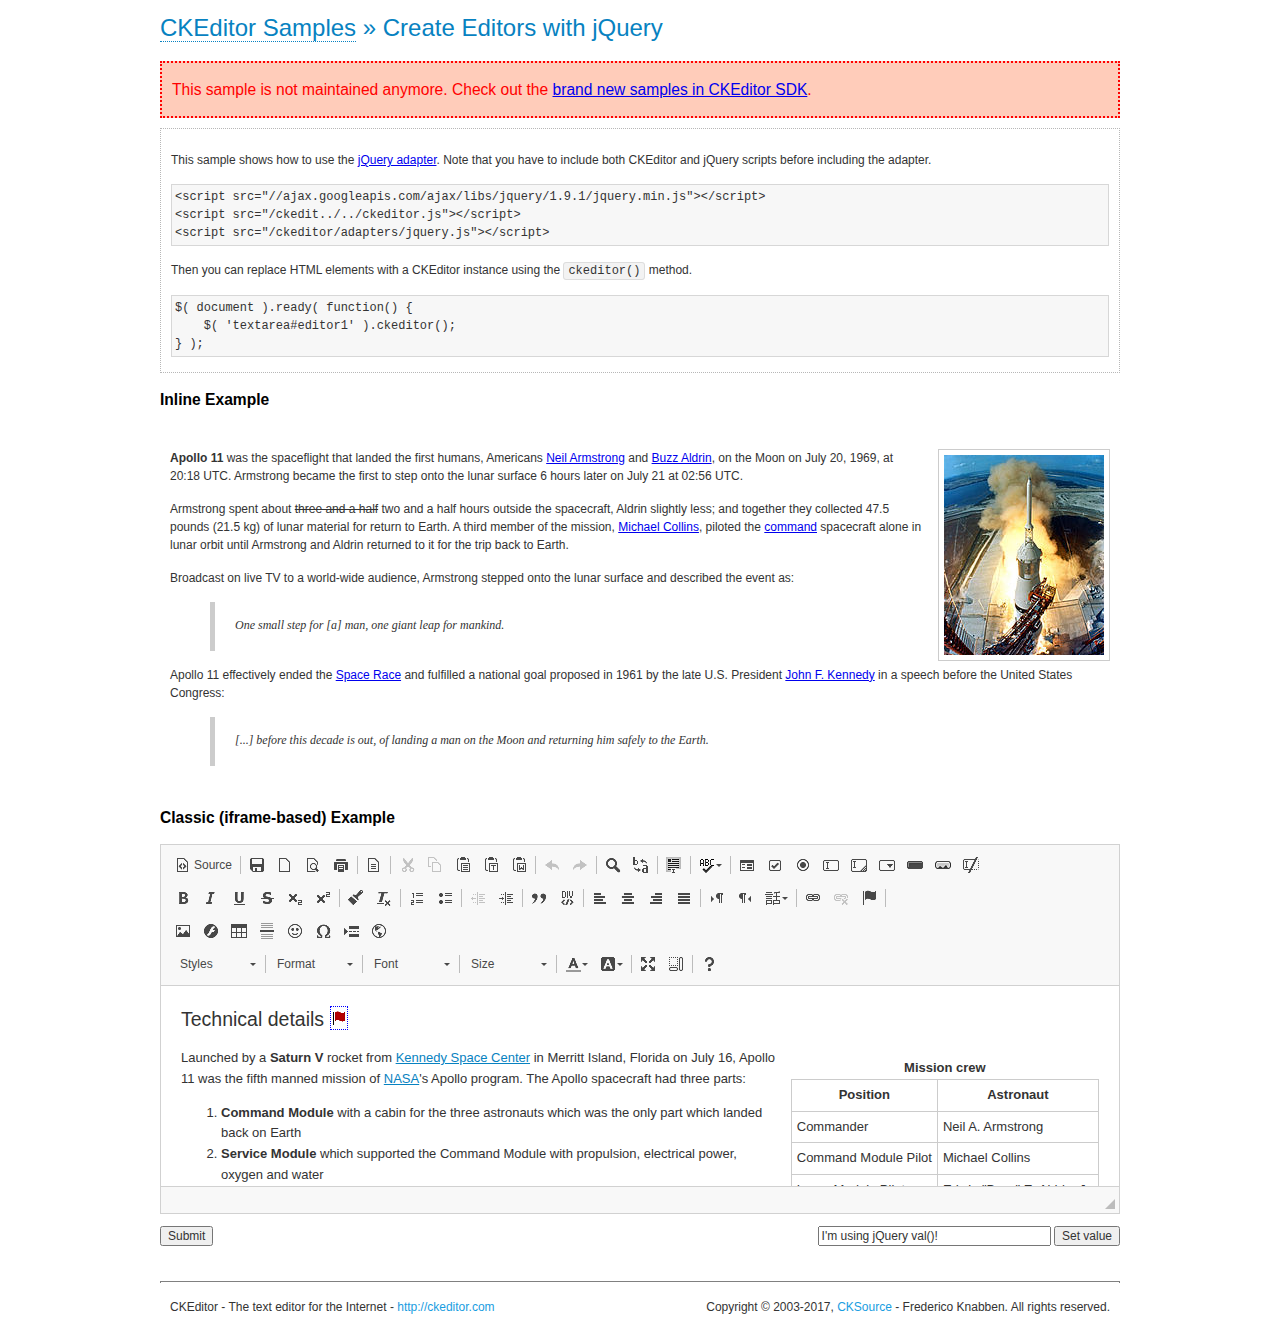
<file: ckeditor/samples/old/jquery.html>
<!DOCTYPE html>
<!--
Copyright (c) 2003-2017, CKSource - Frederico Knabben. All rights reserved.
For licensing, see LICENSE.md or http://ckeditor.com/license
-->
<html>
<head>
	<meta charset="utf-8">
	<title>jQuery Adapter &mdash; CKEditor Sample</title>
	<script src="http://code.jquery.com/jquery-1.11.0.min.js"></script>
	<script src="../../ckeditor.js"></script>
	<script src="../../adapters/jquery.js"></script>
	<link href="sample.css" rel="stylesheet">
	<style>

		#editable
		{
			padding: 10px;
			float: left;
		}

	</style>
	<script>

		CKEDITOR.disableAutoInline = true;

		$( document ).ready( function() {
			$( '#editor1' ).ckeditor(); // Use CKEDITOR.replace() if element is <textarea>.
			$( '#editable' ).ckeditor(); // Use CKEDITOR.inline().
		} );

		function setValue() {
			$( '#editor1' ).val( $( 'input#val' ).val() );
		}

	</script>
</head>
<body>
	<h1 class="samples">
		<a href="index.html" id="a-test">CKEditor Samples</a> &raquo; Create Editors with jQuery
	</h1>
	<div class="warning deprecated">
		This sample is not maintained anymore. Check out the <a href="http://sdk.ckeditor.com/">brand new samples in CKEditor SDK</a>.
	</div>
	<form action="sample_posteddata.php" method="post">
		<div class="description">
			<p>
				This sample shows how to use the <a href="http://docs.ckeditor.com/#!/guide/dev_jquery">jQuery adapter</a>.
				Note that you have to include both CKEditor and jQuery scripts before including the adapter.
			</p>

<pre class="samples">
&lt;script src="//ajax.googleapis.com/ajax/libs/jquery/1.9.1/jquery.min.js"&gt;&lt;/script&gt;
&lt;script src="/ckedit../../ckeditor.js"&gt;&lt;/script&gt;
&lt;script src="/ckeditor/adapters/jquery.js"&gt;&lt;/script&gt;
</pre>

			<p>Then you can replace HTML elements with a CKEditor instance using the <code>ckeditor()</code> method.</p>

<pre class="samples">
$( document ).ready( function() {
	$( 'textarea#editor1' ).ckeditor();
} );
</pre>
		</div>

		<h2 class="samples">Inline Example</h2>

		<div id="editable" contenteditable="true">
			<p><img alt="Saturn V carrying Apollo 11" class="right" src="assets/sample.jpg"/><b>Apollo 11</b> was the spaceflight that landed the first humans, Americans <a href="http://en.wikipedia.org/wiki/Neil_Armstrong" title="Neil Armstrong">Neil Armstrong</a> and <a href="http://en.wikipedia.org/wiki/Buzz_Aldrin" title="Buzz Aldrin">Buzz Aldrin</a>, on the Moon on July 20, 1969, at 20:18 UTC. Armstrong became the first to step onto the lunar surface 6 hours later on July 21 at 02:56 UTC.</p>
			<p>Armstrong spent about <s>three and a half</s> two and a half hours outside the spacecraft, Aldrin slightly less; and together they collected 47.5 pounds (21.5&nbsp;kg) of lunar material for return to Earth. A third member of the mission, <a href="http://en.wikipedia.org/wiki/Michael_Collins_(astronaut)" title="Michael Collins (astronaut)">Michael Collins</a>, piloted the <a href="http://en.wikipedia.org/wiki/Apollo_Command/Service_Module" title="Apollo Command/Service Module">command</a> spacecraft alone in lunar orbit until Armstrong and Aldrin returned to it for the trip back to Earth.
			<p>Broadcast on live TV to a world-wide audience, Armstrong stepped onto the lunar surface and described the event as:</p>
			<blockquote><p>One small step for [a] man, one giant leap for mankind.</p></blockquote> <p>Apollo 11 effectively ended the <a href="http://en.wikipedia.org/wiki/Space_Race" title="Space Race">Space Race</a> and fulfilled a national goal proposed in 1961 by the late U.S. President <a href="http://en.wikipedia.org/wiki/John_F._Kennedy" title="John F. Kennedy">John F. Kennedy</a> in a speech before the United States Congress:</p> <blockquote><p>[...] before this decade is out, of landing a man on the Moon and returning him safely to the Earth.</p></blockquote>
		</div>

		<br style="clear: both">

		<h2 class="samples">Classic (iframe-based) Example</h2>

		<textarea cols="80" id="editor1" name="editor1" rows="10">
			&lt;h2&gt;Technical details &lt;a id=&quot;tech-details&quot; name=&quot;tech-details&quot;&gt;&lt;/a&gt;&lt;/h2&gt; &lt;table align=&quot;right&quot; border=&quot;1&quot; bordercolor=&quot;#ccc&quot; cellpadding=&quot;5&quot; cellspacing=&quot;0&quot; style=&quot;border-collapse:collapse;margin:10px 0 10px 15px;&quot;&gt; &lt;caption&gt;&lt;strong&gt;Mission crew&lt;/strong&gt;&lt;/caption&gt; &lt;thead&gt; &lt;tr&gt; &lt;th scope=&quot;col&quot;&gt;Position&lt;/th&gt; &lt;th scope=&quot;col&quot;&gt;Astronaut&lt;/th&gt; &lt;/tr&gt; &lt;/thead&gt; &lt;tbody&gt; &lt;tr&gt; &lt;td&gt;Commander&lt;/td&gt; &lt;td&gt;Neil A. Armstrong&lt;/td&gt; &lt;/tr&gt; &lt;tr&gt; &lt;td&gt;Command Module Pilot&lt;/td&gt; &lt;td&gt;Michael Collins&lt;/td&gt; &lt;/tr&gt; &lt;tr&gt; &lt;td&gt;Lunar Module Pilot&lt;/td&gt; &lt;td&gt;Edwin &amp;quot;Buzz&amp;quot; E. Aldrin, Jr.&lt;/td&gt; &lt;/tr&gt; &lt;/tbody&gt; &lt;/table&gt; &lt;p&gt;Launched by a &lt;strong&gt;Saturn V&lt;/strong&gt; rocket from &lt;a href=&quot;http://en.wikipedia.org/wiki/Kennedy_Space_Center&quot; title=&quot;Kennedy Space Center&quot;&gt;Kennedy Space Center&lt;/a&gt; in Merritt Island, Florida on July 16, Apollo 11 was the fifth manned mission of &lt;a href=&quot;http://en.wikipedia.org/wiki/NASA&quot; title=&quot;NASA&quot;&gt;NASA&lt;/a&gt;&amp;#39;s Apollo program. The Apollo spacecraft had three parts:&lt;/p&gt; &lt;ol&gt; &lt;li&gt;&lt;strong&gt;Command Module&lt;/strong&gt; with a cabin for the three astronauts which was the only part which landed back on Earth&lt;/li&gt; &lt;li&gt;&lt;strong&gt;Service Module&lt;/strong&gt; which supported the Command Module with propulsion, electrical power, oxygen and water&lt;/li&gt; &lt;li&gt;&lt;strong&gt;Lunar Module&lt;/strong&gt; for landing on the Moon.&lt;/li&gt; &lt;/ol&gt; &lt;p&gt;After being sent to the Moon by the Saturn V&amp;#39;s upper stage, the astronauts separated the spacecraft from it and travelled for three days until they entered into lunar orbit. Armstrong and Aldrin then moved into the Lunar Module and landed in the &lt;a href=&quot;http://en.wikipedia.org/wiki/Mare_Tranquillitatis&quot; title=&quot;Mare Tranquillitatis&quot;&gt;Sea of Tranquility&lt;/a&gt;. They stayed a total of about 21 and a half hours on the lunar surface. After lifting off in the upper part of the Lunar Module and rejoining Collins in the Command Module, they returned to Earth and landed in the &lt;a href=&quot;http://en.wikipedia.org/wiki/Pacific_Ocean&quot; title=&quot;Pacific Ocean&quot;&gt;Pacific Ocean&lt;/a&gt; on July 24.&lt;/p&gt; &lt;hr/&gt; &lt;p style=&quot;text-align: right;&quot;&gt;&lt;small&gt;Source: &lt;a href=&quot;http://en.wikipedia.org/wiki/Apollo_11&quot;&gt;Wikipedia.org&lt;/a&gt;&lt;/small&gt;&lt;/p&gt;
		</textarea>

		<p style="overflow: hidden">
			<input style="float: left" type="submit" value="Submit">
			<span style="float: right">
				<input type="text" id="val" value="I'm using jQuery val()!" size="30">
				<input onclick="setValue();" type="button" value="Set value">
			</span>
		</p>
	</form>
	<div id="footer">
		<hr>
		<p>
			CKEditor - The text editor for the Internet - <a class="samples" href="http://ckeditor.com/">http://ckeditor.com</a>
		</p>
		<p id="copy">
			Copyright &copy; 2003-2017, <a class="samples" href="http://cksource.com/">CKSource</a> - Frederico
			Knabben. All rights reserved.
		</p>
	</div>
</body>
</html>
</file>
<file: ckeditor/samples/css/samples.css>
/**
 * @license Copyright (c) 2003-2017, CKSource - Frederico Knabben. All rights reserved.
 * For licensing, see LICENSE.md or http://ckeditor.com/license
 */
@media (max-width: 900px) {
  .global-is-mobile-hidden {
    display: none !important;
  }
}
article,
aside,
details,
figcaption,
figure,
footer,
header,
hgroup,
main,
menu,
nav,
section {
  display: block;
}
body,
html {
  margin: 0;
  padding: 0;
  font: 16px / 1.8 Arial, 'Helvetica Neue', Helvetica, sans-serif;
  font-weight: 300;
  color: #575757;
}
.grid-width-10 {
  width: 10%;
}
.grid-width-20 {
  width: 20%;
}
.grid-width-30 {
  width: 30%;
}
.grid-width-40 {
  width: 40%;
}
.grid-width-50 {
  width: 50%;
}
.grid-width-60 {
  width: 60%;
}
.grid-width-70 {
  width: 70%;
}
.grid-width-80 {
  width: 80%;
}
.grid-width-90 {
  width: 90%;
}
.grid-width-100 {
  width: 100%;
}
@media (max-width: 900px) {
  .grid-width-10,
  .grid-width-20,
  .grid-width-30,
  .grid-width-40,
  .grid-width-50,
  .grid-width-60,
  .grid-width-70,
  .grid-width-80,
  .grid-width-90,
  .grid-width-100 {
    width: 100%;
  }
}
*[class*="grid-width"] {
  -webkit-box-sizing: border-box;
  -moz-box-sizing: border-box;
  box-sizing: border-box;
  padding-left: 4%;
  padding-right: 4%;
  float: left;
}
*[class*="grid-width"]:after,
.grid-container:after,
*[class*="grid-width"]:before,
.grid-container:before {
  content: '';
  display: block;
  overflow: hidden;
  visibility: hidden;
  font-size: 0;
  line-height: 0;
  width: 0;
  height: 0;
}
*[class*="grid-width"]:after,
.grid-container:after {
  clear: both;
}
.grid-container {
  -webkit-box-sizing: border-box;
  -moz-box-sizing: border-box;
  box-sizing: border-box;
  margin-left: auto;
  margin-right: auto;
}
.grid-container-nested *[class*="grid-width"]:first-child {
  padding-left: 0;
}
.grid-container-nested *[class*="grid-width"]:last-child {
  padding-right: 0;
}
@media (max-width: 900px) {
  .grid-container-nested *[class*="grid-width"]:first-child {
    padding-left: 4%;
  }
  .grid-container-nested *[class*="grid-width"]:last-child {
    padding-right: 4%;
  }
}
.header-a {
  min-height: 140px;
  overflow: hidden;
}
.header-a .header-a-logo {
  margin: 40px 0 0;
}
@media (max-width: 900px) {
  .header-a .header-a-logo {
    text-align: center;
  }
}
.header-a .header-a-logo img {
  border: transparent;
}
.navigation-a {
  height: 30px;
  background: #3D3D3D;
  position: absolute;
  left: 0;
  right: 0;
  top: 0;
  padding: 0;
  overflow: hidden;
}
@media (max-width: 900px) {
  .navigation-a {
    text-align: center;
  }
}
.navigation-a ul {
  list-style: none;
  margin: 0;
  overflow: hidden;
}
.navigation-a ul li,
.navigation-a ul li a {
  display: inline-block;
}
@media (max-width: 900px) {
  .navigation-a ul {
    width: auto;
    text-overflow: ellipsis;
    white-space: nowrap;
    display: inline-block;
    float: none;
  }
  .navigation-a ul:before,
  .navigation-a ul:after {
    display: none;
  }
}
.navigation-a ul.navigation-a-left {
  text-align: left;
}
@media (max-width: 900px) {
  .navigation-a ul.navigation-a-left {
    padding-right: 0;
  }
}
.navigation-a ul.navigation-a-right {
  text-align: right;
}
@media (max-width: 900px) {
  .navigation-a ul.navigation-a-right {
    padding-left: 23px;
  }
}
.navigation-a ul li + li {
  margin-left: 23px;
}
.navigation-a ul li a {
  font-size: 10px;
  font-size: 0.625rem;
  line-height: 18px;
  line-height: 1.13rem;
  line-height: 30px;
  float: left;
  color: #ddd;
  font-weight: bold;
  text-decoration: none;
  text-transform: uppercase;
}
.navigation-a ul li a:hover {
  cursor: pointer;
  color: #fff;
}
.icon-navigation-a-github:before,
.icon-navigation-a-github:after {
  background-image: url("[data-uri]");
}
.navigation-b {
  text-align: right;
  margin: 52px 0 0;
  overflow: visible;
}
@media (max-width: 900px) {
  .navigation-b {
    text-align: center;
    margin-top: 20px;
    padding: 0;
  }
}
.navigation-b ul {
  padding: 0;
  list-style: none;
  margin: 0;
  overflow: visible;
}
.navigation-b ul li,
.navigation-b ul li a {
  display: inline-block;
}
@media (max-width: 900px) {
  .navigation-b ul {
    display: table;
    width: 100%;
    padding-bottom: 1.5em;
  }
}
@media (max-width: 900px) {
  .navigation-b ul li {
    display: table-row;
  }
}
.navigation-b ul li + li {
  margin-left: 20px;
}
@media (max-width: 900px) {
  .navigation-b ul li + li {
    margin-left: 0;
  }
}
.navigation-b ul li a {
  -webkit-box-sizing: border-box;
  -moz-box-sizing: border-box;
  box-sizing: border-box;
  text-transform: uppercase;
  text-decoration: none;
  outline: none;
}
@media (max-width: 900px) {
  .navigation-b ul li a {
    width: 100%;
    -webkit-border-radius: 0;
    -webkit-background-clip: padding-box;
    -moz-border-radius: 0;
    -moz-background-clip: padding;
    border-radius: 0;
    background-clip: padding-box;
  }
}
.footer-a {
  font-size: 13px;
  font-size: 0.8125rem;
  line-height: 23.4px;
  line-height: 1.46rem;
  padding-top: 2.25em;
  padding-bottom: 2.25em;
  overflow: hidden;
  color: #8a8a8a;
}
.footer-a a {
  color: #27C0D8;
  text-decoration: none;
  border-bottom: 1px dotted #27C0D8;
}
.footer-a a:hover {
  color: #23adc2;
}
.footer-a p {
  margin: 0;
  display: inline-block;
  text-align: center;
}
.content {
  font-size: 14px;
  font-size: 0.875rem;
  line-height: 25.2px;
  line-height: 1.57rem;
  overflow: hidden;
  padding-top: 1.5em;
  padding-bottom: 1.5em;
}
.content p {
  margin: 0.75em 0;
}
.content ul,
.content ol,
.content pre,
.content blockquote,
.content textarea:not([class^="cke"]),
.content .cke {
  margin: 1.875em 0;
}
.content code,
.content kbd {
  -webkit-border-radius: 3px;
  -webkit-background-clip: padding-box;
  -moz-border-radius: 3px;
  -moz-background-clip: padding;
  border-radius: 3px;
  background-clip: padding-box;
  padding: 3px 4px;
}
.content pre,
.content code,
.content kbd,
.content blockquote {
  background: #f5f5f5;
}
.content blockquote,
.content pre {
  background: none;
  border-left: 4px solid #27C0D8;
  padding: 1.5em 2.25em;
}
.content p a,
.content ul a,
.content ol a,
.content blockquote a,
.content h1 a,
.content h2 a,
.content h3 a,
.content h4 a,
.content h5 a {
  color: #27C0D8;
  text-decoration: none;
  border-bottom: 1px dotted #27C0D8;
}
.content p a:hover,
.content ul a:hover,
.content ol a:hover,
.content blockquote a:hover,
.content h1 a:hover,
.content h2 a:hover,
.content h3 a:hover,
.content h4 a:hover,
.content h5 a:hover {
  color: #23adc2;
}
.content h1,
.content h2,
.content h3,
.content h4,
.content h5 {
  color: #000;
  font-weight: 100;
}
.content h1 code,
.content h2 code,
.content h3 code,
.content h4 code,
.content h5 code,
.content h1 kbd,
.content h2 kbd,
.content h3 kbd,
.content h4 kbd,
.content h5 kbd {
  font-size: inherit;
}
.content h1 a.content-heading-anchor,
.content h2 a.content-heading-anchor,
.content h3 a.content-heading-anchor,
.content h4 a.content-heading-anchor,
.content h5 a.content-heading-anchor {
  font-weight: 100;
  vertical-align: middle;
  opacity: 0;
  border: 0;
}
.content h1:hover a.content-heading-anchor,
.content h2:hover a.content-heading-anchor,
.content h3:hover a.content-heading-anchor,
.content h4:hover a.content-heading-anchor,
.content h5:hover a.content-heading-anchor {
  opacity: 1;
}
.content h1:target a,
.content h2:target a,
.content h3:target a,
.content h4:target a,
.content h5:target a {
  -webkit-animation: targetLinkOpacity 0.5s linear alternate;
  -moz-animation: targetLinkOpacity 0.5s linear alternate;
  -o-animation: targetLinkOpacity 0.5s linear alternate;
  animation: targetLinkOpacity 0.5s linear alternate;
  opacity: 1;
}
.content input,
.content select,
.content textarea:not([class^="cke"]) {
  -webkit-border-radius: 3px;
  -webkit-background-clip: padding-box;
  -moz-border-radius: 3px;
  -moz-background-clip: padding;
  border-radius: 3px;
  background-clip: padding-box;
  -webkit-box-shadow: inset 0 1px 1px rgba(0, 0, 0, 0.08);
  -moz-box-shadow: inset 0 1px 1px rgba(0, 0, 0, 0.08);
  box-shadow: inset 0 1px 1px rgba(0, 0, 0, 0.08);
  font: inherit;
  color: inherit;
  border: 1px solid #D9D9D9;
  padding: .2em .5em;
}
.content input:focus,
.content select:focus,
.content textarea:not([class^="cke"]):focus {
  border-color: #66afe9;
  outline: 0;
  -webkit-box-shadow: inset 0 1px 1px rgba(0, 0, 0, 0.08), 0 0 8px #93c6ef;
  -moz-box-shadow: inset 0 1px 1px rgba(0, 0, 0, 0.08), 0 0 8px #93c6ef;
  box-shadow: inset 0 1px 1px rgba(0, 0, 0, 0.08), 0 0 8px #93c6ef;
}
.content abbr {
  border-bottom: 1px dotted #666;
  cursor: pointer;
}
.content blockquote {
  font-style: italic;
  font-family: Georgia, Times, "Times New Roman", serif;
  font-size: 16px;
  font-size: 1rem;
  line-height: 28.8px;
  line-height: 1.8rem;
}
.content em {
  font-style: italic;
}
.content h1 {
  font-size: 36px;
  font-size: 2.25rem;
  line-height: 64.8px;
  line-height: 4.05rem;
  margin: 1.125em 0 0;
}
.content h2 {
  font-size: 27.2px;
  font-size: 1.7rem;
  line-height: 48.96px;
  line-height: 3.06rem;
  margin: 0.9em 0 0;
}
.content h3 {
  font-size: 24px;
  font-size: 1.5rem;
  line-height: 43.2px;
  line-height: 2.7rem;
  font-weight: 500;
  margin: 0.75em 0 0;
}
.content h4 {
  font-size: 19.2px;
  font-size: 1.2rem;
  line-height: 34.56px;
  line-height: 2.16rem;
  font-weight: 500;
  margin: 0.75em 0 0;
}
.content h5 {
  font-size: 17.6px;
  font-size: 1.1rem;
  line-height: 31.68px;
  line-height: 1.98rem;
  font-weight: 500;
  margin: 0.75em 0 0;
}
.content hr {
  border: 0;
  border-top: 4px solid #D9D9D9;
  margin: 1.5em 0;
}
.content input[type="text"] {
  height: 1.8em;
  line-height: 1.8em;
}
.content input[type="button"] {
  -webkit-appearance: button;
  -moz-appearance: button;
  appearance: button;
}
.content kbd {
  font-size: 12px;
  font-size: 0.75rem;
  line-height: 21.6px;
  line-height: 1.35rem;
  font-family: Arial, 'Helvetica Neue', Helvetica, sans-serif;
  padding: 2px 6px;
  -webkit-box-shadow: 0 0 4px #fff inset, 0 2px 0 #D9D9D9;
  -moz-box-shadow: 0 0 4px #fff inset, 0 2px 0 #D9D9D9;
  box-shadow: 0 0 4px #fff inset, 0 2px 0 #D9D9D9;
}
.content p img {
  vertical-align: middle;
}
.content p pre {
  padding: 1.5em;
}
.content pre {
  padding: 0;
  border: 0;
  tab-size: 4;
  -o-tab-size: 4;
  -moz-tab-size: 4;
}
.content pre,
.content code {
  font-size: 11.89px;
  font-size: 0.743rem;
  line-height: 21.4px;
  line-height: 1.34rem;
  font-family: Consolas, Menlo, Monaco, Lucida Console, Liberation Mono, DejaVu Sans Mono, Bitstream Vera Sans Mono, Courier New, monospace, serif;
}
.content pre a,
.content code a {
  border: 0;
}
.content pre code {
  padding: 0.75em;
  display: block;
}
.content strong {
  color: #000;
}
.content ul ul,
.content ol ul,
.content ul ol,
.content ol ol {
  margin: 0.75em 0;
}
.content ul li,
.content ol li {
  font-size: 14px;
  font-size: 0.875rem;
  line-height: 30.24px;
  line-height: 1.89rem;
}
.content textarea:not([class^="cke"]) {
  width: 100%;
}
.content div.todo {
  border: 2px dotted #444;
  padding: 10px;
  margin: 60px 0 10px 0;
  /* Remove me some day */
}
.content div.todo:before {
  content: "TODO";
  font-weight: bold;
}
body a.button-a,
body button.button-a,
body input.button-a {
  -webkit-border-radius: 3px;
  -webkit-background-clip: padding-box;
  -moz-border-radius: 3px;
  -moz-background-clip: padding;
  border-radius: 3px;
  background-clip: padding-box;
  font-size: 14px;
  font-size: 0.875rem;
  line-height: 25.2px;
  line-height: 1.57rem;
  height: 36px;
  line-height: 36px;
  padding: 0 1.1em;
  font-weight: 700;
  color: #3e3e3e;
  white-space: nowrap;
  text-decoration: none;
  display: inline-block;
  cursor: pointer;
  border: 0;
  vertical-align: middle;
  margin: 1px 0;
  background: transparent;
}
body a.button-a.icon-pos-left,
body button.button-a.icon-pos-left,
body input.button-a.icon-pos-left {
  padding-left: .8em;
}
body a.button-a.icon-pos-right,
body button.button-a.icon-pos-right,
body input.button-a.icon-pos-right {
  padding-right: .8em;
}
body a.button-a.button-a-no-text,
body button.button-a.button-a-no-text,
body input.button-a.button-a-no-text {
  -webkit-border-radius: 100px;
  -webkit-background-clip: padding-box;
  -moz-border-radius: 100px;
  -moz-background-clip: padding;
  border-radius: 100px;
  background-clip: padding-box;
  width: 36px;
  padding: 0;
  text-indent: -999px;
  overflow: hidden;
  position: relative;
  text-align: center;
}
body a.button-a.button-a-no-text:before,
body button.button-a.button-a-no-text:before,
body input.button-a.button-a-no-text:before {
  position: absolute;
  left: 50%;
  top: 50%;
  margin: -9px 0 0 -9px;
}
@media (max-width: 900px) {
  body a.button-a.button-a-mobile-collapsed,
  body button.button-a.button-a-mobile-collapsed,
  body input.button-a.button-a-mobile-collapsed {
    -webkit-border-radius: 100px;
    -webkit-background-clip: padding-box;
    -moz-border-radius: 100px;
    -moz-background-clip: padding;
    border-radius: 100px;
    background-clip: padding-box;
    width: 36px;
    padding: 0;
    text-indent: -999px;
    overflow: hidden;
    position: relative;
    text-align: center;
  }
  body a.button-a.button-a-mobile-collapsed:before,
  body button.button-a.button-a-mobile-collapsed:before,
  body input.button-a.button-a-mobile-collapsed:before {
    position: absolute;
    left: 50%;
    top: 50%;
    margin: -9px 0 0 -9px;
  }
  body a.button-a.button-a-mobile-collapsed:before,
  body button.button-a.button-a-mobile-collapsed:before,
  body input.button-a.button-a-mobile-collapsed:before {
    position: absolute;
    left: 50%;
    top: 50%;
    margin: -9px 0 0 -9px;
  }
}
body a.button-a:active,
body button.button-a:active,
body input.button-a:active,
body a.button-a:hover,
body button.button-a:hover,
body input.button-a:hover {
  color: #fff;
  background: #23adc2;
}
body a.button-a:focus,
body button.button-a:focus,
body input.button-a:focus {
  border-color: #66afe9;
  outline: 0;
  -webkit-box-shadow: inset 0 1px 1px rgba(0, 0, 0, 0.075), 0 0 8px #93c6ef;
  -moz-box-shadow: inset 0 1px 1px rgba(0, 0, 0, 0.075), 0 0 8px #93c6ef;
  box-shadow: inset 0 1px 1px rgba(0, 0, 0, 0.075), 0 0 8px #93c6ef;
}
body a.button-a-soft,
body button.button-a-soft,
body input.button-a-soft {
  background: #e7e7e7;
}
body a.button-a-soft:active,
body button.button-a-soft:active,
body input.button-a-soft:active,
body a.button-a-soft:hover,
body button.button-a-soft:hover,
body input.button-a-soft:hover {
  color: #3e3e3e;
  background: #cecece;
}
body a.button-a-background,
body button.button-a-background,
body input.button-a-background,
body a.navigation-b ul li a:hover,
body button.navigation-b ul li a:hover,
body input.navigation-b ul li a:hover {
  color: #fff;
  background: #27C0D8;
}
body a.button-a-background:active,
body button.button-a-background:active,
body input.button-a-background:active,
body a.button-a-background:hover,
body button.button-a-background:hover,
body input.button-a-background:hover,
body a.navigation-b ul li a:hover:active,
body button.navigation-b ul li a:hover:active,
body input.navigation-b ul li a:hover:active,
body a.navigation-b ul li a:hover:hover,
body button.navigation-b ul li a:hover:hover,
body input.navigation-b ul li a:hover:hover {
  color: #fff;
  background: #23adc2;
}
.balloon-a {
  font-size: 12px;
  font-size: 0.75rem;
  line-height: 21.6px;
  line-height: 1.35rem;
  -webkit-border-radius: 3px;
  -webkit-background-clip: padding-box;
  -moz-border-radius: 3px;
  -moz-background-clip: padding;
  border-radius: 3px;
  background-clip: padding-box;
  border-bottom: 3px solid #d4d4d4;
  background: #ebebeb;
  display: inline-block;
  white-space: nowrap;
  padding: .4em 1.2em .2em;
  font-weight: 700;
  position: relative;
  z-index: 1000;
  text-transform: none;
  color: #575757;
}
.balloon-a:hover {
  color: #575757;
}
.balloon-a:before {
  content: '';
  width: 0;
  height: 0;
  border-style: solid;
  position: absolute;
}
.balloon-a-ne:before,
.balloon-a-nw:before {
  top: -13px;
  border-width: 0 9px 15.6px 9px;
  border-color: transparent transparent #ebebeb transparent;
}
.balloon-a-se:before,
.balloon-a-sw:before {
  bottom: -13px;
  border-width: 15.6px 9px 0 9px;
  border-color: #ebebeb transparent transparent transparent;
}
.balloon-a-nw:before,
.balloon-a-sw:before {
  left: 20px;
}
.balloon-a-ne:before,
.balloon-a-se:before {
  right: 20px;
}
.icon-pos-left:before,
.icon-pos-right:after {
  content: '';
  display: inline-block;
  width: 18px;
  height: 18px;
  vertical-align: middle;
  background-repeat: no-repeat;
}
.icon-pos-left:before {
  margin-right: 10px;
}
.icon-pos-right:after {
  margin-left: 10px;
}
.icon-download:before,
.icon-download:after {
  background-image: url("[data-uri]");
}
.icon-question-mark:before,
.icon-question-mark:after {
  background-image: url("[data-uri]");
}
.icon-close:before,
.icon-close:after {
  background-image: url("[data-uri]");
}
.ie8 .switch > * {
  vertical-align: middle;
}
.ie8 .switch input[type="radio"] {
  margin: 0 0.25em;
  display: inline-block;
}
.ie8 .switch label {
  margin-left: 0 !important;
  margin-right: 0 !important;
}
.ie8 .switch label[data-for="1"] {
  float: left;
}
.ie8 .switch label[data-for="2"] {
  float: right;
}
.ie8 .switch .switch-inner {
  display: none;
}
.switch {
  font-size: 14px;
  font-size: 0.875rem;
  line-height: 25.2px;
  line-height: 1.57rem;
  font-weight: bold;
  background-color: #27C0D8;
  overflow: hidden;
  display: inline-block;
  padding: 0.75em 0.25em;
  color: #fff;
  -webkit-border-radius: 3px;
  -webkit-background-clip: padding-box;
  -moz-border-radius: 3px;
  -moz-background-clip: padding;
  border-radius: 3px;
  background-clip: padding-box;
  position: relative;
}
.switch input[type="radio"] {
  display: none;
}
.switch label {
  position: relative;
  z-index: 2;
  float: left;
  cursor: pointer;
  padding: 0 0.75em;
}
.switch label:hover {
  text-decoration: underline;
}
.switch .switch-inner {
  float: left;
  background-color: #FFF;
  height: 1.5em;
  width: 4.125em;
  padding: 2px;
  margin: 0 0.25em;
  -webkit-border-radius: 5.5px;
  -webkit-background-clip: padding-box;
  -moz-border-radius: 5.5px;
  -moz-background-clip: padding;
  border-radius: 5.5px;
  background-clip: padding-box;
}
.switch .switch-inner .handler {
  overflow: hidden;
  position: relative;
  display: block;
  height: 1.5em;
  width: 1.5em;
  background: #25b4cb;
  -webkit-border-radius: 4.5px;
  -webkit-background-clip: padding-box;
  -moz-border-radius: 4.5px;
  -moz-background-clip: padding;
  border-radius: 4.5px;
  background-clip: padding-box;
}
.switch .switch-inner .handler:before {
  content: '';
  display: block;
  position: absolute;
  top: 0;
  right: 0;
  bottom: 3px;
  left: 0;
  background-color: #34c4da;
  -webkit-border-bottom-left-radius: 4.5px;
  -moz-border-radius-bottomleft: 4.5px;
  border-bottom-left-radius: 4.5px;
  -webkit-border-bottom-right-radius: 4.5px;
  -webkit-background-clip: padding-box;
  -moz-border-radius-bottomright: 4.5px;
  -moz-background-clip: padding;
  border-bottom-right-radius: 4.5px;
  background-clip: padding-box;
}
.switch:hover .switch-inner .handler:before {
  background: #45c9dd;
}
.switch input[data-num="2"]:checked ~ .switch-inner > .handler {
  margin-left: auto;
}
.switch input[data-num="2"]:checked ~ label[data-for="1"] {
  padding-right: 5.125em;
  margin-right: -4.375em;
}
.switch input[data-num="1"]:checked ~ label[data-for="2"] {
  padding-left: 5.125em;
  margin-left: -4.375em;
}
.toggler {
  -webkit-user-select: none;
  -moz-user-select: none;
  -ms-user-select: none;
  user-select: none;
}
.toggler label {
  cursor: pointer;
}
.toggler [data-collapse] {
  display: inherit;
}
.toggler [data-expand] {
  display: none;
}
.toggler.collapsed [data-collapse] {
  display: none;
}
.toggler.collapsed [data-expand] {
  display: inherit;
}
.toggler-container {
  overflow: hidden;
}
.toggler-container.collapsed {
  height: 0;
}
.icon-toggler-expanded:before,
.icon-toggler-collapsed:before,
.icon-toggler-expanded:after,
.icon-toggler-collapsed:after {
  background-image: url("[data-uri]");
}
.icon-toggler-expanded.icon-light:before,
.icon-toggler-collapsed.icon-light:before,
.icon-toggler-expanded.icon-light:after,
.icon-toggler-collapsed.icon-light:after {
  background-image: url("[data-uri]");
}
.icon-toggler-expanded:before,
.icon-toggler-expanded:after {
  background-position: top left;
}
.icon-toggler-collapsed:before,
.icon-toggler-collapsed:after {
  background-position: bottom left;
}
.modal {
  padding: 20px;
  border-radius: 3px;
  background-color: white;
  max-width: 700px;
  -webkit-box-sizing: border-box;
  -moz-box-sizing: border-box;
  box-sizing: border-box;
  width: 80% !important;
  top: 50% !important;
  -webkit-transform: translate(-50%, -50%) !important;
  -moz-transform: translate(-50%, -50%) !important;
  -o-transform: translate(-50%, -50%) !important;
  -ms-transform: translate(-50%, -50%) !important;
  transform: translate(-50%, -50%) !important;
}
.modal-close {
  -webkit-border-radius: 100px;
  -webkit-background-clip: padding-box;
  -moz-border-radius: 100px;
  -moz-background-clip: padding;
  border-radius: 100px;
  background-clip: padding-box;
  cursor: pointer;
  height: 18px;
  width: 18px;
  position: absolute;
  top: 10px;
  right: 10px;
  font-size: 17px;
  text-align: center;
  line-height: 19px;
  background: #cccccc;
}
main .grid-container,
header .grid-container,
.navigation-a > div,
footer > div {
  max-width: 968px;
}
.header-a {
  margin-top: 30px;
}
.footer-a {
  border-top: 1px solid #D9D9D9;
}
.adjoined-top {
  background-color: #27C0D8;
  color: #fff;
}
.adjoined-top .content h1,
.adjoined-top .content h2,
.adjoined-top .content h3,
.adjoined-top .content h4,
.adjoined-top .content h5 {
  color: #fff;
}
.adjoined-top .content p {
  font-size: 18px;
  font-size: 1.125rem;
  line-height: 32.4px;
  line-height: 2.02rem;
  font-weight: 100;
}
.adjoined-top .content p a {
  text-decoration: none;
  border-bottom: 1px dotted #fff;
  color: inherit;
}
.adjoined-top .content p a:hover {
  color: #e6e6e6;
}
.adjoined-top .content button {
  color: #fff;
}
.adjoined-top .content strong {
  color: #fff;
}
.adjoined-top .content code {
  font-size: inherit;
  color: #27C0D8;
}
.adjoined-bottom {
  position: relative;
}
.adjoined-bottom:before {
  z-index: -1;
  content: '';
  background: #27C0D8;
  position: absolute;
  top: 0;
  left: 0;
  right: 0;
  height: 50%;
}
main .grid-container,
header .grid-container,
.navigation-a > div,
footer > div {
  max-width: 1052px;
}
main .grid-container.freed-width {
  max-width: none;
}
.switch {
  background: #25b4cb;
  float: right;
  overflow: visible;
}
.switch .balloon-a {
  position: absolute;
  top: -40px;
  right: 50%;
  margin-right: -15px;
  background: #FFEFC1;
  border-bottom-color: #DCDCA4;
}
.switch .balloon-a:before {
  border-color: #FFEFC1 transparent transparent transparent;
}
#toolbar .editors-container {
  overflow: hidden;
  height: 0;
  transition: height 200ms;
}
#toolbar .editors-container.active {
  height: auto;
}
#main #editor {
  background: #FFF;
  padding: 2% 4%;
  border: dashed 5px #27C0D8;
}
#main .adjoined-top:before {
  height: 335px;
}
#toolbar .adjoined-top:before {
  height: 219px;
}
#toolbar .adjoined-top .grid-container-nested {
  height: 147px;
}
.content .grid-switch-magic {
  margin: 3.5em 0 0;
}
#info-box {
  padding-bottom: 0;
}
#info-box > div {
  width: 100%;
  text-align: right;
}
#info-box > div .toggler {
  padding-right: 0;
}
#info-box > div .toggler:hover {
  background: transparent;
  color: #000;
}
#info-box > div .toggler:hover > label {
  text-decoration: underline;
}
#info-box > div h2 {
  float: left;
  margin-top: 0;
}
#info-box > div#instructions-container {
  text-align: left;
}
#toolbarModifierWrapper {
  overflow: hidden;
  height: 0;
  opacity: 0;
  transition: height 200ms;
}
#toolbarModifierWrapper.active {
  height: auto;
  opacity: 1;
}
header {
  overflow: visible;
}
header div.grid-container {
  overflow: visible;
}
header .navigation-b {
  overflow: visible;
}
header .navigation-b ul {
  overflow: visible;
}
header .navigation-b a {
  position: relative;
}
header .balloon-a {
  position: absolute;
  top: 48px;
  left: 50%;
  margin-left: -35px;
}
@media (max-width: 1140px) {
  header .balloon-a {
    left: auto;
    margin-left: auto;
    right: 50%;
    margin-right: -35px;
  }
  header .balloon-a:before {
    left: auto;
    right: 22px;
  }
}
@media (max-width: 900px) {
  header .balloon-a {
    display: none;
  }
}
#toolbar .cke_toolbar {
  pointer-events: none;
  -webkit-user-select: none;
  -moz-user-select: none;
  -ms-user-select: none;
  user-select: none;
  cursor: default;
}
.some-toolbar-active .cke_toolbar {
  zoom: 1;
  filter: alpha(opacity=50);
  -webkit-opacity: 0.5;
  -moz-opacity: 0.5;
  opacity: 0.5;
}
.cke_toolbar.active {
  position: relative;
  zoom: 1;
  filter: alpha(opacity=100);
  -webkit-opacity: 1;
  -moz-opacity: 1;
  opacity: 1;
}
.cke_toolbar.active:after {
  content: '';
  display: block;
  position: absolute;
  top: 0;
  right: 6px;
  bottom: 5px;
  left: 0;
  -webkit-border-radius: 5px;
  -webkit-background-clip: padding-box;
  -moz-border-radius: 5px;
  -moz-background-clip: padding;
  border-radius: 5px;
  background-clip: padding-box;
  -webkit-box-shadow: 0px 0px 15px 3px #fff4b0;
  -moz-box-shadow: 0px 0px 15px 3px #fff4b0;
  box-shadow: 0px 0px 15px 3px #fff4b0;
}
.cke_toolbar.active .cke_toolgroup {
  -webkit-box-shadow: none;
  -moz-box-shadow: none;
  box-shadow: none;
  border-color: #e3c300;
}
.cke_toolbar.active .cke_combo,
.cke_toolbar.active .cke_toolgroup {
  position: relative;
  z-index: 2;
}
.cke_toolbar.active .cke_combo_button {
  -webkit-box-shadow: none;
  -moz-box-shadow: none;
  box-shadow: none;
}
.unselectable {
  -webkit-user-select: none;
  -moz-user-select: none;
  -ms-user-select: none;
  user-select: none;
}
.toolbar {
  padding: 5px 0;
  margin-bottom: 2.4em;
  overflow: hidden;
  background: #fff;
}
.toolbar button.button-a.cke_button {
  cursor: pointer;
  display: inline-block;
  padding: 4px 6px;
  outline: 0;
  border: 1px solid #a6a6a6;
}
.toolbar button.button-a.hidden {
  display: none;
}
.toolbar button.button-a.left {
  float: left;
  margin-right: 8px;
}
.toolbar button.button-a.right {
  float: right;
  margin-left: 8px;
}
.toolbar button.button-a .highlight {
  color: #ffefc1;
}
.configContainer.hidden,
.toolbarModifier.hidden,
.toolbarModifier-hints.hidden {
  display: none;
}
.toolbarModifier :focus,
.toolbar button:focus,
.configContainer textarea.configCode:focus {
  outline: none;
}
div.toolbarModifier {
  padding: 0;
  overflow: hidden;
  width: 100%;
  position: relative;
  display: table;
  border-collapse: collapse;
}
div.toolbarModifier ::-moz-focus-inner {
  border: 0;
}
div.toolbarModifier .empty {
  display: none;
}
div.toolbarModifier.empty-visible .empty {
  display: table-row;
  zoom: 1;
  filter: alpha(opacity=60);
  -webkit-opacity: 0.6;
  -moz-opacity: 0.6;
  opacity: 0.6;
}
div.toolbarModifier .empty > p {
  line-height: 31px;
}
div.toolbarModifier > ul {
  padding: 0;
  margin: 0;
  border-top: 1px solid #ccc;
  width: 100%;
}
div.toolbarModifier > ul[data-type="table-header"] {
  display: table-header-group;
}
div.toolbarModifier > ul[data-type="table-body"] {
  display: table-row-group;
}
div.toolbarModifier > ul p {
  padding: 0;
  margin: 0;
}
div.toolbarModifier > ul > li {
  display: table-row;
}
div.toolbarModifier > ul > li[data-type="header"] {
  font-weight: bold;
  user-select: none;
  cursor: default;
}
div.toolbarModifier > ul > li[data-type="group"],
div.toolbarModifier > ul > li[data-type="separator"] {
  border-bottom: 1px solid #ccc;
}
div.toolbarModifier > ul > li[data-type="subgroup"] {
  border-top: 1px solid #eee;
}
div.toolbarModifier > ul > li[data-type="subgroup"]:first-child {
  border-top: none;
}
div.toolbarModifier > ul > li[data-type="group"].active,
div.toolbarModifier > ul > li[data-type="group"]:hover,
div.toolbarModifier > ul > li[data-type="separator"].active,
div.toolbarModifier > ul > li[data-type="separator"]:hover {
  overflow: hidden;
  z-index: 2;
}
div.toolbarModifier > ul > li[data-type="group"].active,
div.toolbarModifier > ul > li[data-type="separator"].active,
div.toolbarModifier > ul > li[data-type="group"].active:hover,
div.toolbarModifier > ul > li[data-type="separator"].active:hover {
  background: #f0fafb;
}
div.toolbarModifier > ul > li[data-type="group"]:hover,
div.toolbarModifier > ul > li[data-type="separator"]:hover {
  background: #fffbe3;
}
div.toolbarModifier > ul > li[data-type="separator"] {
  background: #f5f5f5;
}
div.toolbarModifier > ul > li[data-type="separator"]:after {
  content: '';
  width: 100%;
}
div.toolbarModifier > ul > li[data-type="separator"] > p {
  padding: 2px 5px;
}
div.toolbarModifier > ul > li > p,
div.toolbarModifier > ul > li > ul {
  display: table-cell;
  vertical-align: middle;
}
div.toolbarModifier > ul > li p {
  padding-left: 5px;
  min-width: 200px;
}
div.toolbarModifier > ul > li p span {
  white-space: nowrap;
  cursor: default;
}
div.toolbarModifier > ul > li p span button {
  font-size: 12.666px;
  margin-right: 5px;
  cursor: pointer;
  background: #fff;
  -webkit-border-radius: 5px;
  -webkit-background-clip: padding-box;
  -moz-border-radius: 5px;
  -moz-background-clip: padding;
  border-radius: 5px;
  background-clip: padding-box;
  border: 1px solid #bbb;
  padding: 0 7px;
  line-height: 12px;
  height: 20px;
}
div.toolbarModifier > ul > li p span button:not(.disabled):hover,
div.toolbarModifier > ul > li p span button:not(.disabled):focus {
  color: #fff;
  background-color: #454545;
  border-color: transparent;
}
div.toolbarModifier > ul > li p span button.move.disabled {
  cursor: default;
  zoom: 1;
  filter: alpha(opacity=20);
  -webkit-opacity: 0.2;
  -moz-opacity: 0.2;
  opacity: 0.2;
}
div.toolbarModifier > ul > li ul {
  border-collapse: collapse;
  padding: 0;
  width: 100%;
}
div.toolbarModifier > ul > li ul li {
  display: table-row;
  list-style-type: none;
  line-height: 1;
}
div.toolbarModifier > ul > li ul li[data-type="subgroup"] {
  border-top: 1px solid #ddd;
}
div.toolbarModifier > ul > li ul li[data-type="subgroup"]:first-child {
  border-top: 0;
}
div.toolbarModifier > ul > li ul li[data-type="subgroup"] [data-type="button"] {
  -webkit-border-radius: 3px;
  -webkit-background-clip: padding-box;
  -moz-border-radius: 3px;
  -moz-background-clip: padding;
  border-radius: 3px;
  background-clip: padding-box;
  padding: 0 2px;
}
div.toolbarModifier > ul > li ul li[data-type="subgroup"] [data-type="button"]:focus {
  background: rgba(0, 0, 0, 0.04);
}
div.toolbarModifier > ul > li ul li[data-type="subgroup"] [data-type="button"] input {
  vertical-align: middle;
}
div.toolbarModifier > ul > li ul li > p,
div.toolbarModifier > ul > li ul li > ul {
  display: table-cell;
  vertical-align: middle;
}
div.toolbarModifier > ul > li ul li ul {
  padding: 0;
}
div.toolbarModifier > ul > li ul li ul li {
  padding: 0;
  display: inline-block;
  cursor: pointer;
  margin: 2px 5px 2px 0;
}
div.toolbarModifier > ul > li ul li ul li .cke_combo_text {
  cursor: pointer;
  white-space: nowrap;
}
div.toolbarModifier > ul > li ul li ul li .cke_toolgroup,
div.toolbarModifier > ul > li ul li ul li .cke_combo_button {
  cursor: pointer;
  margin: 0;
  vertical-align: middle;
  border: 1px solid #ddd;
  font-size: 11.41px;
  font-size: 0.713rem;
  line-height: 20.54px;
  line-height: 1.28rem;
}
div.toolbarModifier > .codemirror-wrapper {
  overflow-y: auto;
}
div.toolbarModifier-hints {
  float: right;
  width: 350px;
  min-width: 150px;
  overflow-y: auto;
  margin-left: 1.5em;
}
div.toolbarModifier-hints h3 {
  font-size: 18.08px;
  font-size: 1.13rem;
  line-height: 32.54px;
  line-height: 2.03rem;
  padding: 0.36em 1.5em;
  background: #f5f5f5;
  border-bottom: 1px solid #ddd;
  margin-top: 0;
  margin-bottom: 1.2em;
}
div.toolbarModifier-hints dl {
  margin-bottom: 1.2em;
  overflow: hidden;
}
div.toolbarModifier-hints dl .list-header {
  font-weight: bold;
  border: 0;
  padding-bottom: 0.6em;
}
div.toolbarModifier-hints dl > p {
  text-align: center;
}
div.toolbarModifier-hints dl dt {
  float: left;
  width: 9em;
  clear: both;
  text-align: right;
  border-top: 1px solid #ddd;
  padding-left: 1.5em;
  padding-right: .1em;
  -webkit-box-sizing: border-box;
  -moz-box-sizing: border-box;
  box-sizing: border-box;
}
div.toolbarModifier-hints dl dt code {
  background: none;
  border: none;
  vertical-align: middle;
}
div.toolbarModifier-hints dl dd {
  margin-left: 10em;
  clear: right;
  padding-right: 1.5em;
}
div.toolbarModifier-hints dl dd code {
  line-height: 2.2em;
}
div.toolbarModifier-hints dl dd:after {
  content: '\00a0';
  display: block;
  clear: left;
  float: right;
  height: 0;
  width: 0;
}
.toolbarModifier-hints,
.configContainer textarea.configCode,
.CodeMirror {
  -webkit-border-radius: 3px;
  -webkit-background-clip: padding-box;
  -moz-border-radius: 3px;
  -moz-background-clip: padding;
  border-radius: 3px;
  background-clip: padding-box;
  border: 1px solid #ccc;
  font-size: 13.01px;
  font-size: 0.813rem;
  line-height: 23.42px;
  line-height: 1.46rem;
}
.configContainer textarea.configCode,
.CodeMirror pre,
.CodeMirror-linenumber {
  font-size: 13.01px;
  font-size: 0.813rem;
  line-height: 23.42px;
  line-height: 1.46rem;
  font-family: Consolas, Menlo, Monaco, Lucida Console, Liberation Mono, DejaVu Sans Mono, Bitstream Vera Sans Mono, Courier New, monospace, serif;
}
.CodeMirror pre {
  border: none;
  padding: 0;
  margin: 0;
}
.configContainer textarea.configCode {
  -webkit-box-sizing: border-box;
  -moz-box-sizing: border-box;
  box-sizing: border-box;
  color: #575757;
  padding: 10px;
  width: 100%;
  min-height: 500px;
  margin: 0;
  resize: none;
  outline: none;
  -moz-tab-size: 4;
  tab-size: 4;
  white-space: pre;
  word-wrap: normal;
  overflow: auto;
}
.CodeMirror-hints.toolbar-modifier {
  padding: 0;
  color: #575757;
  font-size: 14px;
  font-size: 0.875rem;
  line-height: 25.2px;
  line-height: 1.57rem;
  font-family: Consolas, Menlo, Monaco, Lucida Console, Liberation Mono, DejaVu Sans Mono, Bitstream Vera Sans Mono, Courier New, monospace, serif;
}
.CodeMirror-hints.toolbar-modifier .CodeMirror-hint-active {
  color: #575757;
  background: #f0fafb;
}
.CodeMirror-hints.toolbar-modifier > li:hover {
  background: #fffbe3;
}
/* Text modifier */
#toolbarModifierWrapper {
  margin-bottom: 1.2em;
}
#toolbarModifierWrapper .invalid .CodeMirror {
  background: #fff8f8;
  border-color: red;
}
#toolbarModifierWrapper .CodeMirror {
  height: auto;
  padding: 0 0.6em;
}
.staticContainer {
  position: fixed;
  top: 0;
  width: 100%;
  z-index: 10;
}
.staticContainer > .grid-container {
  max-width: 1052px;
}
.staticContainer > .grid-container .inner {
  background: #fff;
}
.staticContainer > .grid-container .inner .toolbar {
  margin-bottom: 0;
}
#help {
  position: relative;
  top: -15px;
  left: -5px;
}
#help-content {
  display: none;
}
/*# sourceMappingURL=[data-uri] */
</file>
<file: ckeditor/samples/toolbarconfigurator/lib/codemirror/neo.css>
/* neo theme for codemirror */

/* Color scheme */

.cm-s-neo.CodeMirror {
  background-color:#ffffff;
  color:#2e383c;
  line-height:1.4375;
}
.cm-s-neo .cm-comment {color:#75787b}
.cm-s-neo .cm-keyword, .cm-s-neo .cm-property {color:#1d75b3}
.cm-s-neo .cm-atom,.cm-s-neo .cm-number {color:#75438a}
.cm-s-neo .cm-node,.cm-s-neo .cm-tag {color:#9c3328}
.cm-s-neo .cm-string {color:#b35e14}
.cm-s-neo .cm-variable,.cm-s-neo .cm-qualifier {color:#047d65}


/* Editor styling */

.cm-s-neo pre {
  padding:0;
}

.cm-s-neo .CodeMirror-gutters {
  border:none;
  border-right:10px solid transparent;
  background-color:transparent;
}

.cm-s-neo .CodeMirror-linenumber {
  padding:0;
  color:#e0e2e5;
}

.cm-s-neo .CodeMirror-guttermarker { color: #1d75b3; }
.cm-s-neo .CodeMirror-guttermarker-subtle { color: #e0e2e5; }
</file>
<file: ckeditor/samples/old/sample.css>
/*
Copyright (c) 2003-2017, CKSource - Frederico Knabben. All rights reserved.
For licensing, see LICENSE.md or http://ckeditor.com/license
*/

html, body, h1, h2, h3, h4, h5, h6, div, span, blockquote, p, address, form, fieldset, img, ul, ol, dl, dt, dd, li, hr, table, td, th, strong, em, sup, sub, dfn, ins, del, q, cite, var, samp, code, kbd, tt, pre
{
	line-height: 1.5;
}

body
{
	padding: 10px 30px;
}

input, textarea, select, option, optgroup, button, td, th
{
	font-size: 100%;
}

pre
{
	-moz-tab-size: 4;
	tab-size: 4;
}

pre, code, kbd, samp, tt
{
	font-family: monospace,monospace;
	font-size: 1em;
}

body {
	width: 960px;
	margin: 0 auto;
}

code
{
	background: #f3f3f3;
	border: 1px solid #ddd;
	padding: 1px 4px;
	border-radius: 3px;
}

abbr
{
	border-bottom: 1px dotted #555;
	cursor: pointer;
}

.new, .beta
{
	text-transform: uppercase;
	font-size: 10px;
	font-weight: bold;
	padding: 1px 4px;
	margin: 0 0 0 5px;
	color: #fff;
	float: right;
	border-radius: 3px;
}

.new
{
	background: #FF7E00;
	border: 1px solid #DA8028;
	text-shadow: 0 1px 0 #C97626;

	box-shadow: 0 2px 3px 0 #FFA54E inset;
}

.beta
{
	background: #18C0DF;
	border: 1px solid #19AAD8;
	text-shadow: 0 1px 0 #048CAD;
	font-style: italic;

	box-shadow: 0 2px 3px 0 #50D4FD inset;
}

h1.samples
{
	color: #0782C1;
	font-size: 200%;
	font-weight: normal;
	margin: 0;
	padding: 0;
}

h1.samples a
{
	color: #0782C1;
	text-decoration: none;
	border-bottom: 1px dotted #0782C1;
}

.samples a:hover
{
	border-bottom: 1px dotted #0782C1;
}

h2.samples
{
	color: #000000;
	font-size: 130%;
	margin: 15px 0 0 0;
	padding: 0;
}

p, blockquote, address, form, pre, dl, h1.samples, h2.samples
{
	margin-bottom: 15px;
}

ul.samples
{
	margin-bottom: 15px;
}

.clear
{
	clear: both;
}

fieldset
{
	margin: 0;
	padding: 10px;
}

body, input, textarea
{
	color: #333333;
	font-family: Arial, Helvetica, sans-serif;
}

body
{
	font-size: 75%;
}

a.samples
{
	color: #189DE1;
	text-decoration: none;
}

form
{
	margin: 0;
	padding: 0;
}

pre.samples
{
	background-color: #F7F7F7;
	border: 1px solid #D7D7D7;
	overflow: auto;
	padding: 0.25em;
	white-space: pre-wrap; /* CSS 2.1 */
	word-wrap: break-word; /* IE7 */
}

#footer
{
	clear: both;
	padding-top: 10px;
}

#footer hr
{
	margin: 10px 0 15px 0;
	height: 1px;
	border: solid 1px gray;
	border-bottom: none;
}

#footer p
{
	margin: 0 10px 10px 10px;
	float: left;
}

#footer #copy
{
	float: right;
}

#outputSample
{
	width: 100%;
	table-layout: fixed;
}

#outputSample thead th
{
	color: #dddddd;
	background-color: #999999;
	padding: 4px;
	white-space: nowrap;
}

#outputSample tbody th
{
	vertical-align: top;
	text-align: left;
}

#outputSample pre
{
	margin: 0;
	padding: 0;
}

.description
{
	border: 1px dotted #B7B7B7;
	margin-bottom: 10px;
	padding: 10px 10px 0;
	overflow: hidden;
}

label
{
	display: block;
	margin-bottom: 6px;
}

/**
 *	CKEditor editables are automatically set with the "cke_editable" class
 *	plus cke_editable_(inline|themed) depending on the editor type.
 */

/* Style a bit the inline editables. */
.cke_editable.cke_editable_inline
{
	cursor: pointer;
}

/* Once an editable element gets focused, the "cke_focus" class is
   added to it, so we can style it differently. */
.cke_editable.cke_editable_inline.cke_focus
{
	box-shadow: inset 0px 0px 20px 3px #ddd, inset 0 0 1px #000;
	outline: none;
	background: #eee;
	cursor: text;
}

/* Avoid pre-formatted overflows inline editable. */
.cke_editable_inline pre
{
	white-space: pre-wrap;
	word-wrap: break-word;
}

/**
 *	Samples index styles.
 */

.twoColumns,
.twoColumnsLeft,
.twoColumnsRight
{
	overflow: hidden;
}

.twoColumnsLeft,
.twoColumnsRight
{
	width: 45%;
}

.twoColumnsLeft
{
	float: left;
}

.twoColumnsRight
{
	float: right;
}

dl.samples
{
	padding: 0 0 0 40px;
}
dl.samples > dt
{
	display: list-item;
	list-style-type: disc;
	list-style-position: outside;
	margin: 0 0 3px;
}
dl.samples > dd
{
	margin: 0 0 3px;
}
.warning
{
	color: #ff0000;
	background-color: #FFCCBA;
	border: 2px dotted #ff0000;
	padding: 15px 10px;
	margin: 10px 0;
}

.warning.deprecated {
	font-size: 1.3em;
}

/* Used on inline samples */

blockquote
{
	font-style: italic;
	font-family: Georgia, Times, "Times New Roman", serif;
	padding: 2px 0;
	border-style: solid;
	border-color: #ccc;
	border-width: 0;
}

.cke_contents_ltr blockquote
{
	padding-left: 20px;
	padding-right: 8px;
	border-left-width: 5px;
}

.cke_contents_rtl blockquote
{
	padding-left: 8px;
	padding-right: 20px;
	border-right-width: 5px;
}

img.right {
	border: 1px solid #ccc;
	float: right;
	margin-left: 15px;
	padding: 5px;
}

img.left {
	border: 1px solid #ccc;
	float: left;
	margin-right: 15px;
	padding: 5px;
}

.marker
{
	background-color: Yellow;
}
</file>
<file: ckeditor/samples/toolbarconfigurator/lib/codemirror/codemirror.css>
/* BASICS */

.CodeMirror {
  /* Set height, width, borders, and global font properties here */
  font-family: monospace;
  height: 300px;
  color: black;
}

/* PADDING */

.CodeMirror-lines {
  padding: 4px 0; /* Vertical padding around content */
}
.CodeMirror pre {
  padding: 0 4px; /* Horizontal padding of content */
}

.CodeMirror-scrollbar-filler, .CodeMirror-gutter-filler {
  background-color: white; /* The little square between H and V scrollbars */
}

/* GUTTER */

.CodeMirror-gutters {
  border-right: 1px solid #ddd;
  background-color: #f7f7f7;
  white-space: nowrap;
}
.CodeMirror-linenumbers {}
.CodeMirror-linenumber {
  padding: 0 3px 0 5px;
  min-width: 20px;
  text-align: right;
  color: #999;
  white-space: nowrap;
}

.CodeMirror-guttermarker { color: black; }
.CodeMirror-guttermarker-subtle { color: #999; }

/* CURSOR */

.CodeMirror div.CodeMirror-cursor {
  border-left: 1px solid black;
}
/* Shown when moving in bi-directional text */
.CodeMirror div.CodeMirror-secondarycursor {
  border-left: 1px solid silver;
}
.CodeMirror.cm-fat-cursor div.CodeMirror-cursor {
  width: auto;
  border: 0;
  background: #7e7;
}
.CodeMirror.cm-fat-cursor div.CodeMirror-cursors {
  z-index: 1;
}

.cm-animate-fat-cursor {
  width: auto;
  border: 0;
  -webkit-animation: blink 1.06s steps(1) infinite;
  -moz-animation: blink 1.06s steps(1) infinite;
  animation: blink 1.06s steps(1) infinite;
}
@-moz-keyframes blink {
  0% { background: #7e7; }
  50% { background: none; }
  100% { background: #7e7; }
}
@-webkit-keyframes blink {
  0% { background: #7e7; }
  50% { background: none; }
  100% { background: #7e7; }
}
@keyframes blink {
  0% { background: #7e7; }
  50% { background: none; }
  100% { background: #7e7; }
}

/* Can style cursor different in overwrite (non-insert) mode */
div.CodeMirror-overwrite div.CodeMirror-cursor {}

.cm-tab { display: inline-block; text-decoration: inherit; }

.CodeMirror-ruler {
  border-left: 1px solid #ccc;
  position: absolute;
}

/* DEFAULT THEME */

.cm-s-default .cm-keyword {color: #708;}
.cm-s-default .cm-atom {color: #219;}
.cm-s-default .cm-number {color: #164;}
.cm-s-default .cm-def {color: #00f;}
.cm-s-default .cm-variable,
.cm-s-default .cm-punctuation,
.cm-s-default .cm-property,
.cm-s-default .cm-operator {}
.cm-s-default .cm-variable-2 {color: #05a;}
.cm-s-default .cm-variable-3 {color: #085;}
.cm-s-default .cm-comment {color: #a50;}
.cm-s-default .cm-string {color: #a11;}
.cm-s-default .cm-string-2 {color: #f50;}
.cm-s-default .cm-meta {color: #555;}
.cm-s-default .cm-qualifier {color: #555;}
.cm-s-default .cm-builtin {color: #30a;}
.cm-s-default .cm-bracket {color: #997;}
.cm-s-default .cm-tag {color: #170;}
.cm-s-default .cm-attribute {color: #00c;}
.cm-s-default .cm-header {color: blue;}
.cm-s-default .cm-quote {color: #090;}
.cm-s-default .cm-hr {color: #999;}
.cm-s-default .cm-link {color: #00c;}

.cm-negative {color: #d44;}
.cm-positive {color: #292;}
.cm-header, .cm-strong {font-weight: bold;}
.cm-em {font-style: italic;}
.cm-link {text-decoration: underline;}
.cm-strikethrough {text-decoration: line-through;}

.cm-s-default .cm-error {color: #f00;}
.cm-invalidchar {color: #f00;}

.CodeMirror-composing { border-bottom: 2px solid; }

/* Default styles for common addons */

div.CodeMirror span.CodeMirror-matchingbracket {color: #0f0;}
div.CodeMirror span.CodeMirror-nonmatchingbracket {color: #f22;}
.CodeMirror-matchingtag { background: rgba(255, 150, 0, .3); }
.CodeMirror-activeline-background {background: #e8f2ff;}

/* STOP */

/* The rest of this file contains styles related to the mechanics of
   the editor. You probably shouldn't touch them. */

.CodeMirror {
  position: relative;
  overflow: hidden;
  background: white;
}

.CodeMirror-scroll {
  overflow: scroll !important; /* Things will break if this is overridden */
  /* 30px is the magic margin used to hide the element's real scrollbars */
  /* See overflow: hidden in .CodeMirror */
  margin-bottom: -30px; margin-right: -30px;
  padding-bottom: 30px;
  height: 100%;
  outline: none; /* Prevent dragging from highlighting the element */
  position: relative;
}
.CodeMirror-sizer {
  position: relative;
  border-right: 30px solid transparent;
}

/* The fake, visible scrollbars. Used to force redraw during scrolling
   before actuall scrolling happens, thus preventing shaking and
   flickering artifacts. */
.CodeMirror-vscrollbar, .CodeMirror-hscrollbar, .CodeMirror-scrollbar-filler, .CodeMirror-gutter-filler {
  position: absolute;
  z-index: 6;
  display: none;
}
.CodeMirror-vscrollbar {
  right: 0; top: 0;
  overflow-x: hidden;
  overflow-y: scroll;
}
.CodeMirror-hscrollbar {
  bottom: 0; left: 0;
  overflow-y: hidden;
  overflow-x: scroll;
}
.CodeMirror-scrollbar-filler {
  right: 0; bottom: 0;
}
.CodeMirror-gutter-filler {
  left: 0; bottom: 0;
}

.CodeMirror-gutters {
  position: absolute; left: 0; top: 0;
  z-index: 3;
}
.CodeMirror-gutter {
  white-space: normal;
  height: 100%;
  display: inline-block;
  margin-bottom: -30px;
  /* Hack to make IE7 behave */
  *zoom:1;
  *display:inline;
}
.CodeMirror-gutter-wrapper {
  position: absolute;
  z-index: 4;
  height: 100%;
}
.CodeMirror-gutter-elt {
  position: absolute;
  cursor: default;
  z-index: 4;
}
.CodeMirror-gutter-wrapper {
  -webkit-user-select: none;
  -moz-user-select: none;
  user-select: none;
}

.CodeMirror-lines {
  cursor: text;
  min-height: 1px; /* prevents collapsing before first draw */
}
.CodeMirror pre {
  /* Reset some styles that the rest of the page might have set */
  -moz-border-radius: 0; -webkit-border-radius: 0; border-radius: 0;
  border-width: 0;
  background: transparent;
  font-family: inherit;
  font-size: inherit;
  margin: 0;
  white-space: pre;
  word-wrap: normal;
  line-height: inherit;
  color: inherit;
  z-index: 2;
  position: relative;
  overflow: visible;
  -webkit-tap-highlight-color: transparent;
}
.CodeMirror-wrap pre {
  word-wrap: break-word;
  white-space: pre-wrap;
  word-break: normal;
}

.CodeMirror-linebackground {
  position: absolute;
  left: 0; right: 0; top: 0; bottom: 0;
  z-index: 0;
}

.CodeMirror-linewidget {
  position: relative;
  z-index: 2;
  overflow: auto;
}

.CodeMirror-widget {}

.CodeMirror-code {
  outline: none;
}

/* Force content-box sizing for the elements where we expect it */
.CodeMirror-scroll,
.CodeMirror-sizer,
.CodeMirror-gutter,
.CodeMirror-gutters,
.CodeMirror-linenumber {
  -moz-box-sizing: content-box;
  box-sizing: content-box;
}

.CodeMirror-measure {
  position: absolute;
  width: 100%;
  height: 0;
  overflow: hidden;
  visibility: hidden;
}
.CodeMirror-measure pre { position: static; }

.CodeMirror div.CodeMirror-cursor {
  position: absolute;
  border-right: none;
  width: 0;
}

div.CodeMirror-cursors {
  visibility: hidden;
  position: relative;
  z-index: 3;
}
.CodeMirror-focused div.CodeMirror-cursors {
  visibility: visible;
}

.CodeMirror-selected { background: #d9d9d9; }
.CodeMirror-focused .CodeMirror-selected { background: #d7d4f0; }
.CodeMirror-crosshair { cursor: crosshair; }
.CodeMirror ::selection { background: #d7d4f0; }
.CodeMirror ::-moz-selection { background: #d7d4f0; }

.cm-searching {
  background: #ffa;
  background: rgba(255, 255, 0, .4);
}

/* IE7 hack to prevent it from returning funny offsetTops on the spans */
.CodeMirror span { *vertical-align: text-bottom; }

/* Used to force a border model for a node */
.cm-force-border { padding-right: .1px; }

@media print {
  /* Hide the cursor when printing */
  .CodeMirror div.CodeMirror-cursors {
    visibility: hidden;
  }
}

/* See issue #2901 */
.cm-tab-wrap-hack:after { content: ''; }

/* Help users use markselection to safely style text background */
span.CodeMirror-selectedtext { background: none; }
</file>
<file: ckeditor/samples/toolbarconfigurator/lib/codemirror/show-hint.css>
.CodeMirror-hints {
  position: absolute;
  z-index: 10;
  overflow: hidden;
  list-style: none;

  margin: 0;
  padding: 2px;

  -webkit-box-shadow: 2px 3px 5px rgba(0,0,0,.2);
  -moz-box-shadow: 2px 3px 5px rgba(0,0,0,.2);
  box-shadow: 2px 3px 5px rgba(0,0,0,.2);
  border-radius: 3px;
  border: 1px solid silver;

  background: white;
  font-size: 90%;
  font-family: monospace;

  max-height: 20em;
  overflow-y: auto;
}

.CodeMirror-hint {
  margin: 0;
  padding: 0 4px;
  border-radius: 2px;
  max-width: 19em;
  overflow: hidden;
  white-space: pre;
  color: black;
  cursor: pointer;
}

li.CodeMirror-hint-active {
  background: #08f;
  color: white;
}
</file>
<file: ckeditor/samples/toolbarconfigurator/css/fontello.css>
@font-face {
  font-family: 'fontello';
  src: url('../font/fontello.eot?89024372');
  src: url('../font/fontello.eot?89024372#iefix') format('embedded-opentype'),
       url('../font/fontello.woff?89024372') format('woff'),
       url('../font/fontello.ttf?89024372') format('truetype'),
       url('../font/fontello.svg?89024372#fontello') format('svg');
  font-weight: normal;
  font-style: normal;
}
/* Chrome hack: SVG is rendered more smooth in Windozze. 100% magic, uncomment if you need it. */
/* Note, that will break hinting! In other OS-es font will be not as sharp as it could be */
/*
@media screen and (-webkit-min-device-pixel-ratio:0) {
  @font-face {
    font-family: 'fontello';
    src: url('../font/fontello.svg?89024372#fontello') format('svg');
  }
}
*/

 [class^="icon-"]:before, [class*=" icon-"]:before {
  font-family: "fontello";
  font-style: normal;
  font-weight: normal;
  speak: none;

  display: inline-block;
  text-decoration: inherit;
  width: 1em;
  margin-right: .2em;
  text-align: center;
  /* opacity: .8; */

  /* For safety - reset parent styles, that can break glyph codes*/
  font-variant: normal;
  text-transform: none;

  /* fix buttons height, for twitter bootstrap */
  line-height: 1em;

  /* Animation center compensation - margins should be symmetric */
  /* remove if not needed */
  margin-left: .2em;

  /* you can be more comfortable with increased icons size */
  /* font-size: 120%; */

  /* Uncomment for 3D effect */
  /* text-shadow: 1px 1px 1px rgba(127, 127, 127, 0.3); */
}

.icon-trash:before { content: '\e802'; } /* '' */
.icon-down-big:before { content: '\e800'; } /* '' */
.icon-up-big:before { content: '\e801'; } /* '' */
</file>
